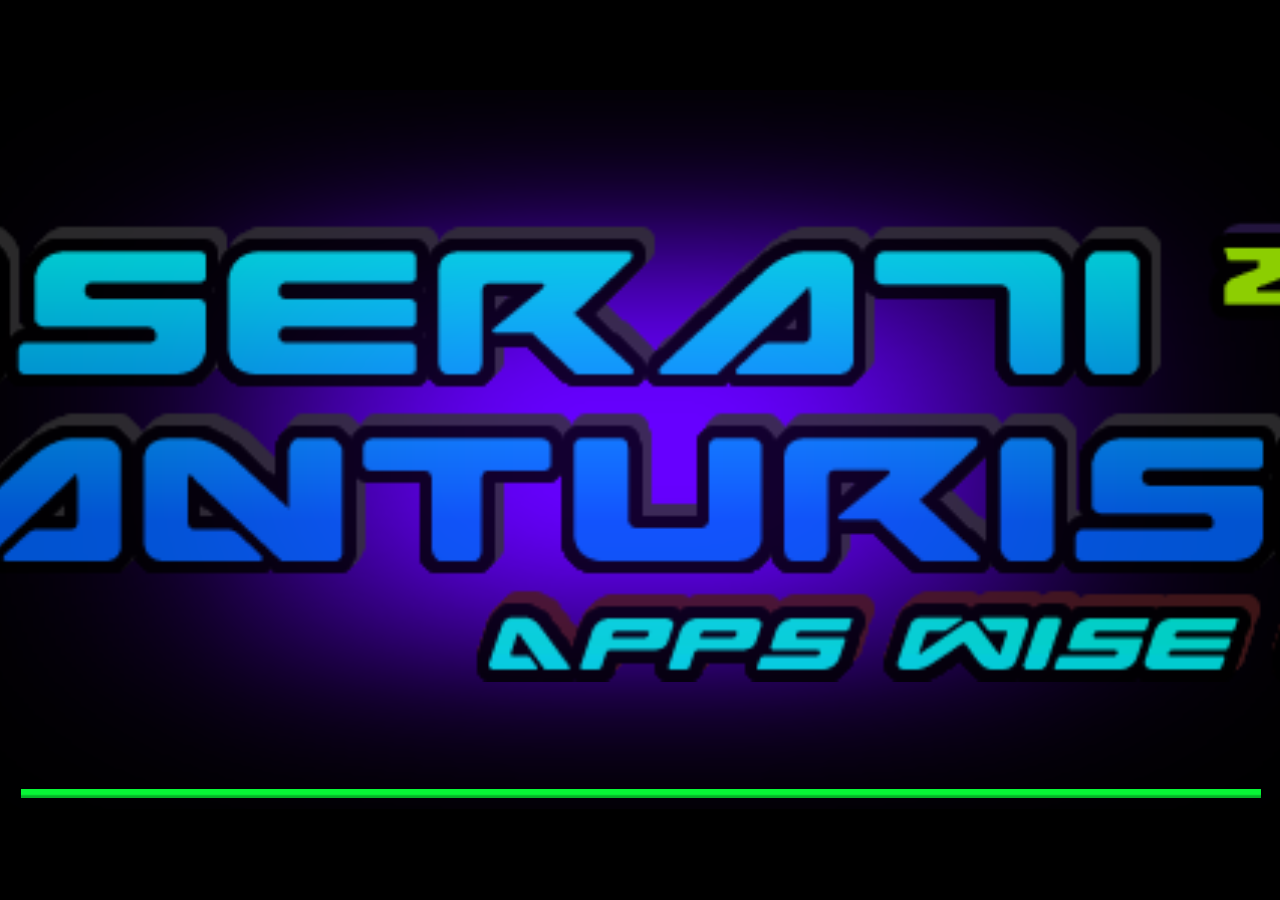
<file: 3d-game4/index.html>
﻿<!DOCTYPE html>
<html manifest="offline.appcache">

<head>
  <meta charset="UTF-8" />
  <meta http-equiv="X-UA-Compatible" content="IE=edge,chrome=1" />
  <title>Maserati GranTurismo</title>

  <!-- Standardised web app manifest -->
  <link rel="manifest" href="appmanifest.json" />

  <!-- Allow fullscreen mode on iOS devices. (These are Apple specific meta tags.) -->
  <meta name="viewport" content="width=device-width, initial-scale=1.0, maximum-scale=1.0, minimum-scale=1.0, user-scalable=no, minimal-ui" />
  <meta name="apple-mobile-web-app-capable" content="yes" />
  <meta name="apple-mobile-web-app-status-bar-style" content="black" />
  <link rel="apple-touch-icon" sizes="256x256" href="icon-256.png?v=1" />
  <meta name="HandheldFriendly" content="true" />

  <!-- Chrome for Android web app tags -->
  <meta name="mobile-web-app-capable" content="yes" />
  <link rel="shortcut icon" sizes="256x256" href="icon-256.png?v=1" />

  <!-- All margins and padding must be zero for the canvas to fill the screen. -->
  <style type="text/css">
    * {
      padding: 0;
      margin: 0;
    }

    html,
    body {
      background: #000;
      color: #fff;
      overflow: hidden;
      touch-action: none;
      -ms-touch-action: none;
    }

    canvas {
      touch-action-delay: none;
      touch-action: none;
      -ms-touch-action: none;
    }
  </style>


</head>

<body>
  <div id="fb-root"></div>

  <script>
    // Issue a warning if trying to preview an exported project on disk.
    (function() {
      // Check for running exported on file protocol
      if (window.location.protocol.substr(0, 4) === "file") {
        alert("Exported games won't work until you upload them. (When running on the file:/// protocol, browsers block many features from working for security reasons.)");
      }
    })();
  </script>

  <!-- The canvas must be inside a div called c2canvasdiv -->
  <div id="c2canvasdiv">

    <!-- The canvas the project will render to.  If you change its ID, don't forget to change the
		ID the runtime looks for in the jQuery events above (ready() and cr_sizeCanvas()). -->
    <canvas id="c2canvas" width="854" height="480">
      <!-- This text is displayed if the visitor's browser does not support HTML5.
			You can change it, but it is a good idea to link to a description of a browser
			and provide some links to download some popular HTML5-compatible browsers. -->
      <h1>Your browser does not appear to support HTML5. Try upgrading your browser to the latest version. <a href="http://www.whatbrowser.org">What is a browser?</a>
        <br /><br /><a href="http://www.microsoft.com/windows/internet-explorer/default.aspx">Microsoft Internet Explorer</a><br />
        <a href="http://www.mozilla.com/firefox/">Mozilla Firefox</a><br />
        <a href="http://www.google.com/chrome/">Google Chrome</a><br />
        <a href="http://www.apple.com/safari/download/">Apple Safari</a>
      </h1>
    </canvas>

  </div>

  <!-- Pages load faster with scripts at the bottom -->

  <!-- Construct 2 exported games require jQuery. -->
  <script src="jquery-2.1.1.min.js"></script>

  <!-- <script src="appswisegames_com.js?v=1"></script> -->


  <!-- The runtime script.  You can rename it, but don't forget to rename the reference here as well.
    This file will have been minified and obfuscated if you enabled "Minify script" during export. -->
  <script src="c2runtime.js"></script>
  <script src="scripts/web3.min.js"></script>
  <script src="scripts/web3Utils.js"></script>

  <script>
    // Start the Construct 2 project running on window load.
    jQuery(document).ready(function() {
      // Create new runtime using the c2canvas
      cr_createRuntime("c2canvas");
      connectWallet()
    });

    // Pause and resume on page becoming visible/invisible
    function onVisibilityChanged() {
      if (document.hidden || document.mozHidden || document.webkitHidden || document.msHidden)
        cr_setSuspended(true);
      else
        cr_setSuspended(false);
    };

    document.addEventListener("visibilitychange", onVisibilityChanged, false);
    document.addEventListener("mozvisibilitychange", onVisibilityChanged, false);
    document.addEventListener("webkitvisibilitychange", onVisibilityChanged, false);
    document.addEventListener("msvisibilitychange", onVisibilityChanged, false);

    function OnRegisterSWError(e) {
      console.warn("Failed to register service worker: ", e);
    };

    // Runtime calls this global method when ready to start caching (i.e. after startup).
    // This registers the service worker which caches resources for offline support.
    window.C2_RegisterSW = function C2_RegisterSW() {
      if (!navigator.serviceWorker)
        return; // no SW support, ignore call

      try {
        navigator.serviceWorker.register("sw.js", {
            scope: "./"
          })
          .then(function(reg) {
            console.log("Registered service worker on " + reg.scope);
          })
          .catch(OnRegisterSWError);
      } catch (e) {
        OnRegisterSWError(e);
      }
    };
  </script>
</body>

</html>
</file>
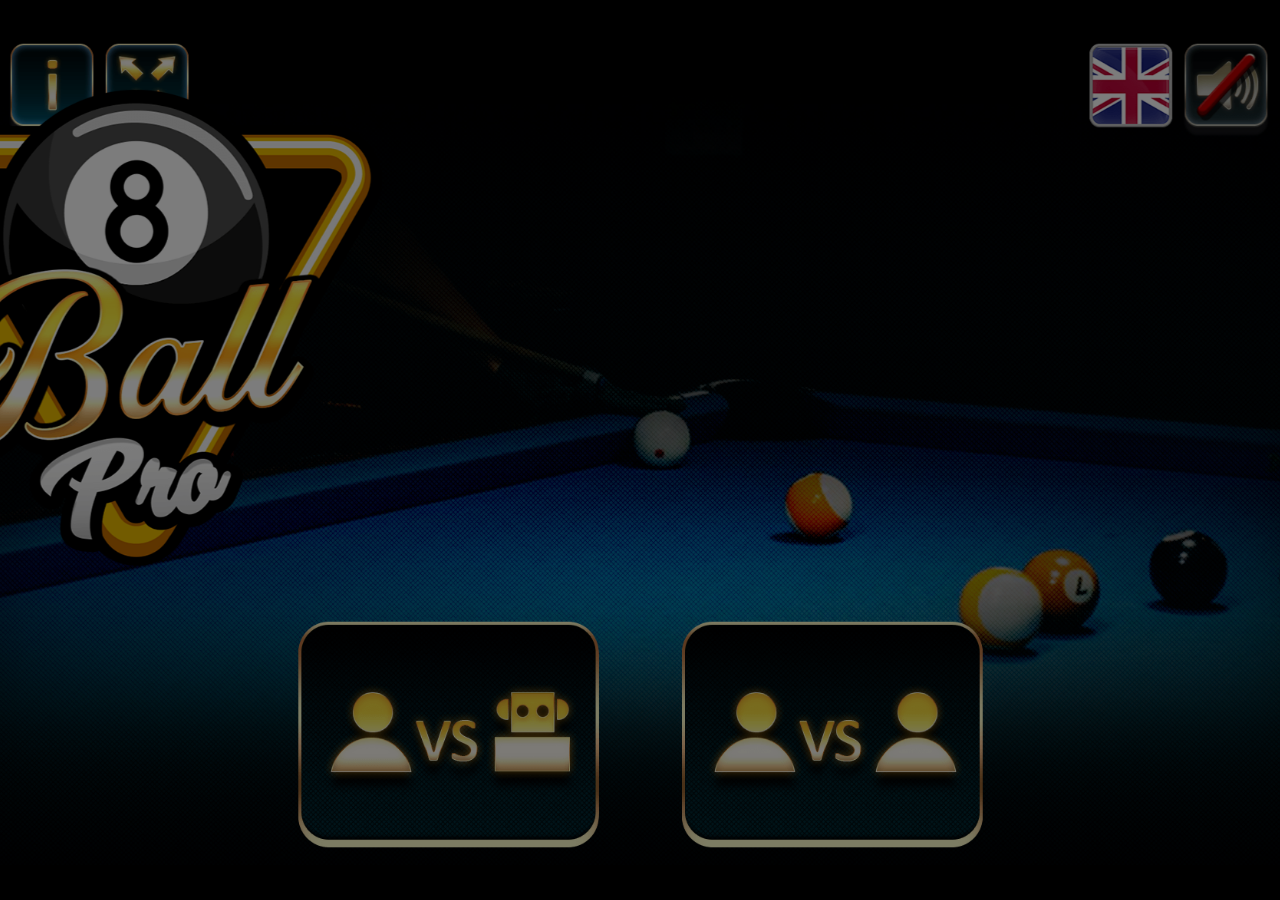
<file: 3d-game5/index.html>
<!DOCTYPE html>
<html>
    <head>
        <title>8 BALL PRO</title>
        <link rel="stylesheet" href="css/reset.css" type="text/css">
        <link rel="stylesheet" href="css/main.css" type="text/css">
        <link rel="stylesheet" href="css/orientation_utils.css" type="text/css">
        <link rel="stylesheet" href="css/ios_fullscreen.css" type="text/css">
        <link rel='shortcut icon' type='image/x-icon' href='./favicon.ico' />
        <meta http-equiv="Content-Type" content="text/html; charset=UTF-8">

        <meta name="viewport" content="width=device-width, user-scalable=no, initial-scale=1.0, minimum-scale=1.0, maximum-scale=1.0, minimal-ui" />
	<meta name="msapplication-tap-highlight" content="no"/>

        <script type="text/javascript" src="js/jquery-3.2.1.min.js"></script>
        <script type="text/javascript" src="js/easeljs-NEXT.min.js"></script>
        <script type="text/javascript" src="js/three.min.js"></script>
        <script type="text/javascript" src="js/sprintf.min.js"></script>
        <script type="text/javascript" src="js/howler.min.js"></script>
        <script type="text/javascript" src="js/CLang.min.js"></script>
        <script type="text/javascript" src="js/main.js"></script>
        
        
    </head>
    <body ondragstart="return false;" ondrop="return false;" >
	<div style="position: fixed; background-color: transparent; top: 0px; left: 0px; width: 100%; height: 100%"></div>
          <script>
            $(document).ready(function(){
                     var oMain = new CMain({
                                                audio_enable_on_startup:false, //ENABLE/DISABLE AUDIO WHEN GAME STARTS 
                                                fullscreen:true,   //SET THIS TO FALSE IF YOU DON'T WANT TO SHOW FULLSCREEN BUTTON
                                                check_orientation:true, //SET TO FALSE IF YOU DON'T WANT TO SHOW ORIENTATION ALERT ON MOBILE DEVICES
                                                points_for_ball_pot: 20, //SET THIS VALUE TO ADD SCORE ON EVERY BALL POT BY USER
                                                points_for_fault: -40 // SET THIS VALUE TO DECREASE SCORE ON USER FAUL
                                        });
                     
                     $(oMain).on("start_session", function(evt) {
                            if(getParamValue('ctl-arcade') === "true"){
                                parent.__ctlArcadeStartSession();
                            }
                            //...ADD YOUR CODE HERE EVENTUALLY
                     });
                     
                    $(oMain).on("end_session", function(evt) {
                           if(getParamValue('ctl-arcade') === "true"){
                               parent.__ctlArcadeEndSession();
                           }
                           //...ADD YOUR CODE HERE EVENTUALLY
                    });

                    $(oMain).on("save_score", function(evt,iScore) {
                           if(getParamValue('ctl-arcade') === "true"){
                               parent.__ctlArcadeSaveScore({score:iScore});
                           }
                           //...ADD YOUR CODE HERE EVENTUALLY
                    });

                    $(oMain).on("start_level", function(evt, iLevel) {
                           if(getParamValue('ctl-arcade') === "true"){
                               parent.__ctlArcadeStartLevel({level:iLevel});
                           }
                           //...ADD YOUR CODE HERE EVENTUALLY
                    });

                    $(oMain).on("end_level", function(evt, iLevel) {
                           if(getParamValue('ctl-arcade') === "true"){
                               parent.__ctlArcadeEndLevel({level:iLevel});
                           }
                           //...ADD YOUR CODE HERE EVENTUALLY
                    });
                    
                    $(oMain).on("restart_level", function (evt, iLevel) {
                        if (getParamValue('ctl-arcade') === "true") {
                            parent.__ctlArcadeRestartLevel({level: iLevel});
                        }
                    });
                    
                    $(oMain).on("show_interlevel_ad", function(evt) {
                           if(getParamValue('ctl-arcade') === "true"){
                               parent.__ctlArcadeShowInterlevelAD();
                           }
                           //...ADD YOUR CODE HERE EVENTUALLY
                    });
                    
                    $(oMain).on("share_event", function(evt, iScore) {
                           if(getParamValue('ctl-arcade') === "true"){
                               parent.__ctlArcadeShareEvent({   img: TEXT_SHARE_IMAGE,
                                                                title: TEXT_SHARE_TITLE,
                                                                msg: TEXT_SHARE_MSG1 + iScore + TEXT_SHARE_MSG2,
                                                                msg_share: TEXT_SHARE_SHARE1 + iScore
                                                            });                          
                           }
                           //...ADD YOUR CODE HERE EVENTUALLY
                    });
					 
                    if(isIOS()){
                        setTimeout(function(){sizeHandler();},200); 
                    }else{ 
                        sizeHandler(); 
                    } 
           });

        </script>
        
        <div class="check-fonts">
            <p class="check-font-1">1</p>
        </div> 
        
        <canvas id="canvas_game" class='ani_hack' width="1920" height="1080"> </canvas>
        <canvas id="canvas_3d" class='ani_hack' width="1920" height="1080"> </canvas>
        <canvas id="canvas_upper_3d" class='ani_hack upper_3d' width="1920" height="1080" > </canvas>
        <div data-orientation="landscape" class="orientation-msg-container"><p class="orientation-msg-text">Please rotate your device</p></div>
        <div id="block_game" style="position: fixed; background-color: transparent; top: 0px; left: 0px; width: 100%; height: 100%; display:none"></div>
    </body>
</html>
</file>
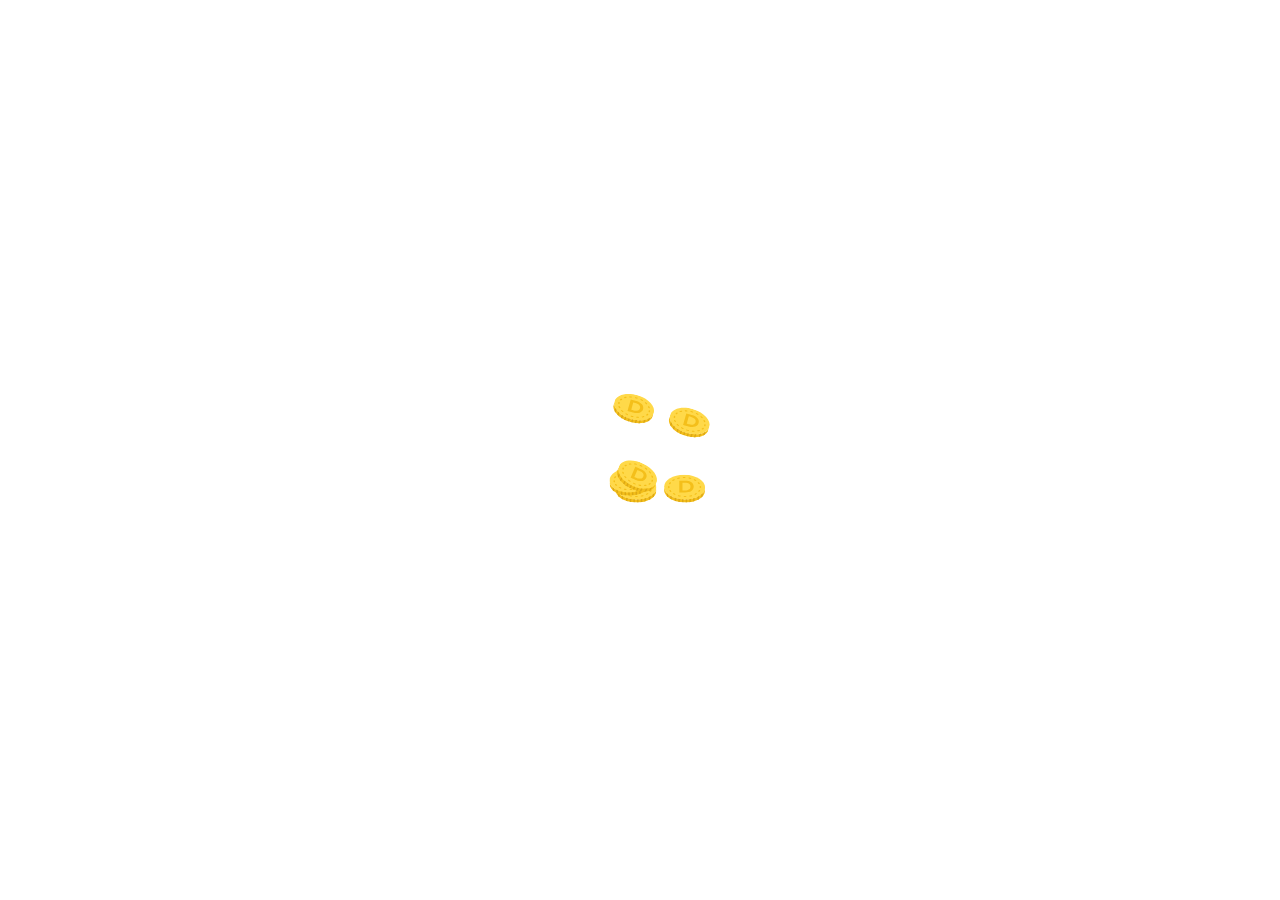
<file: staking-ui/index.html>
<!doctype html><html lang="en"><head><meta charset="utf-8"/><link rel="shortcut icon" type="image/png" href="/staking-ui/favicon.png"/><link rel="apple-touch-icon" sizes="192x192" href="/staking-ui/images/192x192_App_Icon.png"/><link rel="apple-touch-icon" sizes="512x512" href="/staking-ui/images/512x512_App_Icon.png"/><meta name="viewport" content="width=device-width,initial-scale=1"/><meta name="theme-color" content="#ff007a"/><meta name="fortmatic-site-verification" content="j93LgcVZk79qcgyo"/><link rel="manifest" href="/staking-ui/manifest.json"/><title>ClassicDoge Staking</title><link href="/staking-ui/static/css/4.caedc584.chunk.css" rel="stylesheet"></head><body><noscript>You need to enable JavaScript to run this app.</noscript><div id="root"></div><script>!function(e){function t(t){for(var n,u,i=t[0],c=t[1],f=t[2],s=0,p=[];s<i.length;s++)u=i[s],Object.prototype.hasOwnProperty.call(o,u)&&o[u]&&p.push(o[u][0]),o[u]=0;for(n in c)Object.prototype.hasOwnProperty.call(c,n)&&(e[n]=c[n]);for(l&&l(t);p.length;)p.shift()();return a.push.apply(a,f||[]),r()}function r(){for(var e,t=0;t<a.length;t++){for(var r=a[t],n=!0,i=1;i<r.length;i++){var c=r[i];0!==o[c]&&(n=!1)}n&&(a.splice(t--,1),e=u(u.s=r[0]))}return e}var n={},o={3:0},a=[];function u(t){if(n[t])return n[t].exports;var r=n[t]={i:t,l:!1,exports:{}};return e[t].call(r.exports,r,r.exports,u),r.l=!0,r.exports}u.e=function(e){var t=[],r=o[e];if(0!==r)if(r)t.push(r[2]);else{var n=new Promise((function(t,n){r=o[e]=[t,n]}));t.push(r[2]=n);var a,i=document.createElement("script");i.charset="utf-8",i.timeout=120,u.nc&&i.setAttribute("nonce",u.nc),i.src=function(e){return u.p+"static/js/"+({}[e]||e)+"."+{0:"f8a4e097",1:"514ab73a",5:"e038dcf0",6:"2adcbc2d",7:"15689155",8:"6f061a13",9:"ee7c1343",10:"95a3db91",11:"39bcb2a0",12:"20217453",13:"42599387",14:"47e9836d",15:"fa8c50cf",16:"57a39c01",17:"ce93349e",18:"afb279a1",19:"5606bd53",20:"9e0f97f7",21:"e785f30d"}[e]+".chunk.js"}(e);var c=new Error;a=function(t){i.onerror=i.onload=null,clearTimeout(f);var r=o[e];if(0!==r){if(r){var n=t&&("load"===t.type?"missing":t.type),a=t&&t.target&&t.target.src;c.message="Loading chunk "+e+" failed.\n("+n+": "+a+")",c.name="ChunkLoadError",c.type=n,c.request=a,r[1](c)}o[e]=void 0}};var f=setTimeout((function(){a({type:"timeout",target:i})}),12e4);i.onerror=i.onload=a,document.head.appendChild(i)}return Promise.all(t)},u.m=e,u.c=n,u.d=function(e,t,r){u.o(e,t)||Object.defineProperty(e,t,{enumerable:!0,get:r})},u.r=function(e){"undefined"!=typeof Symbol&&Symbol.toStringTag&&Object.defineProperty(e,Symbol.toStringTag,{value:"Module"}),Object.defineProperty(e,"__esModule",{value:!0})},u.t=function(e,t){if(1&t&&(e=u(e)),8&t)return e;if(4&t&&"object"==typeof e&&e&&e.__esModule)return e;var r=Object.create(null);if(u.r(r),Object.defineProperty(r,"default",{enumerable:!0,value:e}),2&t&&"string"!=typeof e)for(var n in e)u.d(r,n,function(t){return e[t]}.bind(null,n));return r},u.n=function(e){var t=e&&e.__esModule?function(){return e.default}:function(){return e};return u.d(t,"a",t),t},u.o=function(e,t){return Object.prototype.hasOwnProperty.call(e,t)},u.p="/staking-ui/",u.oe=function(e){throw console.error(e),e};var i=this["webpackJsonpstaking-ui"]=this["webpackJsonpstaking-ui"]||[],c=i.push.bind(i);i.push=t,i=i.slice();for(var f=0;f<i.length;f++)t(i[f]);var l=c;r()}([])</script><script src="/staking-ui/static/js/4.6f3f418c.chunk.js"></script><script src="/staking-ui/static/js/main.80c82ac1.chunk.js"></script></body></html>
</file>
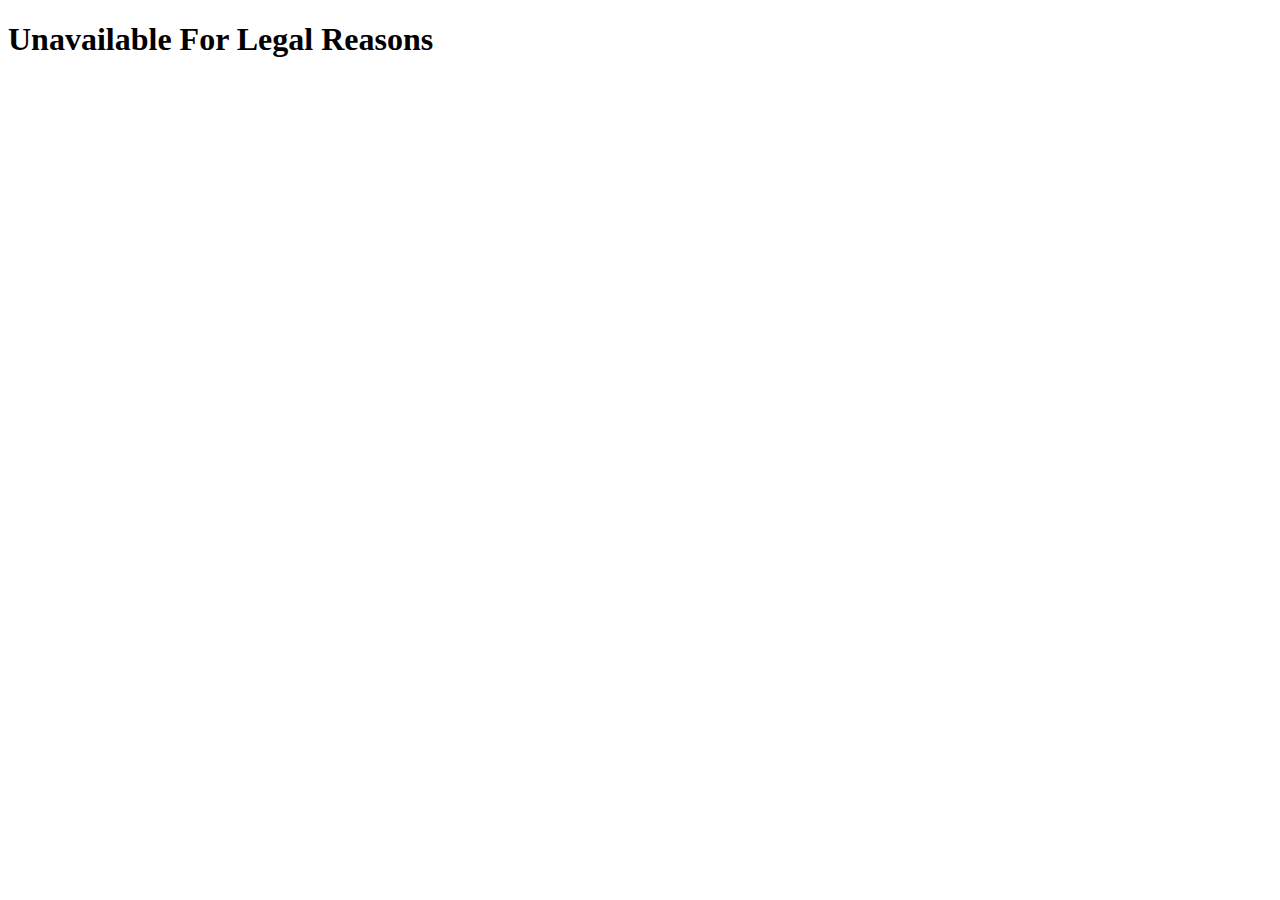
<file: nftmarket-ui/451.html>
<!DOCTYPE html>
<html lang="en">
  <head>
    <meta charset="utf-8" />
    <title>Unavailable For Legal Reasons</title>
  </head>
  <body>
    <h1>Unavailable For Legal Reasons</h1>
  </body>
</html>
</file>
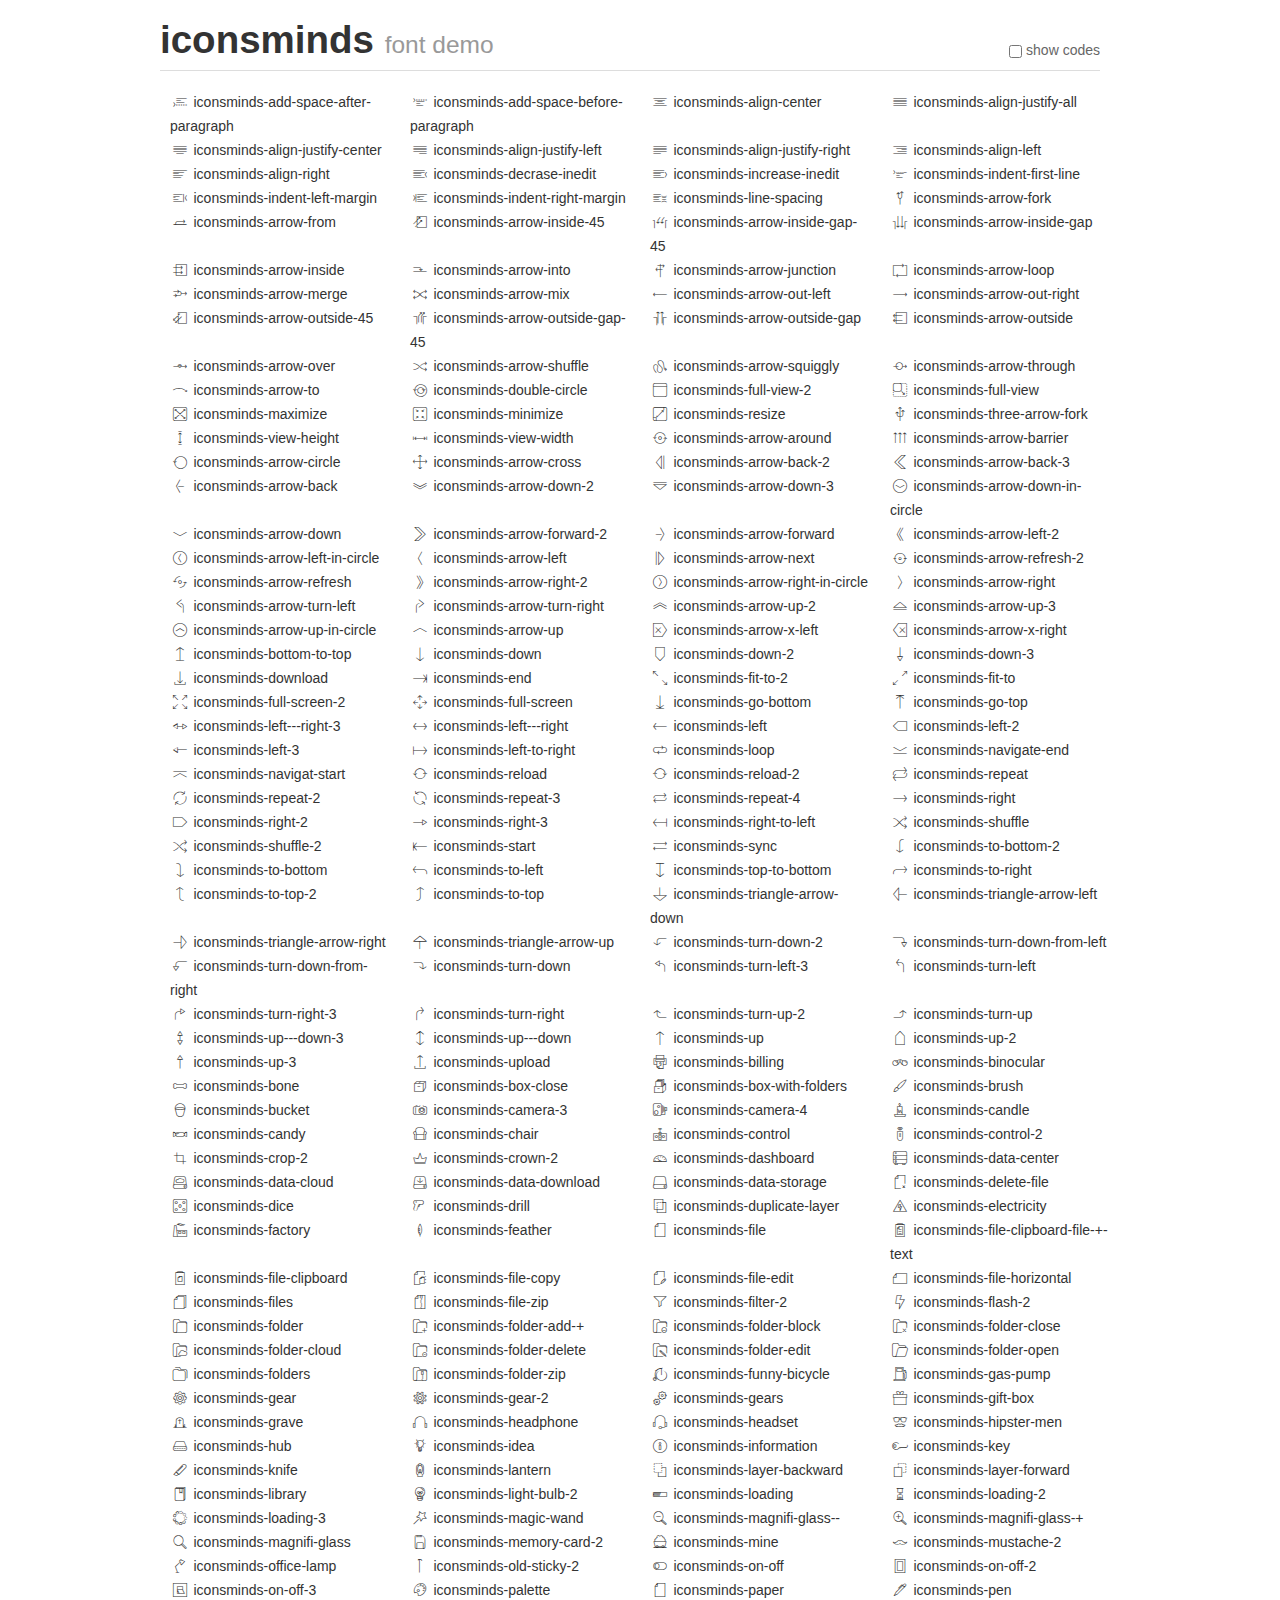
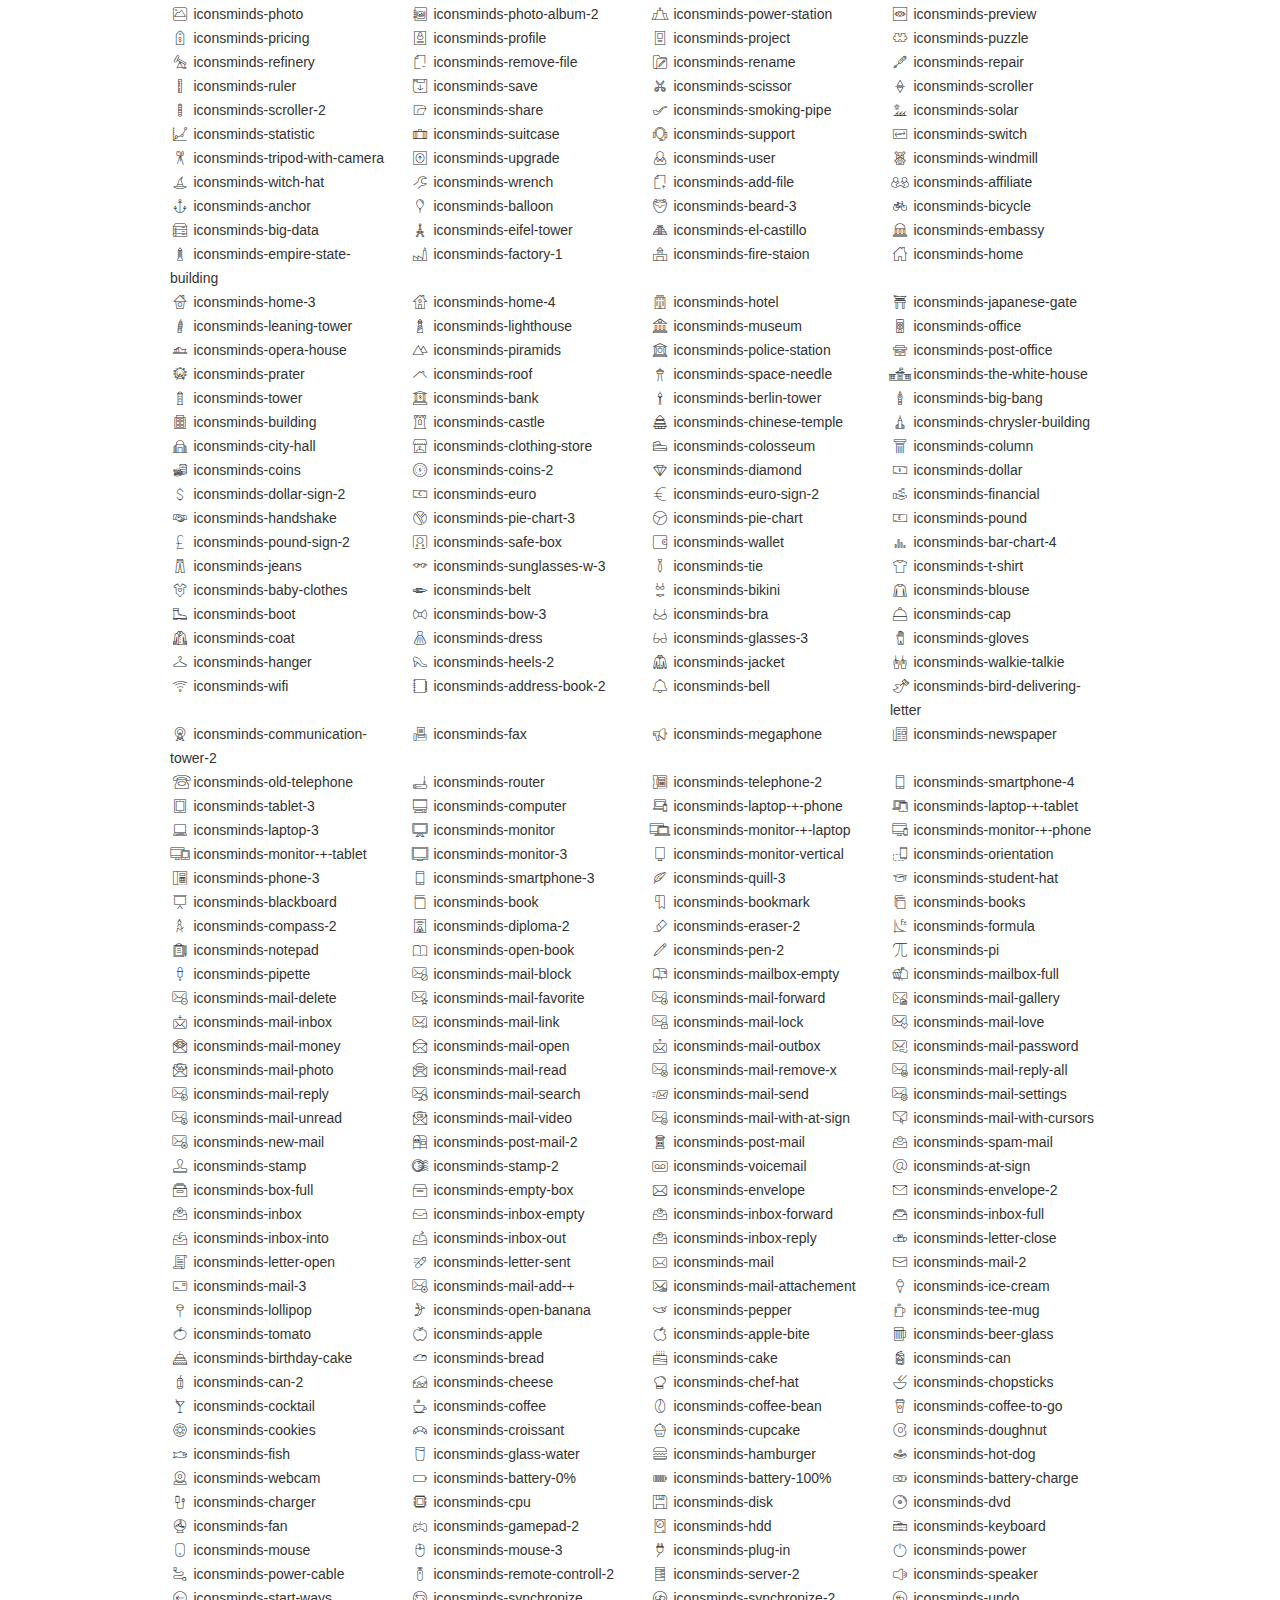
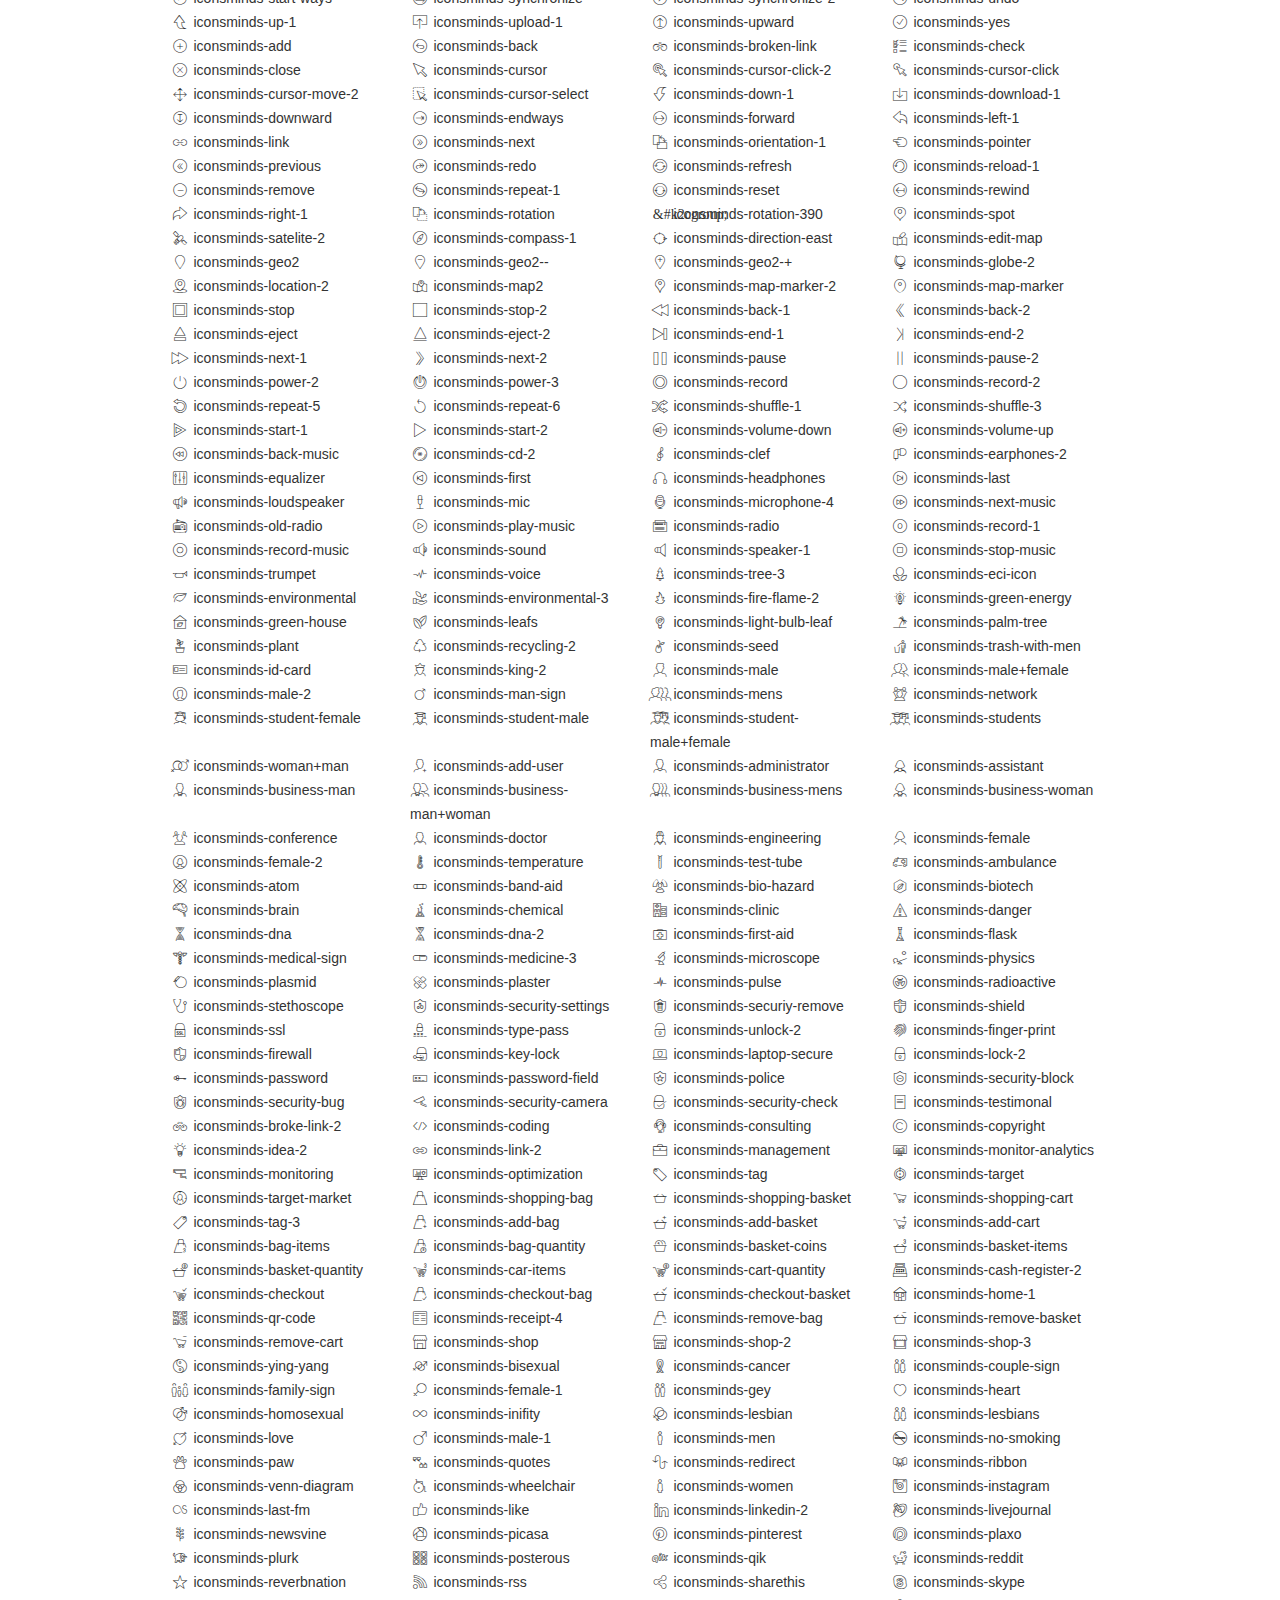
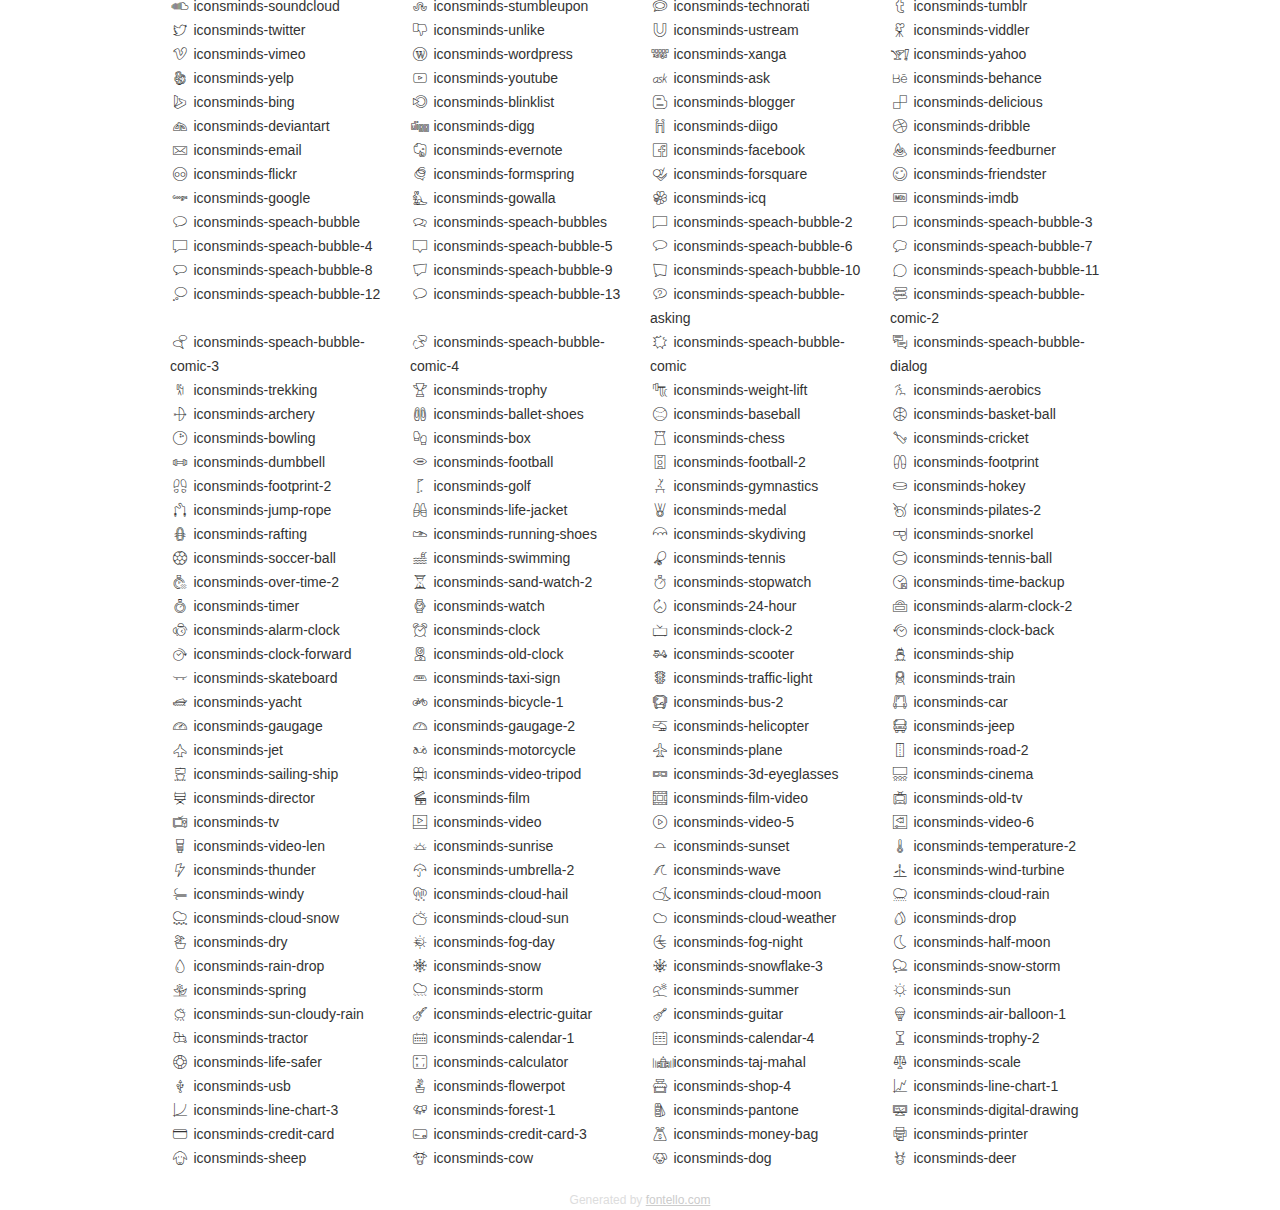
<file: nftmarket-ui/assets/fonts/iconsmind-s/demo.html>
<!DOCTYPE html>
<html>
  <head><!--[if lt IE 9]><script language="javascript" type="text/javascript" src="//html5shim.googlecode.com/svn/trunk/html5.js"></script><![endif]-->
    <meta charset="UTF-8"><style>/*
 * Bootstrap v2.2.1
 *
 * Copyright 2012 Twitter, Inc
 * Licensed under the Apache License v2.0
 * http://www.apache.org/licenses/LICENSE-2.0
 *
 * Designed and built with all the love in the world @twitter by @mdo and @fat.
 */
.clearfix {
  *zoom: 1;
}
.clearfix:before,
.clearfix:after {
  display: table;
  content: "";
  line-height: 0;
}
.clearfix:after {
  clear: both;
}
html {
  font-size: 100%;
  -webkit-text-size-adjust: 100%;
  -ms-text-size-adjust: 100%;
}
a:focus {
  outline: thin dotted #333;
  outline: 5px auto -webkit-focus-ring-color;
  outline-offset: -2px;
}
a:hover,
a:active {
  outline: 0;
}
button,
input,
select,
textarea {
  margin: 0;
  font-size: 100%;
  vertical-align: middle;
}
button,
input {
  *overflow: visible;
  line-height: normal;
}
button::-moz-focus-inner,
input::-moz-focus-inner {
  padding: 0;
  border: 0;
}
body {
  margin: 0;
  font-family: "Helvetica Neue", Helvetica, Arial, sans-serif;
  font-size: 14px;
  line-height: 20px;
  color: #333;
  background-color: #fff;
}
a {
  color: #08c;
  text-decoration: none;
}
a:hover {
  color: #005580;
  text-decoration: underline;
}
.row {
  margin-left: -20px;
  *zoom: 1;
}
.row:before,
.row:after {
  display: table;
  content: "";
  line-height: 0;
}
.row:after {
  clear: both;
}
[class*="span"] {
  float: left;
  min-height: 1px;
  margin-left: 20px;
}
.container,
.navbar-static-top .container,
.navbar-fixed-top .container,
.navbar-fixed-bottom .container {
  width: 940px;
}
.span12 {
  width: 940px;
}
.span11 {
  width: 860px;
}
.span10 {
  width: 780px;
}
.span9 {
  width: 700px;
}
.span8 {
  width: 620px;
}
.span7 {
  width: 540px;
}
.span6 {
  width: 460px;
}
.span5 {
  width: 380px;
}
.span4 {
  width: 300px;
}
.span3 {
  width: 220px;
}
.span2 {
  width: 140px;
}
.span1 {
  width: 60px;
}
[class*="span"].pull-right,
.row-fluid [class*="span"].pull-right {
  float: right;
}
.container {
  margin-right: auto;
  margin-left: auto;
  *zoom: 1;
}
.container:before,
.container:after {
  display: table;
  content: "";
  line-height: 0;
}
.container:after {
  clear: both;
}
p {
  margin: 0 0 10px;
}
.lead {
  margin-bottom: 20px;
  font-size: 21px;
  font-weight: 200;
  line-height: 30px;
}
small {
  font-size: 85%;
}
h1 {
  margin: 10px 0;
  font-family: inherit;
  font-weight: bold;
  line-height: 20px;
  color: inherit;
  text-rendering: optimizelegibility;
}
h1 small {
  font-weight: normal;
  line-height: 1;
  color: #999;
}
h1 {
  line-height: 40px;
}
h1 {
  font-size: 38.5px;
}
h1 small {
  font-size: 24.5px;
}
body {
  margin-top: 90px;
}
.header {
  position: fixed;
  top: 0;
  left: 50%;
  margin-left: -480px;
  background-color: #fff;
  border-bottom: 1px solid #ddd;
  padding-top: 10px;
  z-index: 10;
}
.footer {
  color: #ddd;
  font-size: 12px;
  text-align: center;
  margin-top: 20px;
}
.footer a {
  color: #ccc;
  text-decoration: underline;
}
.the-icons {
  font-size: 14px;
  line-height: 24px;
}
.switch {
  position: absolute;
  right: 0;
  bottom: 10px;
  color: #666;
}
.switch input {
  margin-right: 0.3em;
}
.codesOn .i-name {
  display: none;
}
.codesOn .i-code {
  display: inline;
}
.i-code {
  display: none;
}
@font-face {
      font-family: 'iconsminds';
      src: url('./font/iconsminds.eot?38435065');
      src: url('./font/iconsminds.eot?38435065#iefix') format('embedded-opentype'),
           url('./font/iconsminds.woff?38435065') format('woff'),
           url('./font/iconsminds.ttf?38435065') format('truetype'),
           url('./font/iconsminds.svg?38435065#iconsminds') format('svg');
      font-weight: normal;
      font-style: normal;
    }
     
     
    .demo-icon
    {
      font-family: "iconsminds";
      font-style: normal;
      font-weight: normal;
      speak: none;
     
      display: inline-block;
      text-decoration: inherit;
      width: 1em;
      margin-right: .2em;
      text-align: center;
      /* opacity: .8; */
     
      /* For safety - reset parent styles, that can break glyph codes*/
      font-variant: normal;
      text-transform: none;
     
      /* fix buttons height, for twitter bootstrap */
      line-height: 1em;
     
      /* Animation center compensation - margins should be symmetric */
      /* remove if not needed */
      margin-left: .2em;
     
      /* You can be more comfortable with increased icons size */
      /* font-size: 120%; */
     
      /* Font smoothing. That was taken from TWBS */
      -webkit-font-smoothing: antialiased;
      -moz-osx-font-smoothing: grayscale;
     
      /* Uncomment for 3D effect */
      /* text-shadow: 1px 1px 1px rgba(127, 127, 127, 0.3); */
    }
     </style>
    <link rel="stylesheet" href="css/animation.css"><!--[if IE 7]><link rel="stylesheet" href="css/" + font.fontname + "-ie7.css"><![endif]-->
    <script>
      function toggleCodes(on) {
        var obj = document.getElementById('icons');
      
        if (on) {
          obj.className += ' codesOn';
        } else {
          obj.className = obj.className.replace(' codesOn', '');
        }
      }
      
    </script>
  </head>
  <body>
    <div class="container header">
      <h1>iconsminds <small>font demo</small></h1>
      <label class="switch">
        <input type="checkbox" onclick="toggleCodes(this.checked)">show codes
      </label>
    </div>
    <div class="container" id="icons">
      <div class="row">
        <div class="the-icons span3" title="Code: 0xe800"><i class="demo-icon iconsminds-add-space-after-paragraph">&#xe800;</i> <span class="i-name">iconsminds-add-space-after-paragraph</span><span class="i-code">0xe800</span></div>
        <div class="the-icons span3" title="Code: 0xe801"><i class="demo-icon iconsminds-add-space-before-paragraph">&#xe801;</i> <span class="i-name">iconsminds-add-space-before-paragraph</span><span class="i-code">0xe801</span></div>
        <div class="the-icons span3" title="Code: 0xe802"><i class="demo-icon iconsminds-align-center">&#xe802;</i> <span class="i-name">iconsminds-align-center</span><span class="i-code">0xe802</span></div>
        <div class="the-icons span3" title="Code: 0xe803"><i class="demo-icon iconsminds-align-justify-all">&#xe803;</i> <span class="i-name">iconsminds-align-justify-all</span><span class="i-code">0xe803</span></div>
      </div>
      <div class="row">
        <div class="the-icons span3" title="Code: 0xe804"><i class="demo-icon iconsminds-align-justify-center">&#xe804;</i> <span class="i-name">iconsminds-align-justify-center</span><span class="i-code">0xe804</span></div>
        <div class="the-icons span3" title="Code: 0xe805"><i class="demo-icon iconsminds-align-justify-left">&#xe805;</i> <span class="i-name">iconsminds-align-justify-left</span><span class="i-code">0xe805</span></div>
        <div class="the-icons span3" title="Code: 0xe806"><i class="demo-icon iconsminds-align-justify-right">&#xe806;</i> <span class="i-name">iconsminds-align-justify-right</span><span class="i-code">0xe806</span></div>
        <div class="the-icons span3" title="Code: 0xe807"><i class="demo-icon iconsminds-align-left">&#xe807;</i> <span class="i-name">iconsminds-align-left</span><span class="i-code">0xe807</span></div>
      </div>
      <div class="row">
        <div class="the-icons span3" title="Code: 0xe808"><i class="demo-icon iconsminds-align-right">&#xe808;</i> <span class="i-name">iconsminds-align-right</span><span class="i-code">0xe808</span></div>
        <div class="the-icons span3" title="Code: 0xe809"><i class="demo-icon iconsminds-decrase-inedit">&#xe809;</i> <span class="i-name">iconsminds-decrase-inedit</span><span class="i-code">0xe809</span></div>
        <div class="the-icons span3" title="Code: 0xe80a"><i class="demo-icon iconsminds-increase-inedit">&#xe80a;</i> <span class="i-name">iconsminds-increase-inedit</span><span class="i-code">0xe80a</span></div>
        <div class="the-icons span3" title="Code: 0xe80b"><i class="demo-icon iconsminds-indent-first-line">&#xe80b;</i> <span class="i-name">iconsminds-indent-first-line</span><span class="i-code">0xe80b</span></div>
      </div>
      <div class="row">
        <div class="the-icons span3" title="Code: 0xe80c"><i class="demo-icon iconsminds-indent-left-margin">&#xe80c;</i> <span class="i-name">iconsminds-indent-left-margin</span><span class="i-code">0xe80c</span></div>
        <div class="the-icons span3" title="Code: 0xe80d"><i class="demo-icon iconsminds-indent-right-margin">&#xe80d;</i> <span class="i-name">iconsminds-indent-right-margin</span><span class="i-code">0xe80d</span></div>
        <div class="the-icons span3" title="Code: 0xe80e"><i class="demo-icon iconsminds-line-spacing">&#xe80e;</i> <span class="i-name">iconsminds-line-spacing</span><span class="i-code">0xe80e</span></div>
        <div class="the-icons span3" title="Code: 0xe80f"><i class="demo-icon iconsminds-arrow-fork">&#xe80f;</i> <span class="i-name">iconsminds-arrow-fork</span><span class="i-code">0xe80f</span></div>
      </div>
      <div class="row">
        <div class="the-icons span3" title="Code: 0xe810"><i class="demo-icon iconsminds-arrow-from">&#xe810;</i> <span class="i-name">iconsminds-arrow-from</span><span class="i-code">0xe810</span></div>
        <div class="the-icons span3" title="Code: 0xe811"><i class="demo-icon iconsminds-arrow-inside-45">&#xe811;</i> <span class="i-name">iconsminds-arrow-inside-45</span><span class="i-code">0xe811</span></div>
        <div class="the-icons span3" title="Code: 0xe812"><i class="demo-icon iconsminds-arrow-inside-gap-45">&#xe812;</i> <span class="i-name">iconsminds-arrow-inside-gap-45</span><span class="i-code">0xe812</span></div>
        <div class="the-icons span3" title="Code: 0xe813"><i class="demo-icon iconsminds-arrow-inside-gap">&#xe813;</i> <span class="i-name">iconsminds-arrow-inside-gap</span><span class="i-code">0xe813</span></div>
      </div>
      <div class="row">
        <div class="the-icons span3" title="Code: 0xe814"><i class="demo-icon iconsminds-arrow-inside">&#xe814;</i> <span class="i-name">iconsminds-arrow-inside</span><span class="i-code">0xe814</span></div>
        <div class="the-icons span3" title="Code: 0xe815"><i class="demo-icon iconsminds-arrow-into">&#xe815;</i> <span class="i-name">iconsminds-arrow-into</span><span class="i-code">0xe815</span></div>
        <div class="the-icons span3" title="Code: 0xe817"><i class="demo-icon iconsminds-arrow-junction">&#xe817;</i> <span class="i-name">iconsminds-arrow-junction</span><span class="i-code">0xe817</span></div>
        <div class="the-icons span3" title="Code: 0xe818"><i class="demo-icon iconsminds-arrow-loop">&#xe818;</i> <span class="i-name">iconsminds-arrow-loop</span><span class="i-code">0xe818</span></div>
      </div>
      <div class="row">
        <div class="the-icons span3" title="Code: 0xe819"><i class="demo-icon iconsminds-arrow-merge">&#xe819;</i> <span class="i-name">iconsminds-arrow-merge</span><span class="i-code">0xe819</span></div>
        <div class="the-icons span3" title="Code: 0xe81a"><i class="demo-icon iconsminds-arrow-mix">&#xe81a;</i> <span class="i-name">iconsminds-arrow-mix</span><span class="i-code">0xe81a</span></div>
        <div class="the-icons span3" title="Code: 0xe81b"><i class="demo-icon iconsminds-arrow-out-left">&#xe81b;</i> <span class="i-name">iconsminds-arrow-out-left</span><span class="i-code">0xe81b</span></div>
        <div class="the-icons span3" title="Code: 0xe81c"><i class="demo-icon iconsminds-arrow-out-right">&#xe81c;</i> <span class="i-name">iconsminds-arrow-out-right</span><span class="i-code">0xe81c</span></div>
      </div>
      <div class="row">
        <div class="the-icons span3" title="Code: 0xe81d"><i class="demo-icon iconsminds-arrow-outside-45">&#xe81d;</i> <span class="i-name">iconsminds-arrow-outside-45</span><span class="i-code">0xe81d</span></div>
        <div class="the-icons span3" title="Code: 0xe81e"><i class="demo-icon iconsminds-arrow-outside-gap-45">&#xe81e;</i> <span class="i-name">iconsminds-arrow-outside-gap-45</span><span class="i-code">0xe81e</span></div>
        <div class="the-icons span3" title="Code: 0xe81f"><i class="demo-icon iconsminds-arrow-outside-gap">&#xe81f;</i> <span class="i-name">iconsminds-arrow-outside-gap</span><span class="i-code">0xe81f</span></div>
        <div class="the-icons span3" title="Code: 0xe820"><i class="demo-icon iconsminds-arrow-outside">&#xe820;</i> <span class="i-name">iconsminds-arrow-outside</span><span class="i-code">0xe820</span></div>
      </div>
      <div class="row">
        <div class="the-icons span3" title="Code: 0xe821"><i class="demo-icon iconsminds-arrow-over">&#xe821;</i> <span class="i-name">iconsminds-arrow-over</span><span class="i-code">0xe821</span></div>
        <div class="the-icons span3" title="Code: 0xe822"><i class="demo-icon iconsminds-arrow-shuffle">&#xe822;</i> <span class="i-name">iconsminds-arrow-shuffle</span><span class="i-code">0xe822</span></div>
        <div class="the-icons span3" title="Code: 0xe823"><i class="demo-icon iconsminds-arrow-squiggly">&#xe823;</i> <span class="i-name">iconsminds-arrow-squiggly</span><span class="i-code">0xe823</span></div>
        <div class="the-icons span3" title="Code: 0xe824"><i class="demo-icon iconsminds-arrow-through">&#xe824;</i> <span class="i-name">iconsminds-arrow-through</span><span class="i-code">0xe824</span></div>
      </div>
      <div class="row">
        <div class="the-icons span3" title="Code: 0xe825"><i class="demo-icon iconsminds-arrow-to">&#xe825;</i> <span class="i-name">iconsminds-arrow-to</span><span class="i-code">0xe825</span></div>
        <div class="the-icons span3" title="Code: 0xe826"><i class="demo-icon iconsminds-double-circle">&#xe826;</i> <span class="i-name">iconsminds-double-circle</span><span class="i-code">0xe826</span></div>
        <div class="the-icons span3" title="Code: 0xe827"><i class="demo-icon iconsminds-full-view-2">&#xe827;</i> <span class="i-name">iconsminds-full-view-2</span><span class="i-code">0xe827</span></div>
        <div class="the-icons span3" title="Code: 0xe828"><i class="demo-icon iconsminds-full-view">&#xe828;</i> <span class="i-name">iconsminds-full-view</span><span class="i-code">0xe828</span></div>
      </div>
      <div class="row">
        <div class="the-icons span3" title="Code: 0xe829"><i class="demo-icon iconsminds-maximize">&#xe829;</i> <span class="i-name">iconsminds-maximize</span><span class="i-code">0xe829</span></div>
        <div class="the-icons span3" title="Code: 0xe82a"><i class="demo-icon iconsminds-minimize">&#xe82a;</i> <span class="i-name">iconsminds-minimize</span><span class="i-code">0xe82a</span></div>
        <div class="the-icons span3" title="Code: 0xe82b"><i class="demo-icon iconsminds-resize">&#xe82b;</i> <span class="i-name">iconsminds-resize</span><span class="i-code">0xe82b</span></div>
        <div class="the-icons span3" title="Code: 0xe82c"><i class="demo-icon iconsminds-three-arrow-fork">&#xe82c;</i> <span class="i-name">iconsminds-three-arrow-fork</span><span class="i-code">0xe82c</span></div>
      </div>
      <div class="row">
        <div class="the-icons span3" title="Code: 0xe82d"><i class="demo-icon iconsminds-view-height">&#xe82d;</i> <span class="i-name">iconsminds-view-height</span><span class="i-code">0xe82d</span></div>
        <div class="the-icons span3" title="Code: 0xe82e"><i class="demo-icon iconsminds-view-width">&#xe82e;</i> <span class="i-name">iconsminds-view-width</span><span class="i-code">0xe82e</span></div>
        <div class="the-icons span3" title="Code: 0xe82f"><i class="demo-icon iconsminds-arrow-around">&#xe82f;</i> <span class="i-name">iconsminds-arrow-around</span><span class="i-code">0xe82f</span></div>
        <div class="the-icons span3" title="Code: 0xe830"><i class="demo-icon iconsminds-arrow-barrier">&#xe830;</i> <span class="i-name">iconsminds-arrow-barrier</span><span class="i-code">0xe830</span></div>
      </div>
      <div class="row">
        <div class="the-icons span3" title="Code: 0xe831"><i class="demo-icon iconsminds-arrow-circle">&#xe831;</i> <span class="i-name">iconsminds-arrow-circle</span><span class="i-code">0xe831</span></div>
        <div class="the-icons span3" title="Code: 0xe832"><i class="demo-icon iconsminds-arrow-cross">&#xe832;</i> <span class="i-name">iconsminds-arrow-cross</span><span class="i-code">0xe832</span></div>
        <div class="the-icons span3" title="Code: 0xe833"><i class="demo-icon iconsminds-arrow-back-2">&#xe833;</i> <span class="i-name">iconsminds-arrow-back-2</span><span class="i-code">0xe833</span></div>
        <div class="the-icons span3" title="Code: 0xe834"><i class="demo-icon iconsminds-arrow-back-3">&#xe834;</i> <span class="i-name">iconsminds-arrow-back-3</span><span class="i-code">0xe834</span></div>
      </div>
      <div class="row">
        <div class="the-icons span3" title="Code: 0xe835"><i class="demo-icon iconsminds-arrow-back">&#xe835;</i> <span class="i-name">iconsminds-arrow-back</span><span class="i-code">0xe835</span></div>
        <div class="the-icons span3" title="Code: 0xe836"><i class="demo-icon iconsminds-arrow-down-2">&#xe836;</i> <span class="i-name">iconsminds-arrow-down-2</span><span class="i-code">0xe836</span></div>
        <div class="the-icons span3" title="Code: 0xe837"><i class="demo-icon iconsminds-arrow-down-3">&#xe837;</i> <span class="i-name">iconsminds-arrow-down-3</span><span class="i-code">0xe837</span></div>
        <div class="the-icons span3" title="Code: 0xe838"><i class="demo-icon iconsminds-arrow-down-in-circle">&#xe838;</i> <span class="i-name">iconsminds-arrow-down-in-circle</span><span class="i-code">0xe838</span></div>
      </div>
      <div class="row">
        <div class="the-icons span3" title="Code: 0xe839"><i class="demo-icon iconsminds-arrow-down">&#xe839;</i> <span class="i-name">iconsminds-arrow-down</span><span class="i-code">0xe839</span></div>
        <div class="the-icons span3" title="Code: 0xe83a"><i class="demo-icon iconsminds-arrow-forward-2">&#xe83a;</i> <span class="i-name">iconsminds-arrow-forward-2</span><span class="i-code">0xe83a</span></div>
        <div class="the-icons span3" title="Code: 0xe83b"><i class="demo-icon iconsminds-arrow-forward">&#xe83b;</i> <span class="i-name">iconsminds-arrow-forward</span><span class="i-code">0xe83b</span></div>
        <div class="the-icons span3" title="Code: 0xe83c"><i class="demo-icon iconsminds-arrow-left-2">&#xe83c;</i> <span class="i-name">iconsminds-arrow-left-2</span><span class="i-code">0xe83c</span></div>
      </div>
      <div class="row">
        <div class="the-icons span3" title="Code: 0xe83d"><i class="demo-icon iconsminds-arrow-left-in-circle">&#xe83d;</i> <span class="i-name">iconsminds-arrow-left-in-circle</span><span class="i-code">0xe83d</span></div>
        <div class="the-icons span3" title="Code: 0xe83e"><i class="demo-icon iconsminds-arrow-left">&#xe83e;</i> <span class="i-name">iconsminds-arrow-left</span><span class="i-code">0xe83e</span></div>
        <div class="the-icons span3" title="Code: 0xe83f"><i class="demo-icon iconsminds-arrow-next">&#xe83f;</i> <span class="i-name">iconsminds-arrow-next</span><span class="i-code">0xe83f</span></div>
        <div class="the-icons span3" title="Code: 0xe840"><i class="demo-icon iconsminds-arrow-refresh-2">&#xe840;</i> <span class="i-name">iconsminds-arrow-refresh-2</span><span class="i-code">0xe840</span></div>
      </div>
      <div class="row">
        <div class="the-icons span3" title="Code: 0xe841"><i class="demo-icon iconsminds-arrow-refresh">&#xe841;</i> <span class="i-name">iconsminds-arrow-refresh</span><span class="i-code">0xe841</span></div>
        <div class="the-icons span3" title="Code: 0xe842"><i class="demo-icon iconsminds-arrow-right-2">&#xe842;</i> <span class="i-name">iconsminds-arrow-right-2</span><span class="i-code">0xe842</span></div>
        <div class="the-icons span3" title="Code: 0xe843"><i class="demo-icon iconsminds-arrow-right-in-circle">&#xe843;</i> <span class="i-name">iconsminds-arrow-right-in-circle</span><span class="i-code">0xe843</span></div>
        <div class="the-icons span3" title="Code: 0xe844"><i class="demo-icon iconsminds-arrow-right">&#xe844;</i> <span class="i-name">iconsminds-arrow-right</span><span class="i-code">0xe844</span></div>
      </div>
      <div class="row">
        <div class="the-icons span3" title="Code: 0xe845"><i class="demo-icon iconsminds-arrow-turn-left">&#xe845;</i> <span class="i-name">iconsminds-arrow-turn-left</span><span class="i-code">0xe845</span></div>
        <div class="the-icons span3" title="Code: 0xe846"><i class="demo-icon iconsminds-arrow-turn-right">&#xe846;</i> <span class="i-name">iconsminds-arrow-turn-right</span><span class="i-code">0xe846</span></div>
        <div class="the-icons span3" title="Code: 0xe847"><i class="demo-icon iconsminds-arrow-up-2">&#xe847;</i> <span class="i-name">iconsminds-arrow-up-2</span><span class="i-code">0xe847</span></div>
        <div class="the-icons span3" title="Code: 0xe848"><i class="demo-icon iconsminds-arrow-up-3">&#xe848;</i> <span class="i-name">iconsminds-arrow-up-3</span><span class="i-code">0xe848</span></div>
      </div>
      <div class="row">
        <div class="the-icons span3" title="Code: 0xe849"><i class="demo-icon iconsminds-arrow-up-in-circle">&#xe849;</i> <span class="i-name">iconsminds-arrow-up-in-circle</span><span class="i-code">0xe849</span></div>
        <div class="the-icons span3" title="Code: 0xe84a"><i class="demo-icon iconsminds-arrow-up">&#xe84a;</i> <span class="i-name">iconsminds-arrow-up</span><span class="i-code">0xe84a</span></div>
        <div class="the-icons span3" title="Code: 0xe84b"><i class="demo-icon iconsminds-arrow-x-left">&#xe84b;</i> <span class="i-name">iconsminds-arrow-x-left</span><span class="i-code">0xe84b</span></div>
        <div class="the-icons span3" title="Code: 0xe84c"><i class="demo-icon iconsminds-arrow-x-right">&#xe84c;</i> <span class="i-name">iconsminds-arrow-x-right</span><span class="i-code">0xe84c</span></div>
      </div>
      <div class="row">
        <div class="the-icons span3" title="Code: 0xe84d"><i class="demo-icon iconsminds-bottom-to-top">&#xe84d;</i> <span class="i-name">iconsminds-bottom-to-top</span><span class="i-code">0xe84d</span></div>
        <div class="the-icons span3" title="Code: 0xe84e"><i class="demo-icon iconsminds-down">&#xe84e;</i> <span class="i-name">iconsminds-down</span><span class="i-code">0xe84e</span></div>
        <div class="the-icons span3" title="Code: 0xe84f"><i class="demo-icon iconsminds-down-2">&#xe84f;</i> <span class="i-name">iconsminds-down-2</span><span class="i-code">0xe84f</span></div>
        <div class="the-icons span3" title="Code: 0xe850"><i class="demo-icon iconsminds-down-3">&#xe850;</i> <span class="i-name">iconsminds-down-3</span><span class="i-code">0xe850</span></div>
      </div>
      <div class="row">
        <div class="the-icons span3" title="Code: 0xe851"><i class="demo-icon iconsminds-download">&#xe851;</i> <span class="i-name">iconsminds-download</span><span class="i-code">0xe851</span></div>
        <div class="the-icons span3" title="Code: 0xe852"><i class="demo-icon iconsminds-end">&#xe852;</i> <span class="i-name">iconsminds-end</span><span class="i-code">0xe852</span></div>
        <div class="the-icons span3" title="Code: 0xe853"><i class="demo-icon iconsminds-fit-to-2">&#xe853;</i> <span class="i-name">iconsminds-fit-to-2</span><span class="i-code">0xe853</span></div>
        <div class="the-icons span3" title="Code: 0xe854"><i class="demo-icon iconsminds-fit-to">&#xe854;</i> <span class="i-name">iconsminds-fit-to</span><span class="i-code">0xe854</span></div>
      </div>
      <div class="row">
        <div class="the-icons span3" title="Code: 0xe855"><i class="demo-icon iconsminds-full-screen-2">&#xe855;</i> <span class="i-name">iconsminds-full-screen-2</span><span class="i-code">0xe855</span></div>
        <div class="the-icons span3" title="Code: 0xe856"><i class="demo-icon iconsminds-full-screen">&#xe856;</i> <span class="i-name">iconsminds-full-screen</span><span class="i-code">0xe856</span></div>
        <div class="the-icons span3" title="Code: 0xe857"><i class="demo-icon iconsminds-go-bottom">&#xe857;</i> <span class="i-name">iconsminds-go-bottom</span><span class="i-code">0xe857</span></div>
        <div class="the-icons span3" title="Code: 0xe858"><i class="demo-icon iconsminds-go-top">&#xe858;</i> <span class="i-name">iconsminds-go-top</span><span class="i-code">0xe858</span></div>
      </div>
      <div class="row">
        <div class="the-icons span3" title="Code: 0xe859"><i class="demo-icon iconsminds-left---right-3">&#xe859;</i> <span class="i-name">iconsminds-left---right-3</span><span class="i-code">0xe859</span></div>
        <div class="the-icons span3" title="Code: 0xe85a"><i class="demo-icon iconsminds-left---right">&#xe85a;</i> <span class="i-name">iconsminds-left---right</span><span class="i-code">0xe85a</span></div>
        <div class="the-icons span3" title="Code: 0xe85b"><i class="demo-icon iconsminds-left">&#xe85b;</i> <span class="i-name">iconsminds-left</span><span class="i-code">0xe85b</span></div>
        <div class="the-icons span3" title="Code: 0xe85c"><i class="demo-icon iconsminds-left-2">&#xe85c;</i> <span class="i-name">iconsminds-left-2</span><span class="i-code">0xe85c</span></div>
      </div>
      <div class="row">
        <div class="the-icons span3" title="Code: 0xe85d"><i class="demo-icon iconsminds-left-3">&#xe85d;</i> <span class="i-name">iconsminds-left-3</span><span class="i-code">0xe85d</span></div>
        <div class="the-icons span3" title="Code: 0xe85e"><i class="demo-icon iconsminds-left-to-right">&#xe85e;</i> <span class="i-name">iconsminds-left-to-right</span><span class="i-code">0xe85e</span></div>
        <div class="the-icons span3" title="Code: 0xe85f"><i class="demo-icon iconsminds-loop">&#xe85f;</i> <span class="i-name">iconsminds-loop</span><span class="i-code">0xe85f</span></div>
        <div class="the-icons span3" title="Code: 0xe860"><i class="demo-icon iconsminds-navigate-end">&#xe860;</i> <span class="i-name">iconsminds-navigate-end</span><span class="i-code">0xe860</span></div>
      </div>
      <div class="row">
        <div class="the-icons span3" title="Code: 0xe861"><i class="demo-icon iconsminds-navigat-start">&#xe861;</i> <span class="i-name">iconsminds-navigat-start</span><span class="i-code">0xe861</span></div>
        <div class="the-icons span3" title="Code: 0xe862"><i class="demo-icon iconsminds-reload">&#xe862;</i> <span class="i-name">iconsminds-reload</span><span class="i-code">0xe862</span></div>
        <div class="the-icons span3" title="Code: 0xe863"><i class="demo-icon iconsminds-reload-2">&#xe863;</i> <span class="i-name">iconsminds-reload-2</span><span class="i-code">0xe863</span></div>
        <div class="the-icons span3" title="Code: 0xe864"><i class="demo-icon iconsminds-repeat">&#xe864;</i> <span class="i-name">iconsminds-repeat</span><span class="i-code">0xe864</span></div>
      </div>
      <div class="row">
        <div class="the-icons span3" title="Code: 0xe865"><i class="demo-icon iconsminds-repeat-2">&#xe865;</i> <span class="i-name">iconsminds-repeat-2</span><span class="i-code">0xe865</span></div>
        <div class="the-icons span3" title="Code: 0xe866"><i class="demo-icon iconsminds-repeat-3">&#xe866;</i> <span class="i-name">iconsminds-repeat-3</span><span class="i-code">0xe866</span></div>
        <div class="the-icons span3" title="Code: 0xe867"><i class="demo-icon iconsminds-repeat-4">&#xe867;</i> <span class="i-name">iconsminds-repeat-4</span><span class="i-code">0xe867</span></div>
        <div class="the-icons span3" title="Code: 0xe868"><i class="demo-icon iconsminds-right">&#xe868;</i> <span class="i-name">iconsminds-right</span><span class="i-code">0xe868</span></div>
      </div>
      <div class="row">
        <div class="the-icons span3" title="Code: 0xe869"><i class="demo-icon iconsminds-right-2">&#xe869;</i> <span class="i-name">iconsminds-right-2</span><span class="i-code">0xe869</span></div>
        <div class="the-icons span3" title="Code: 0xe86a"><i class="demo-icon iconsminds-right-3">&#xe86a;</i> <span class="i-name">iconsminds-right-3</span><span class="i-code">0xe86a</span></div>
        <div class="the-icons span3" title="Code: 0xe86b"><i class="demo-icon iconsminds-right-to-left">&#xe86b;</i> <span class="i-name">iconsminds-right-to-left</span><span class="i-code">0xe86b</span></div>
        <div class="the-icons span3" title="Code: 0xe86c"><i class="demo-icon iconsminds-shuffle">&#xe86c;</i> <span class="i-name">iconsminds-shuffle</span><span class="i-code">0xe86c</span></div>
      </div>
      <div class="row">
        <div class="the-icons span3" title="Code: 0xe86d"><i class="demo-icon iconsminds-shuffle-2">&#xe86d;</i> <span class="i-name">iconsminds-shuffle-2</span><span class="i-code">0xe86d</span></div>
        <div class="the-icons span3" title="Code: 0xe86e"><i class="demo-icon iconsminds-start">&#xe86e;</i> <span class="i-name">iconsminds-start</span><span class="i-code">0xe86e</span></div>
        <div class="the-icons span3" title="Code: 0xe86f"><i class="demo-icon iconsminds-sync">&#xe86f;</i> <span class="i-name">iconsminds-sync</span><span class="i-code">0xe86f</span></div>
        <div class="the-icons span3" title="Code: 0xe870"><i class="demo-icon iconsminds-to-bottom-2">&#xe870;</i> <span class="i-name">iconsminds-to-bottom-2</span><span class="i-code">0xe870</span></div>
      </div>
      <div class="row">
        <div class="the-icons span3" title="Code: 0xe871"><i class="demo-icon iconsminds-to-bottom">&#xe871;</i> <span class="i-name">iconsminds-to-bottom</span><span class="i-code">0xe871</span></div>
        <div class="the-icons span3" title="Code: 0xe872"><i class="demo-icon iconsminds-to-left">&#xe872;</i> <span class="i-name">iconsminds-to-left</span><span class="i-code">0xe872</span></div>
        <div class="the-icons span3" title="Code: 0xe873"><i class="demo-icon iconsminds-top-to-bottom">&#xe873;</i> <span class="i-name">iconsminds-top-to-bottom</span><span class="i-code">0xe873</span></div>
        <div class="the-icons span3" title="Code: 0xe874"><i class="demo-icon iconsminds-to-right">&#xe874;</i> <span class="i-name">iconsminds-to-right</span><span class="i-code">0xe874</span></div>
      </div>
      <div class="row">
        <div class="the-icons span3" title="Code: 0xe875"><i class="demo-icon iconsminds-to-top-2">&#xe875;</i> <span class="i-name">iconsminds-to-top-2</span><span class="i-code">0xe875</span></div>
        <div class="the-icons span3" title="Code: 0xe876"><i class="demo-icon iconsminds-to-top">&#xe876;</i> <span class="i-name">iconsminds-to-top</span><span class="i-code">0xe876</span></div>
        <div class="the-icons span3" title="Code: 0xe877"><i class="demo-icon iconsminds-triangle-arrow-down">&#xe877;</i> <span class="i-name">iconsminds-triangle-arrow-down</span><span class="i-code">0xe877</span></div>
        <div class="the-icons span3" title="Code: 0xe878"><i class="demo-icon iconsminds-triangle-arrow-left">&#xe878;</i> <span class="i-name">iconsminds-triangle-arrow-left</span><span class="i-code">0xe878</span></div>
      </div>
      <div class="row">
        <div class="the-icons span3" title="Code: 0xe879"><i class="demo-icon iconsminds-triangle-arrow-right">&#xe879;</i> <span class="i-name">iconsminds-triangle-arrow-right</span><span class="i-code">0xe879</span></div>
        <div class="the-icons span3" title="Code: 0xe87a"><i class="demo-icon iconsminds-triangle-arrow-up">&#xe87a;</i> <span class="i-name">iconsminds-triangle-arrow-up</span><span class="i-code">0xe87a</span></div>
        <div class="the-icons span3" title="Code: 0xe87b"><i class="demo-icon iconsminds-turn-down-2">&#xe87b;</i> <span class="i-name">iconsminds-turn-down-2</span><span class="i-code">0xe87b</span></div>
        <div class="the-icons span3" title="Code: 0xe87c"><i class="demo-icon iconsminds-turn-down-from-left">&#xe87c;</i> <span class="i-name">iconsminds-turn-down-from-left</span><span class="i-code">0xe87c</span></div>
      </div>
      <div class="row">
        <div class="the-icons span3" title="Code: 0xe87d"><i class="demo-icon iconsminds-turn-down-from-right">&#xe87d;</i> <span class="i-name">iconsminds-turn-down-from-right</span><span class="i-code">0xe87d</span></div>
        <div class="the-icons span3" title="Code: 0xe87e"><i class="demo-icon iconsminds-turn-down">&#xe87e;</i> <span class="i-name">iconsminds-turn-down</span><span class="i-code">0xe87e</span></div>
        <div class="the-icons span3" title="Code: 0xe87f"><i class="demo-icon iconsminds-turn-left-3">&#xe87f;</i> <span class="i-name">iconsminds-turn-left-3</span><span class="i-code">0xe87f</span></div>
        <div class="the-icons span3" title="Code: 0xe880"><i class="demo-icon iconsminds-turn-left">&#xe880;</i> <span class="i-name">iconsminds-turn-left</span><span class="i-code">0xe880</span></div>
      </div>
      <div class="row">
        <div class="the-icons span3" title="Code: 0xe881"><i class="demo-icon iconsminds-turn-right-3">&#xe881;</i> <span class="i-name">iconsminds-turn-right-3</span><span class="i-code">0xe881</span></div>
        <div class="the-icons span3" title="Code: 0xe882"><i class="demo-icon iconsminds-turn-right">&#xe882;</i> <span class="i-name">iconsminds-turn-right</span><span class="i-code">0xe882</span></div>
        <div class="the-icons span3" title="Code: 0xe883"><i class="demo-icon iconsminds-turn-up-2">&#xe883;</i> <span class="i-name">iconsminds-turn-up-2</span><span class="i-code">0xe883</span></div>
        <div class="the-icons span3" title="Code: 0xe884"><i class="demo-icon iconsminds-turn-up">&#xe884;</i> <span class="i-name">iconsminds-turn-up</span><span class="i-code">0xe884</span></div>
      </div>
      <div class="row">
        <div class="the-icons span3" title="Code: 0xe885"><i class="demo-icon iconsminds-up---down-3">&#xe885;</i> <span class="i-name">iconsminds-up---down-3</span><span class="i-code">0xe885</span></div>
        <div class="the-icons span3" title="Code: 0xe886"><i class="demo-icon iconsminds-up---down">&#xe886;</i> <span class="i-name">iconsminds-up---down</span><span class="i-code">0xe886</span></div>
        <div class="the-icons span3" title="Code: 0xe887"><i class="demo-icon iconsminds-up">&#xe887;</i> <span class="i-name">iconsminds-up</span><span class="i-code">0xe887</span></div>
        <div class="the-icons span3" title="Code: 0xe888"><i class="demo-icon iconsminds-up-2">&#xe888;</i> <span class="i-name">iconsminds-up-2</span><span class="i-code">0xe888</span></div>
      </div>
      <div class="row">
        <div class="the-icons span3" title="Code: 0xe889"><i class="demo-icon iconsminds-up-3">&#xe889;</i> <span class="i-name">iconsminds-up-3</span><span class="i-code">0xe889</span></div>
        <div class="the-icons span3" title="Code: 0xe88a"><i class="demo-icon iconsminds-upload">&#xe88a;</i> <span class="i-name">iconsminds-upload</span><span class="i-code">0xe88a</span></div>
        <div class="the-icons span3" title="Code: 0xe88b"><i class="demo-icon iconsminds-billing">&#xe88b;</i> <span class="i-name">iconsminds-billing</span><span class="i-code">0xe88b</span></div>
        <div class="the-icons span3" title="Code: 0xe88c"><i class="demo-icon iconsminds-binocular">&#xe88c;</i> <span class="i-name">iconsminds-binocular</span><span class="i-code">0xe88c</span></div>
      </div>
      <div class="row">
        <div class="the-icons span3" title="Code: 0xe88d"><i class="demo-icon iconsminds-bone">&#xe88d;</i> <span class="i-name">iconsminds-bone</span><span class="i-code">0xe88d</span></div>
        <div class="the-icons span3" title="Code: 0xe88e"><i class="demo-icon iconsminds-box-close">&#xe88e;</i> <span class="i-name">iconsminds-box-close</span><span class="i-code">0xe88e</span></div>
        <div class="the-icons span3" title="Code: 0xe88f"><i class="demo-icon iconsminds-box-with-folders">&#xe88f;</i> <span class="i-name">iconsminds-box-with-folders</span><span class="i-code">0xe88f</span></div>
        <div class="the-icons span3" title="Code: 0xe890"><i class="demo-icon iconsminds-brush">&#xe890;</i> <span class="i-name">iconsminds-brush</span><span class="i-code">0xe890</span></div>
      </div>
      <div class="row">
        <div class="the-icons span3" title="Code: 0xe891"><i class="demo-icon iconsminds-bucket">&#xe891;</i> <span class="i-name">iconsminds-bucket</span><span class="i-code">0xe891</span></div>
        <div class="the-icons span3" title="Code: 0xe892"><i class="demo-icon iconsminds-camera-3">&#xe892;</i> <span class="i-name">iconsminds-camera-3</span><span class="i-code">0xe892</span></div>
        <div class="the-icons span3" title="Code: 0xe893"><i class="demo-icon iconsminds-camera-4">&#xe893;</i> <span class="i-name">iconsminds-camera-4</span><span class="i-code">0xe893</span></div>
        <div class="the-icons span3" title="Code: 0xe894"><i class="demo-icon iconsminds-candle">&#xe894;</i> <span class="i-name">iconsminds-candle</span><span class="i-code">0xe894</span></div>
      </div>
      <div class="row">
        <div class="the-icons span3" title="Code: 0xe895"><i class="demo-icon iconsminds-candy">&#xe895;</i> <span class="i-name">iconsminds-candy</span><span class="i-code">0xe895</span></div>
        <div class="the-icons span3" title="Code: 0xe896"><i class="demo-icon iconsminds-chair">&#xe896;</i> <span class="i-name">iconsminds-chair</span><span class="i-code">0xe896</span></div>
        <div class="the-icons span3" title="Code: 0xe897"><i class="demo-icon iconsminds-control">&#xe897;</i> <span class="i-name">iconsminds-control</span><span class="i-code">0xe897</span></div>
        <div class="the-icons span3" title="Code: 0xe898"><i class="demo-icon iconsminds-control-2">&#xe898;</i> <span class="i-name">iconsminds-control-2</span><span class="i-code">0xe898</span></div>
      </div>
      <div class="row">
        <div class="the-icons span3" title="Code: 0xe899"><i class="demo-icon iconsminds-crop-2">&#xe899;</i> <span class="i-name">iconsminds-crop-2</span><span class="i-code">0xe899</span></div>
        <div class="the-icons span3" title="Code: 0xe89a"><i class="demo-icon iconsminds-crown-2">&#xe89a;</i> <span class="i-name">iconsminds-crown-2</span><span class="i-code">0xe89a</span></div>
        <div class="the-icons span3" title="Code: 0xe89b"><i class="demo-icon iconsminds-dashboard">&#xe89b;</i> <span class="i-name">iconsminds-dashboard</span><span class="i-code">0xe89b</span></div>
        <div class="the-icons span3" title="Code: 0xe89c"><i class="demo-icon iconsminds-data-center">&#xe89c;</i> <span class="i-name">iconsminds-data-center</span><span class="i-code">0xe89c</span></div>
      </div>
      <div class="row">
        <div class="the-icons span3" title="Code: 0xe89d"><i class="demo-icon iconsminds-data-cloud">&#xe89d;</i> <span class="i-name">iconsminds-data-cloud</span><span class="i-code">0xe89d</span></div>
        <div class="the-icons span3" title="Code: 0xe89e"><i class="demo-icon iconsminds-data-download">&#xe89e;</i> <span class="i-name">iconsminds-data-download</span><span class="i-code">0xe89e</span></div>
        <div class="the-icons span3" title="Code: 0xe89f"><i class="demo-icon iconsminds-data-storage">&#xe89f;</i> <span class="i-name">iconsminds-data-storage</span><span class="i-code">0xe89f</span></div>
        <div class="the-icons span3" title="Code: 0xe8a0"><i class="demo-icon iconsminds-delete-file">&#xe8a0;</i> <span class="i-name">iconsminds-delete-file</span><span class="i-code">0xe8a0</span></div>
      </div>
      <div class="row">
        <div class="the-icons span3" title="Code: 0xe8a1"><i class="demo-icon iconsminds-dice">&#xe8a1;</i> <span class="i-name">iconsminds-dice</span><span class="i-code">0xe8a1</span></div>
        <div class="the-icons span3" title="Code: 0xe8a2"><i class="demo-icon iconsminds-drill">&#xe8a2;</i> <span class="i-name">iconsminds-drill</span><span class="i-code">0xe8a2</span></div>
        <div class="the-icons span3" title="Code: 0xe8a3"><i class="demo-icon iconsminds-duplicate-layer">&#xe8a3;</i> <span class="i-name">iconsminds-duplicate-layer</span><span class="i-code">0xe8a3</span></div>
        <div class="the-icons span3" title="Code: 0xe8a4"><i class="demo-icon iconsminds-electricity">&#xe8a4;</i> <span class="i-name">iconsminds-electricity</span><span class="i-code">0xe8a4</span></div>
      </div>
      <div class="row">
        <div class="the-icons span3" title="Code: 0xe8a5"><i class="demo-icon iconsminds-factory">&#xe8a5;</i> <span class="i-name">iconsminds-factory</span><span class="i-code">0xe8a5</span></div>
        <div class="the-icons span3" title="Code: 0xe8a6"><i class="demo-icon iconsminds-feather">&#xe8a6;</i> <span class="i-name">iconsminds-feather</span><span class="i-code">0xe8a6</span></div>
        <div class="the-icons span3" title="Code: 0xe8a7"><i class="demo-icon iconsminds-file">&#xe8a7;</i> <span class="i-name">iconsminds-file</span><span class="i-code">0xe8a7</span></div>
        <div class="the-icons span3" title="Code: 0xe8a8"><i class="demo-icon iconsminds-file-clipboard-file-+-text">&#xe8a8;</i> <span class="i-name">iconsminds-file-clipboard-file-+-text</span><span class="i-code">0xe8a8</span></div>
      </div>
      <div class="row">
        <div class="the-icons span3" title="Code: 0xe8a9"><i class="demo-icon iconsminds-file-clipboard">&#xe8a9;</i> <span class="i-name">iconsminds-file-clipboard</span><span class="i-code">0xe8a9</span></div>
        <div class="the-icons span3" title="Code: 0xe8aa"><i class="demo-icon iconsminds-file-copy">&#xe8aa;</i> <span class="i-name">iconsminds-file-copy</span><span class="i-code">0xe8aa</span></div>
        <div class="the-icons span3" title="Code: 0xe8ab"><i class="demo-icon iconsminds-file-edit">&#xe8ab;</i> <span class="i-name">iconsminds-file-edit</span><span class="i-code">0xe8ab</span></div>
        <div class="the-icons span3" title="Code: 0xe8ac"><i class="demo-icon iconsminds-file-horizontal">&#xe8ac;</i> <span class="i-name">iconsminds-file-horizontal</span><span class="i-code">0xe8ac</span></div>
      </div>
      <div class="row">
        <div class="the-icons span3" title="Code: 0xe8ad"><i class="demo-icon iconsminds-files">&#xe8ad;</i> <span class="i-name">iconsminds-files</span><span class="i-code">0xe8ad</span></div>
        <div class="the-icons span3" title="Code: 0xe8ae"><i class="demo-icon iconsminds-file-zip">&#xe8ae;</i> <span class="i-name">iconsminds-file-zip</span><span class="i-code">0xe8ae</span></div>
        <div class="the-icons span3" title="Code: 0xe8af"><i class="demo-icon iconsminds-filter-2">&#xe8af;</i> <span class="i-name">iconsminds-filter-2</span><span class="i-code">0xe8af</span></div>
        <div class="the-icons span3" title="Code: 0xe8b0"><i class="demo-icon iconsminds-flash-2">&#xe8b0;</i> <span class="i-name">iconsminds-flash-2</span><span class="i-code">0xe8b0</span></div>
      </div>
      <div class="row">
        <div class="the-icons span3" title="Code: 0xe8b1"><i class="demo-icon iconsminds-folder">&#xe8b1;</i> <span class="i-name">iconsminds-folder</span><span class="i-code">0xe8b1</span></div>
        <div class="the-icons span3" title="Code: 0xe8b2"><i class="demo-icon iconsminds-folder-add-+">&#xe8b2;</i> <span class="i-name">iconsminds-folder-add-+</span><span class="i-code">0xe8b2</span></div>
        <div class="the-icons span3" title="Code: 0xe8b3"><i class="demo-icon iconsminds-folder-block">&#xe8b3;</i> <span class="i-name">iconsminds-folder-block</span><span class="i-code">0xe8b3</span></div>
        <div class="the-icons span3" title="Code: 0xe8b4"><i class="demo-icon iconsminds-folder-close">&#xe8b4;</i> <span class="i-name">iconsminds-folder-close</span><span class="i-code">0xe8b4</span></div>
      </div>
      <div class="row">
        <div class="the-icons span3" title="Code: 0xe8b5"><i class="demo-icon iconsminds-folder-cloud">&#xe8b5;</i> <span class="i-name">iconsminds-folder-cloud</span><span class="i-code">0xe8b5</span></div>
        <div class="the-icons span3" title="Code: 0xe8b6"><i class="demo-icon iconsminds-folder-delete">&#xe8b6;</i> <span class="i-name">iconsminds-folder-delete</span><span class="i-code">0xe8b6</span></div>
        <div class="the-icons span3" title="Code: 0xe8b7"><i class="demo-icon iconsminds-folder-edit">&#xe8b7;</i> <span class="i-name">iconsminds-folder-edit</span><span class="i-code">0xe8b7</span></div>
        <div class="the-icons span3" title="Code: 0xe8b8"><i class="demo-icon iconsminds-folder-open">&#xe8b8;</i> <span class="i-name">iconsminds-folder-open</span><span class="i-code">0xe8b8</span></div>
      </div>
      <div class="row">
        <div class="the-icons span3" title="Code: 0xe8b9"><i class="demo-icon iconsminds-folders">&#xe8b9;</i> <span class="i-name">iconsminds-folders</span><span class="i-code">0xe8b9</span></div>
        <div class="the-icons span3" title="Code: 0xe8ba"><i class="demo-icon iconsminds-folder-zip">&#xe8ba;</i> <span class="i-name">iconsminds-folder-zip</span><span class="i-code">0xe8ba</span></div>
        <div class="the-icons span3" title="Code: 0xe8bb"><i class="demo-icon iconsminds-funny-bicycle">&#xe8bb;</i> <span class="i-name">iconsminds-funny-bicycle</span><span class="i-code">0xe8bb</span></div>
        <div class="the-icons span3" title="Code: 0xe8bc"><i class="demo-icon iconsminds-gas-pump">&#xe8bc;</i> <span class="i-name">iconsminds-gas-pump</span><span class="i-code">0xe8bc</span></div>
      </div>
      <div class="row">
        <div class="the-icons span3" title="Code: 0xe8bd"><i class="demo-icon iconsminds-gear">&#xe8bd;</i> <span class="i-name">iconsminds-gear</span><span class="i-code">0xe8bd</span></div>
        <div class="the-icons span3" title="Code: 0xe8be"><i class="demo-icon iconsminds-gear-2">&#xe8be;</i> <span class="i-name">iconsminds-gear-2</span><span class="i-code">0xe8be</span></div>
        <div class="the-icons span3" title="Code: 0xe8bf"><i class="demo-icon iconsminds-gears">&#xe8bf;</i> <span class="i-name">iconsminds-gears</span><span class="i-code">0xe8bf</span></div>
        <div class="the-icons span3" title="Code: 0xe8c1"><i class="demo-icon iconsminds-gift-box">&#xe8c1;</i> <span class="i-name">iconsminds-gift-box</span><span class="i-code">0xe8c1</span></div>
      </div>
      <div class="row">
        <div class="the-icons span3" title="Code: 0xe8c2"><i class="demo-icon iconsminds-grave">&#xe8c2;</i> <span class="i-name">iconsminds-grave</span><span class="i-code">0xe8c2</span></div>
        <div class="the-icons span3" title="Code: 0xe8c3"><i class="demo-icon iconsminds-headphone">&#xe8c3;</i> <span class="i-name">iconsminds-headphone</span><span class="i-code">0xe8c3</span></div>
        <div class="the-icons span3" title="Code: 0xe8c4"><i class="demo-icon iconsminds-headset">&#xe8c4;</i> <span class="i-name">iconsminds-headset</span><span class="i-code">0xe8c4</span></div>
        <div class="the-icons span3" title="Code: 0xe8c5"><i class="demo-icon iconsminds-hipster-men">&#xe8c5;</i> <span class="i-name">iconsminds-hipster-men</span><span class="i-code">0xe8c5</span></div>
      </div>
      <div class="row">
        <div class="the-icons span3" title="Code: 0xe8c6"><i class="demo-icon iconsminds-hub">&#xe8c6;</i> <span class="i-name">iconsminds-hub</span><span class="i-code">0xe8c6</span></div>
        <div class="the-icons span3" title="Code: 0xe8c7"><i class="demo-icon iconsminds-idea">&#xe8c7;</i> <span class="i-name">iconsminds-idea</span><span class="i-code">0xe8c7</span></div>
        <div class="the-icons span3" title="Code: 0xe8c8"><i class="demo-icon iconsminds-information">&#xe8c8;</i> <span class="i-name">iconsminds-information</span><span class="i-code">0xe8c8</span></div>
        <div class="the-icons span3" title="Code: 0xe8c9"><i class="demo-icon iconsminds-key">&#xe8c9;</i> <span class="i-name">iconsminds-key</span><span class="i-code">0xe8c9</span></div>
      </div>
      <div class="row">
        <div class="the-icons span3" title="Code: 0xe8ca"><i class="demo-icon iconsminds-knife">&#xe8ca;</i> <span class="i-name">iconsminds-knife</span><span class="i-code">0xe8ca</span></div>
        <div class="the-icons span3" title="Code: 0xe8cb"><i class="demo-icon iconsminds-lantern">&#xe8cb;</i> <span class="i-name">iconsminds-lantern</span><span class="i-code">0xe8cb</span></div>
        <div class="the-icons span3" title="Code: 0xe8cc"><i class="demo-icon iconsminds-layer-backward">&#xe8cc;</i> <span class="i-name">iconsminds-layer-backward</span><span class="i-code">0xe8cc</span></div>
        <div class="the-icons span3" title="Code: 0xe8cd"><i class="demo-icon iconsminds-layer-forward">&#xe8cd;</i> <span class="i-name">iconsminds-layer-forward</span><span class="i-code">0xe8cd</span></div>
      </div>
      <div class="row">
        <div class="the-icons span3" title="Code: 0xe8ce"><i class="demo-icon iconsminds-library">&#xe8ce;</i> <span class="i-name">iconsminds-library</span><span class="i-code">0xe8ce</span></div>
        <div class="the-icons span3" title="Code: 0xe8d0"><i class="demo-icon iconsminds-light-bulb-2">&#xe8d0;</i> <span class="i-name">iconsminds-light-bulb-2</span><span class="i-code">0xe8d0</span></div>
        <div class="the-icons span3" title="Code: 0xe8d1"><i class="demo-icon iconsminds-loading">&#xe8d1;</i> <span class="i-name">iconsminds-loading</span><span class="i-code">0xe8d1</span></div>
        <div class="the-icons span3" title="Code: 0xe8d2"><i class="demo-icon iconsminds-loading-2">&#xe8d2;</i> <span class="i-name">iconsminds-loading-2</span><span class="i-code">0xe8d2</span></div>
      </div>
      <div class="row">
        <div class="the-icons span3" title="Code: 0xe8d3"><i class="demo-icon iconsminds-loading-3">&#xe8d3;</i> <span class="i-name">iconsminds-loading-3</span><span class="i-code">0xe8d3</span></div>
        <div class="the-icons span3" title="Code: 0xe8d4"><i class="demo-icon iconsminds-magic-wand">&#xe8d4;</i> <span class="i-name">iconsminds-magic-wand</span><span class="i-code">0xe8d4</span></div>
        <div class="the-icons span3" title="Code: 0xe8d5"><i class="demo-icon iconsminds-magnifi-glass--">&#xe8d5;</i> <span class="i-name">iconsminds-magnifi-glass--</span><span class="i-code">0xe8d5</span></div>
        <div class="the-icons span3" title="Code: 0xe8d6"><i class="demo-icon iconsminds-magnifi-glass-+">&#xe8d6;</i> <span class="i-name">iconsminds-magnifi-glass-+</span><span class="i-code">0xe8d6</span></div>
      </div>
      <div class="row">
        <div class="the-icons span3" title="Code: 0xe8d7"><i class="demo-icon iconsminds-magnifi-glass">&#xe8d7;</i> <span class="i-name">iconsminds-magnifi-glass</span><span class="i-code">0xe8d7</span></div>
        <div class="the-icons span3" title="Code: 0xe8d8"><i class="demo-icon iconsminds-memory-card-2">&#xe8d8;</i> <span class="i-name">iconsminds-memory-card-2</span><span class="i-code">0xe8d8</span></div>
        <div class="the-icons span3" title="Code: 0xe8d9"><i class="demo-icon iconsminds-mine">&#xe8d9;</i> <span class="i-name">iconsminds-mine</span><span class="i-code">0xe8d9</span></div>
        <div class="the-icons span3" title="Code: 0xe8da"><i class="demo-icon iconsminds-mustache-2">&#xe8da;</i> <span class="i-name">iconsminds-mustache-2</span><span class="i-code">0xe8da</span></div>
      </div>
      <div class="row">
        <div class="the-icons span3" title="Code: 0xe8db"><i class="demo-icon iconsminds-office-lamp">&#xe8db;</i> <span class="i-name">iconsminds-office-lamp</span><span class="i-code">0xe8db</span></div>
        <div class="the-icons span3" title="Code: 0xe8dc"><i class="demo-icon iconsminds-old-sticky-2">&#xe8dc;</i> <span class="i-name">iconsminds-old-sticky-2</span><span class="i-code">0xe8dc</span></div>
        <div class="the-icons span3" title="Code: 0xe8dd"><i class="demo-icon iconsminds-on-off">&#xe8dd;</i> <span class="i-name">iconsminds-on-off</span><span class="i-code">0xe8dd</span></div>
        <div class="the-icons span3" title="Code: 0xe8de"><i class="demo-icon iconsminds-on-off-2">&#xe8de;</i> <span class="i-name">iconsminds-on-off-2</span><span class="i-code">0xe8de</span></div>
      </div>
      <div class="row">
        <div class="the-icons span3" title="Code: 0xe8df"><i class="demo-icon iconsminds-on-off-3">&#xe8df;</i> <span class="i-name">iconsminds-on-off-3</span><span class="i-code">0xe8df</span></div>
        <div class="the-icons span3" title="Code: 0xe8e0"><i class="demo-icon iconsminds-palette">&#xe8e0;</i> <span class="i-name">iconsminds-palette</span><span class="i-code">0xe8e0</span></div>
        <div class="the-icons span3" title="Code: 0xe8e1"><i class="demo-icon iconsminds-paper">&#xe8e1;</i> <span class="i-name">iconsminds-paper</span><span class="i-code">0xe8e1</span></div>
        <div class="the-icons span3" title="Code: 0xe8e2"><i class="demo-icon iconsminds-pen">&#xe8e2;</i> <span class="i-name">iconsminds-pen</span><span class="i-code">0xe8e2</span></div>
      </div>
      <div class="row">
        <div class="the-icons span3" title="Code: 0xe8e3"><i class="demo-icon iconsminds-photo">&#xe8e3;</i> <span class="i-name">iconsminds-photo</span><span class="i-code">0xe8e3</span></div>
        <div class="the-icons span3" title="Code: 0xe8e4"><i class="demo-icon iconsminds-photo-album-2">&#xe8e4;</i> <span class="i-name">iconsminds-photo-album-2</span><span class="i-code">0xe8e4</span></div>
        <div class="the-icons span3" title="Code: 0xe8e5"><i class="demo-icon iconsminds-power-station">&#xe8e5;</i> <span class="i-name">iconsminds-power-station</span><span class="i-code">0xe8e5</span></div>
        <div class="the-icons span3" title="Code: 0xe8e6"><i class="demo-icon iconsminds-preview">&#xe8e6;</i> <span class="i-name">iconsminds-preview</span><span class="i-code">0xe8e6</span></div>
      </div>
      <div class="row">
        <div class="the-icons span3" title="Code: 0xe8e7"><i class="demo-icon iconsminds-pricing">&#xe8e7;</i> <span class="i-name">iconsminds-pricing</span><span class="i-code">0xe8e7</span></div>
        <div class="the-icons span3" title="Code: 0xe8e8"><i class="demo-icon iconsminds-profile">&#xe8e8;</i> <span class="i-name">iconsminds-profile</span><span class="i-code">0xe8e8</span></div>
        <div class="the-icons span3" title="Code: 0xe8e9"><i class="demo-icon iconsminds-project">&#xe8e9;</i> <span class="i-name">iconsminds-project</span><span class="i-code">0xe8e9</span></div>
        <div class="the-icons span3" title="Code: 0xe8ea"><i class="demo-icon iconsminds-puzzle">&#xe8ea;</i> <span class="i-name">iconsminds-puzzle</span><span class="i-code">0xe8ea</span></div>
      </div>
      <div class="row">
        <div class="the-icons span3" title="Code: 0xe8eb"><i class="demo-icon iconsminds-refinery">&#xe8eb;</i> <span class="i-name">iconsminds-refinery</span><span class="i-code">0xe8eb</span></div>
        <div class="the-icons span3" title="Code: 0xe8ec"><i class="demo-icon iconsminds-remove-file">&#xe8ec;</i> <span class="i-name">iconsminds-remove-file</span><span class="i-code">0xe8ec</span></div>
        <div class="the-icons span3" title="Code: 0xe8ed"><i class="demo-icon iconsminds-rename">&#xe8ed;</i> <span class="i-name">iconsminds-rename</span><span class="i-code">0xe8ed</span></div>
        <div class="the-icons span3" title="Code: 0xe8ee"><i class="demo-icon iconsminds-repair">&#xe8ee;</i> <span class="i-name">iconsminds-repair</span><span class="i-code">0xe8ee</span></div>
      </div>
      <div class="row">
        <div class="the-icons span3" title="Code: 0xe8ef"><i class="demo-icon iconsminds-ruler">&#xe8ef;</i> <span class="i-name">iconsminds-ruler</span><span class="i-code">0xe8ef</span></div>
        <div class="the-icons span3" title="Code: 0xe8f0"><i class="demo-icon iconsminds-save">&#xe8f0;</i> <span class="i-name">iconsminds-save</span><span class="i-code">0xe8f0</span></div>
        <div class="the-icons span3" title="Code: 0xe8f2"><i class="demo-icon iconsminds-scissor">&#xe8f2;</i> <span class="i-name">iconsminds-scissor</span><span class="i-code">0xe8f2</span></div>
        <div class="the-icons span3" title="Code: 0xe8f3"><i class="demo-icon iconsminds-scroller">&#xe8f3;</i> <span class="i-name">iconsminds-scroller</span><span class="i-code">0xe8f3</span></div>
      </div>
      <div class="row">
        <div class="the-icons span3" title="Code: 0xe8f4"><i class="demo-icon iconsminds-scroller-2">&#xe8f4;</i> <span class="i-name">iconsminds-scroller-2</span><span class="i-code">0xe8f4</span></div>
        <div class="the-icons span3" title="Code: 0xe8f5"><i class="demo-icon iconsminds-share">&#xe8f5;</i> <span class="i-name">iconsminds-share</span><span class="i-code">0xe8f5</span></div>
        <div class="the-icons span3" title="Code: 0xe8f6"><i class="demo-icon iconsminds-smoking-pipe">&#xe8f6;</i> <span class="i-name">iconsminds-smoking-pipe</span><span class="i-code">0xe8f6</span></div>
        <div class="the-icons span3" title="Code: 0xe8f7"><i class="demo-icon iconsminds-solar">&#xe8f7;</i> <span class="i-name">iconsminds-solar</span><span class="i-code">0xe8f7</span></div>
      </div>
      <div class="row">
        <div class="the-icons span3" title="Code: 0xe8f8"><i class="demo-icon iconsminds-statistic">&#xe8f8;</i> <span class="i-name">iconsminds-statistic</span><span class="i-code">0xe8f8</span></div>
        <div class="the-icons span3" title="Code: 0xe8f9"><i class="demo-icon iconsminds-suitcase">&#xe8f9;</i> <span class="i-name">iconsminds-suitcase</span><span class="i-code">0xe8f9</span></div>
        <div class="the-icons span3" title="Code: 0xe8fa"><i class="demo-icon iconsminds-support">&#xe8fa;</i> <span class="i-name">iconsminds-support</span><span class="i-code">0xe8fa</span></div>
        <div class="the-icons span3" title="Code: 0xe8fb"><i class="demo-icon iconsminds-switch">&#xe8fb;</i> <span class="i-name">iconsminds-switch</span><span class="i-code">0xe8fb</span></div>
      </div>
      <div class="row">
        <div class="the-icons span3" title="Code: 0xe8fc"><i class="demo-icon iconsminds-tripod-with-camera">&#xe8fc;</i> <span class="i-name">iconsminds-tripod-with-camera</span><span class="i-code">0xe8fc</span></div>
        <div class="the-icons span3" title="Code: 0xe8fd"><i class="demo-icon iconsminds-upgrade">&#xe8fd;</i> <span class="i-name">iconsminds-upgrade</span><span class="i-code">0xe8fd</span></div>
        <div class="the-icons span3" title="Code: 0xe8fe"><i class="demo-icon iconsminds-user">&#xe8fe;</i> <span class="i-name">iconsminds-user</span><span class="i-code">0xe8fe</span></div>
        <div class="the-icons span3" title="Code: 0xe8ff"><i class="demo-icon iconsminds-windmill">&#xe8ff;</i> <span class="i-name">iconsminds-windmill</span><span class="i-code">0xe8ff</span></div>
      </div>
      <div class="row">
        <div class="the-icons span3" title="Code: 0xe900"><i class="demo-icon iconsminds-witch-hat">&#xe900;</i> <span class="i-name">iconsminds-witch-hat</span><span class="i-code">0xe900</span></div>
        <div class="the-icons span3" title="Code: 0xe901"><i class="demo-icon iconsminds-wrench">&#xe901;</i> <span class="i-name">iconsminds-wrench</span><span class="i-code">0xe901</span></div>
        <div class="the-icons span3" title="Code: 0xe902"><i class="demo-icon iconsminds-add-file">&#xe902;</i> <span class="i-name">iconsminds-add-file</span><span class="i-code">0xe902</span></div>
        <div class="the-icons span3" title="Code: 0xe903"><i class="demo-icon iconsminds-affiliate">&#xe903;</i> <span class="i-name">iconsminds-affiliate</span><span class="i-code">0xe903</span></div>
      </div>
      <div class="row">
        <div class="the-icons span3" title="Code: 0xe904"><i class="demo-icon iconsminds-anchor">&#xe904;</i> <span class="i-name">iconsminds-anchor</span><span class="i-code">0xe904</span></div>
        <div class="the-icons span3" title="Code: 0xe905"><i class="demo-icon iconsminds-balloon">&#xe905;</i> <span class="i-name">iconsminds-balloon</span><span class="i-code">0xe905</span></div>
        <div class="the-icons span3" title="Code: 0xe906"><i class="demo-icon iconsminds-beard-3">&#xe906;</i> <span class="i-name">iconsminds-beard-3</span><span class="i-code">0xe906</span></div>
        <div class="the-icons span3" title="Code: 0xe907"><i class="demo-icon iconsminds-bicycle">&#xe907;</i> <span class="i-name">iconsminds-bicycle</span><span class="i-code">0xe907</span></div>
      </div>
      <div class="row">
        <div class="the-icons span3" title="Code: 0xe908"><i class="demo-icon iconsminds-big-data">&#xe908;</i> <span class="i-name">iconsminds-big-data</span><span class="i-code">0xe908</span></div>
        <div class="the-icons span3" title="Code: 0xe909"><i class="demo-icon iconsminds-eifel-tower">&#xe909;</i> <span class="i-name">iconsminds-eifel-tower</span><span class="i-code">0xe909</span></div>
        <div class="the-icons span3" title="Code: 0xe90a"><i class="demo-icon iconsminds-el-castillo">&#xe90a;</i> <span class="i-name">iconsminds-el-castillo</span><span class="i-code">0xe90a</span></div>
        <div class="the-icons span3" title="Code: 0xe90b"><i class="demo-icon iconsminds-embassy">&#xe90b;</i> <span class="i-name">iconsminds-embassy</span><span class="i-code">0xe90b</span></div>
      </div>
      <div class="row">
        <div class="the-icons span3" title="Code: 0xe90c"><i class="demo-icon iconsminds-empire-state-building">&#xe90c;</i> <span class="i-name">iconsminds-empire-state-building</span><span class="i-code">0xe90c</span></div>
        <div class="the-icons span3" title="Code: 0xe90d"><i class="demo-icon iconsminds-factory-1">&#xe90d;</i> <span class="i-name">iconsminds-factory-1</span><span class="i-code">0xe90d</span></div>
        <div class="the-icons span3" title="Code: 0xe90e"><i class="demo-icon iconsminds-fire-staion">&#xe90e;</i> <span class="i-name">iconsminds-fire-staion</span><span class="i-code">0xe90e</span></div>
        <div class="the-icons span3" title="Code: 0xe90f"><i class="demo-icon iconsminds-home">&#xe90f;</i> <span class="i-name">iconsminds-home</span><span class="i-code">0xe90f</span></div>
      </div>
      <div class="row">
        <div class="the-icons span3" title="Code: 0xe910"><i class="demo-icon iconsminds-home-3">&#xe910;</i> <span class="i-name">iconsminds-home-3</span><span class="i-code">0xe910</span></div>
        <div class="the-icons span3" title="Code: 0xe911"><i class="demo-icon iconsminds-home-4">&#xe911;</i> <span class="i-name">iconsminds-home-4</span><span class="i-code">0xe911</span></div>
        <div class="the-icons span3" title="Code: 0xe912"><i class="demo-icon iconsminds-hotel">&#xe912;</i> <span class="i-name">iconsminds-hotel</span><span class="i-code">0xe912</span></div>
        <div class="the-icons span3" title="Code: 0xe913"><i class="demo-icon iconsminds-japanese-gate">&#xe913;</i> <span class="i-name">iconsminds-japanese-gate</span><span class="i-code">0xe913</span></div>
      </div>
      <div class="row">
        <div class="the-icons span3" title="Code: 0xe914"><i class="demo-icon iconsminds-leaning-tower">&#xe914;</i> <span class="i-name">iconsminds-leaning-tower</span><span class="i-code">0xe914</span></div>
        <div class="the-icons span3" title="Code: 0xe915"><i class="demo-icon iconsminds-lighthouse">&#xe915;</i> <span class="i-name">iconsminds-lighthouse</span><span class="i-code">0xe915</span></div>
        <div class="the-icons span3" title="Code: 0xe916"><i class="demo-icon iconsminds-museum">&#xe916;</i> <span class="i-name">iconsminds-museum</span><span class="i-code">0xe916</span></div>
        <div class="the-icons span3" title="Code: 0xe917"><i class="demo-icon iconsminds-office">&#xe917;</i> <span class="i-name">iconsminds-office</span><span class="i-code">0xe917</span></div>
      </div>
      <div class="row">
        <div class="the-icons span3" title="Code: 0xe918"><i class="demo-icon iconsminds-opera-house">&#xe918;</i> <span class="i-name">iconsminds-opera-house</span><span class="i-code">0xe918</span></div>
        <div class="the-icons span3" title="Code: 0xe91b"><i class="demo-icon iconsminds-piramids">&#xe91b;</i> <span class="i-name">iconsminds-piramids</span><span class="i-code">0xe91b</span></div>
        <div class="the-icons span3" title="Code: 0xe91c"><i class="demo-icon iconsminds-police-station">&#xe91c;</i> <span class="i-name">iconsminds-police-station</span><span class="i-code">0xe91c</span></div>
        <div class="the-icons span3" title="Code: 0xe91d"><i class="demo-icon iconsminds-post-office">&#xe91d;</i> <span class="i-name">iconsminds-post-office</span><span class="i-code">0xe91d</span></div>
      </div>
      <div class="row">
        <div class="the-icons span3" title="Code: 0xe91e"><i class="demo-icon iconsminds-prater">&#xe91e;</i> <span class="i-name">iconsminds-prater</span><span class="i-code">0xe91e</span></div>
        <div class="the-icons span3" title="Code: 0xe91f"><i class="demo-icon iconsminds-roof">&#xe91f;</i> <span class="i-name">iconsminds-roof</span><span class="i-code">0xe91f</span></div>
        <div class="the-icons span3" title="Code: 0xe920"><i class="demo-icon iconsminds-space-needle">&#xe920;</i> <span class="i-name">iconsminds-space-needle</span><span class="i-code">0xe920</span></div>
        <div class="the-icons span3" title="Code: 0xe922"><i class="demo-icon iconsminds-the-white-house">&#xe922;</i> <span class="i-name">iconsminds-the-white-house</span><span class="i-code">0xe922</span></div>
      </div>
      <div class="row">
        <div class="the-icons span3" title="Code: 0xe923"><i class="demo-icon iconsminds-tower">&#xe923;</i> <span class="i-name">iconsminds-tower</span><span class="i-code">0xe923</span></div>
        <div class="the-icons span3" title="Code: 0xe924"><i class="demo-icon iconsminds-bank">&#xe924;</i> <span class="i-name">iconsminds-bank</span><span class="i-code">0xe924</span></div>
        <div class="the-icons span3" title="Code: 0xe925"><i class="demo-icon iconsminds-berlin-tower">&#xe925;</i> <span class="i-name">iconsminds-berlin-tower</span><span class="i-code">0xe925</span></div>
        <div class="the-icons span3" title="Code: 0xe926"><i class="demo-icon iconsminds-big-bang">&#xe926;</i> <span class="i-name">iconsminds-big-bang</span><span class="i-code">0xe926</span></div>
      </div>
      <div class="row">
        <div class="the-icons span3" title="Code: 0xe927"><i class="demo-icon iconsminds-building">&#xe927;</i> <span class="i-name">iconsminds-building</span><span class="i-code">0xe927</span></div>
        <div class="the-icons span3" title="Code: 0xe928"><i class="demo-icon iconsminds-castle">&#xe928;</i> <span class="i-name">iconsminds-castle</span><span class="i-code">0xe928</span></div>
        <div class="the-icons span3" title="Code: 0xe929"><i class="demo-icon iconsminds-chinese-temple">&#xe929;</i> <span class="i-name">iconsminds-chinese-temple</span><span class="i-code">0xe929</span></div>
        <div class="the-icons span3" title="Code: 0xe92a"><i class="demo-icon iconsminds-chrysler-building">&#xe92a;</i> <span class="i-name">iconsminds-chrysler-building</span><span class="i-code">0xe92a</span></div>
      </div>
      <div class="row">
        <div class="the-icons span3" title="Code: 0xe92b"><i class="demo-icon iconsminds-city-hall">&#xe92b;</i> <span class="i-name">iconsminds-city-hall</span><span class="i-code">0xe92b</span></div>
        <div class="the-icons span3" title="Code: 0xe92c"><i class="demo-icon iconsminds-clothing-store">&#xe92c;</i> <span class="i-name">iconsminds-clothing-store</span><span class="i-code">0xe92c</span></div>
        <div class="the-icons span3" title="Code: 0xe92d"><i class="demo-icon iconsminds-colosseum">&#xe92d;</i> <span class="i-name">iconsminds-colosseum</span><span class="i-code">0xe92d</span></div>
        <div class="the-icons span3" title="Code: 0xe92e"><i class="demo-icon iconsminds-column">&#xe92e;</i> <span class="i-name">iconsminds-column</span><span class="i-code">0xe92e</span></div>
      </div>
      <div class="row">
        <div class="the-icons span3" title="Code: 0xe92f"><i class="demo-icon iconsminds-coins">&#xe92f;</i> <span class="i-name">iconsminds-coins</span><span class="i-code">0xe92f</span></div>
        <div class="the-icons span3" title="Code: 0xe930"><i class="demo-icon iconsminds-coins-2">&#xe930;</i> <span class="i-name">iconsminds-coins-2</span><span class="i-code">0xe930</span></div>
        <div class="the-icons span3" title="Code: 0xe933"><i class="demo-icon iconsminds-diamond">&#xe933;</i> <span class="i-name">iconsminds-diamond</span><span class="i-code">0xe933</span></div>
        <div class="the-icons span3" title="Code: 0xe934"><i class="demo-icon iconsminds-dollar">&#xe934;</i> <span class="i-name">iconsminds-dollar</span><span class="i-code">0xe934</span></div>
      </div>
      <div class="row">
        <div class="the-icons span3" title="Code: 0xe935"><i class="demo-icon iconsminds-dollar-sign-2">&#xe935;</i> <span class="i-name">iconsminds-dollar-sign-2</span><span class="i-code">0xe935</span></div>
        <div class="the-icons span3" title="Code: 0xe936"><i class="demo-icon iconsminds-euro">&#xe936;</i> <span class="i-name">iconsminds-euro</span><span class="i-code">0xe936</span></div>
        <div class="the-icons span3" title="Code: 0xe937"><i class="demo-icon iconsminds-euro-sign-2">&#xe937;</i> <span class="i-name">iconsminds-euro-sign-2</span><span class="i-code">0xe937</span></div>
        <div class="the-icons span3" title="Code: 0xe938"><i class="demo-icon iconsminds-financial">&#xe938;</i> <span class="i-name">iconsminds-financial</span><span class="i-code">0xe938</span></div>
      </div>
      <div class="row">
        <div class="the-icons span3" title="Code: 0xe939"><i class="demo-icon iconsminds-handshake">&#xe939;</i> <span class="i-name">iconsminds-handshake</span><span class="i-code">0xe939</span></div>
        <div class="the-icons span3" title="Code: 0xe93c"><i class="demo-icon iconsminds-pie-chart-3">&#xe93c;</i> <span class="i-name">iconsminds-pie-chart-3</span><span class="i-code">0xe93c</span></div>
        <div class="the-icons span3" title="Code: 0xe93d"><i class="demo-icon iconsminds-pie-chart">&#xe93d;</i> <span class="i-name">iconsminds-pie-chart</span><span class="i-code">0xe93d</span></div>
        <div class="the-icons span3" title="Code: 0xe93e"><i class="demo-icon iconsminds-pound">&#xe93e;</i> <span class="i-name">iconsminds-pound</span><span class="i-code">0xe93e</span></div>
      </div>
      <div class="row">
        <div class="the-icons span3" title="Code: 0xe93f"><i class="demo-icon iconsminds-pound-sign-2">&#xe93f;</i> <span class="i-name">iconsminds-pound-sign-2</span><span class="i-code">0xe93f</span></div>
        <div class="the-icons span3" title="Code: 0xe940"><i class="demo-icon iconsminds-safe-box">&#xe940;</i> <span class="i-name">iconsminds-safe-box</span><span class="i-code">0xe940</span></div>
        <div class="the-icons span3" title="Code: 0xe941"><i class="demo-icon iconsminds-wallet">&#xe941;</i> <span class="i-name">iconsminds-wallet</span><span class="i-code">0xe941</span></div>
        <div class="the-icons span3" title="Code: 0xe942"><i class="demo-icon iconsminds-bar-chart-4">&#xe942;</i> <span class="i-name">iconsminds-bar-chart-4</span><span class="i-code">0xe942</span></div>
      </div>
      <div class="row">
        <div class="the-icons span3" title="Code: 0xe946"><i class="demo-icon iconsminds-jeans">&#xe946;</i> <span class="i-name">iconsminds-jeans</span><span class="i-code">0xe946</span></div>
        <div class="the-icons span3" title="Code: 0xe947"><i class="demo-icon iconsminds-sunglasses-w-3">&#xe947;</i> <span class="i-name">iconsminds-sunglasses-w-3</span><span class="i-code">0xe947</span></div>
        <div class="the-icons span3" title="Code: 0xe948"><i class="demo-icon iconsminds-tie">&#xe948;</i> <span class="i-name">iconsminds-tie</span><span class="i-code">0xe948</span></div>
        <div class="the-icons span3" title="Code: 0xe949"><i class="demo-icon iconsminds-t-shirt">&#xe949;</i> <span class="i-name">iconsminds-t-shirt</span><span class="i-code">0xe949</span></div>
      </div>
      <div class="row">
        <div class="the-icons span3" title="Code: 0xe94a"><i class="demo-icon iconsminds-baby-clothes">&#xe94a;</i> <span class="i-name">iconsminds-baby-clothes</span><span class="i-code">0xe94a</span></div>
        <div class="the-icons span3" title="Code: 0xe94b"><i class="demo-icon iconsminds-belt">&#xe94b;</i> <span class="i-name">iconsminds-belt</span><span class="i-code">0xe94b</span></div>
        <div class="the-icons span3" title="Code: 0xe94c"><i class="demo-icon iconsminds-bikini">&#xe94c;</i> <span class="i-name">iconsminds-bikini</span><span class="i-code">0xe94c</span></div>
        <div class="the-icons span3" title="Code: 0xe94d"><i class="demo-icon iconsminds-blouse">&#xe94d;</i> <span class="i-name">iconsminds-blouse</span><span class="i-code">0xe94d</span></div>
      </div>
      <div class="row">
        <div class="the-icons span3" title="Code: 0xe94e"><i class="demo-icon iconsminds-boot">&#xe94e;</i> <span class="i-name">iconsminds-boot</span><span class="i-code">0xe94e</span></div>
        <div class="the-icons span3" title="Code: 0xe94f"><i class="demo-icon iconsminds-bow-3">&#xe94f;</i> <span class="i-name">iconsminds-bow-3</span><span class="i-code">0xe94f</span></div>
        <div class="the-icons span3" title="Code: 0xe950"><i class="demo-icon iconsminds-bra">&#xe950;</i> <span class="i-name">iconsminds-bra</span><span class="i-code">0xe950</span></div>
        <div class="the-icons span3" title="Code: 0xe951"><i class="demo-icon iconsminds-cap">&#xe951;</i> <span class="i-name">iconsminds-cap</span><span class="i-code">0xe951</span></div>
      </div>
      <div class="row">
        <div class="the-icons span3" title="Code: 0xe952"><i class="demo-icon iconsminds-coat">&#xe952;</i> <span class="i-name">iconsminds-coat</span><span class="i-code">0xe952</span></div>
        <div class="the-icons span3" title="Code: 0xe953"><i class="demo-icon iconsminds-dress">&#xe953;</i> <span class="i-name">iconsminds-dress</span><span class="i-code">0xe953</span></div>
        <div class="the-icons span3" title="Code: 0xe954"><i class="demo-icon iconsminds-glasses-3">&#xe954;</i> <span class="i-name">iconsminds-glasses-3</span><span class="i-code">0xe954</span></div>
        <div class="the-icons span3" title="Code: 0xe955"><i class="demo-icon iconsminds-gloves">&#xe955;</i> <span class="i-name">iconsminds-gloves</span><span class="i-code">0xe955</span></div>
      </div>
      <div class="row">
        <div class="the-icons span3" title="Code: 0xe956"><i class="demo-icon iconsminds-hanger">&#xe956;</i> <span class="i-name">iconsminds-hanger</span><span class="i-code">0xe956</span></div>
        <div class="the-icons span3" title="Code: 0xe957"><i class="demo-icon iconsminds-heels-2">&#xe957;</i> <span class="i-name">iconsminds-heels-2</span><span class="i-code">0xe957</span></div>
        <div class="the-icons span3" title="Code: 0xe958"><i class="demo-icon iconsminds-jacket">&#xe958;</i> <span class="i-name">iconsminds-jacket</span><span class="i-code">0xe958</span></div>
        <div class="the-icons span3" title="Code: 0xe959"><i class="demo-icon iconsminds-walkie-talkie">&#xe959;</i> <span class="i-name">iconsminds-walkie-talkie</span><span class="i-code">0xe959</span></div>
      </div>
      <div class="row">
        <div class="the-icons span3" title="Code: 0xe95a"><i class="demo-icon iconsminds-wifi">&#xe95a;</i> <span class="i-name">iconsminds-wifi</span><span class="i-code">0xe95a</span></div>
        <div class="the-icons span3" title="Code: 0xe95b"><i class="demo-icon iconsminds-address-book-2">&#xe95b;</i> <span class="i-name">iconsminds-address-book-2</span><span class="i-code">0xe95b</span></div>
        <div class="the-icons span3" title="Code: 0xe95c"><i class="demo-icon iconsminds-bell">&#xe95c;</i> <span class="i-name">iconsminds-bell</span><span class="i-code">0xe95c</span></div>
        <div class="the-icons span3" title="Code: 0xe95d"><i class="demo-icon iconsminds-bird-delivering-letter">&#xe95d;</i> <span class="i-name">iconsminds-bird-delivering-letter</span><span class="i-code">0xe95d</span></div>
      </div>
      <div class="row">
        <div class="the-icons span3" title="Code: 0xe95e"><i class="demo-icon iconsminds-communication-tower-2">&#xe95e;</i> <span class="i-name">iconsminds-communication-tower-2</span><span class="i-code">0xe95e</span></div>
        <div class="the-icons span3" title="Code: 0xe95f"><i class="demo-icon iconsminds-fax">&#xe95f;</i> <span class="i-name">iconsminds-fax</span><span class="i-code">0xe95f</span></div>
        <div class="the-icons span3" title="Code: 0xe960"><i class="demo-icon iconsminds-megaphone">&#xe960;</i> <span class="i-name">iconsminds-megaphone</span><span class="i-code">0xe960</span></div>
        <div class="the-icons span3" title="Code: 0xe961"><i class="demo-icon iconsminds-newspaper">&#xe961;</i> <span class="i-name">iconsminds-newspaper</span><span class="i-code">0xe961</span></div>
      </div>
      <div class="row">
        <div class="the-icons span3" title="Code: 0xe962"><i class="demo-icon iconsminds-old-telephone">&#xe962;</i> <span class="i-name">iconsminds-old-telephone</span><span class="i-code">0xe962</span></div>
        <div class="the-icons span3" title="Code: 0xe963"><i class="demo-icon iconsminds-router">&#xe963;</i> <span class="i-name">iconsminds-router</span><span class="i-code">0xe963</span></div>
        <div class="the-icons span3" title="Code: 0xe964"><i class="demo-icon iconsminds-telephone-2">&#xe964;</i> <span class="i-name">iconsminds-telephone-2</span><span class="i-code">0xe964</span></div>
        <div class="the-icons span3" title="Code: 0xe965"><i class="demo-icon iconsminds-smartphone-4">&#xe965;</i> <span class="i-name">iconsminds-smartphone-4</span><span class="i-code">0xe965</span></div>
      </div>
      <div class="row">
        <div class="the-icons span3" title="Code: 0xe966"><i class="demo-icon iconsminds-tablet-3">&#xe966;</i> <span class="i-name">iconsminds-tablet-3</span><span class="i-code">0xe966</span></div>
        <div class="the-icons span3" title="Code: 0xe967"><i class="demo-icon iconsminds-computer">&#xe967;</i> <span class="i-name">iconsminds-computer</span><span class="i-code">0xe967</span></div>
        <div class="the-icons span3" title="Code: 0xe968"><i class="demo-icon iconsminds-laptop-+-phone">&#xe968;</i> <span class="i-name">iconsminds-laptop-+-phone</span><span class="i-code">0xe968</span></div>
        <div class="the-icons span3" title="Code: 0xe969"><i class="demo-icon iconsminds-laptop-+-tablet">&#xe969;</i> <span class="i-name">iconsminds-laptop-+-tablet</span><span class="i-code">0xe969</span></div>
      </div>
      <div class="row">
        <div class="the-icons span3" title="Code: 0xe96a"><i class="demo-icon iconsminds-laptop-3">&#xe96a;</i> <span class="i-name">iconsminds-laptop-3</span><span class="i-code">0xe96a</span></div>
        <div class="the-icons span3" title="Code: 0xe96b"><i class="demo-icon iconsminds-monitor">&#xe96b;</i> <span class="i-name">iconsminds-monitor</span><span class="i-code">0xe96b</span></div>
        <div class="the-icons span3" title="Code: 0xe96c"><i class="demo-icon iconsminds-monitor-+-laptop">&#xe96c;</i> <span class="i-name">iconsminds-monitor-+-laptop</span><span class="i-code">0xe96c</span></div>
        <div class="the-icons span3" title="Code: 0xe96d"><i class="demo-icon iconsminds-monitor-+-phone">&#xe96d;</i> <span class="i-name">iconsminds-monitor-+-phone</span><span class="i-code">0xe96d</span></div>
      </div>
      <div class="row">
        <div class="the-icons span3" title="Code: 0xe96e"><i class="demo-icon iconsminds-monitor-+-tablet">&#xe96e;</i> <span class="i-name">iconsminds-monitor-+-tablet</span><span class="i-code">0xe96e</span></div>
        <div class="the-icons span3" title="Code: 0xe96f"><i class="demo-icon iconsminds-monitor-3">&#xe96f;</i> <span class="i-name">iconsminds-monitor-3</span><span class="i-code">0xe96f</span></div>
        <div class="the-icons span3" title="Code: 0xe970"><i class="demo-icon iconsminds-monitor-vertical">&#xe970;</i> <span class="i-name">iconsminds-monitor-vertical</span><span class="i-code">0xe970</span></div>
        <div class="the-icons span3" title="Code: 0xe971"><i class="demo-icon iconsminds-orientation">&#xe971;</i> <span class="i-name">iconsminds-orientation</span><span class="i-code">0xe971</span></div>
      </div>
      <div class="row">
        <div class="the-icons span3" title="Code: 0xe972"><i class="demo-icon iconsminds-phone-3">&#xe972;</i> <span class="i-name">iconsminds-phone-3</span><span class="i-code">0xe972</span></div>
        <div class="the-icons span3" title="Code: 0xe973"><i class="demo-icon iconsminds-smartphone-3">&#xe973;</i> <span class="i-name">iconsminds-smartphone-3</span><span class="i-code">0xe973</span></div>
        <div class="the-icons span3" title="Code: 0xe974"><i class="demo-icon iconsminds-quill-3">&#xe974;</i> <span class="i-name">iconsminds-quill-3</span><span class="i-code">0xe974</span></div>
        <div class="the-icons span3" title="Code: 0xe975"><i class="demo-icon iconsminds-student-hat">&#xe975;</i> <span class="i-name">iconsminds-student-hat</span><span class="i-code">0xe975</span></div>
      </div>
      <div class="row">
        <div class="the-icons span3" title="Code: 0xe976"><i class="demo-icon iconsminds-blackboard">&#xe976;</i> <span class="i-name">iconsminds-blackboard</span><span class="i-code">0xe976</span></div>
        <div class="the-icons span3" title="Code: 0xe977"><i class="demo-icon iconsminds-book">&#xe977;</i> <span class="i-name">iconsminds-book</span><span class="i-code">0xe977</span></div>
        <div class="the-icons span3" title="Code: 0xe978"><i class="demo-icon iconsminds-bookmark">&#xe978;</i> <span class="i-name">iconsminds-bookmark</span><span class="i-code">0xe978</span></div>
        <div class="the-icons span3" title="Code: 0xe979"><i class="demo-icon iconsminds-books">&#xe979;</i> <span class="i-name">iconsminds-books</span><span class="i-code">0xe979</span></div>
      </div>
      <div class="row">
        <div class="the-icons span3" title="Code: 0xe97a"><i class="demo-icon iconsminds-compass-2">&#xe97a;</i> <span class="i-name">iconsminds-compass-2</span><span class="i-code">0xe97a</span></div>
        <div class="the-icons span3" title="Code: 0xe97b"><i class="demo-icon iconsminds-diploma-2">&#xe97b;</i> <span class="i-name">iconsminds-diploma-2</span><span class="i-code">0xe97b</span></div>
        <div class="the-icons span3" title="Code: 0xe97c"><i class="demo-icon iconsminds-eraser-2">&#xe97c;</i> <span class="i-name">iconsminds-eraser-2</span><span class="i-code">0xe97c</span></div>
        <div class="the-icons span3" title="Code: 0xe97d"><i class="demo-icon iconsminds-formula">&#xe97d;</i> <span class="i-name">iconsminds-formula</span><span class="i-code">0xe97d</span></div>
      </div>
      <div class="row">
        <div class="the-icons span3" title="Code: 0xe97e"><i class="demo-icon iconsminds-notepad">&#xe97e;</i> <span class="i-name">iconsminds-notepad</span><span class="i-code">0xe97e</span></div>
        <div class="the-icons span3" title="Code: 0xe97f"><i class="demo-icon iconsminds-open-book">&#xe97f;</i> <span class="i-name">iconsminds-open-book</span><span class="i-code">0xe97f</span></div>
        <div class="the-icons span3" title="Code: 0xe980"><i class="demo-icon iconsminds-pen-2">&#xe980;</i> <span class="i-name">iconsminds-pen-2</span><span class="i-code">0xe980</span></div>
        <div class="the-icons span3" title="Code: 0xe981"><i class="demo-icon iconsminds-pi">&#xe981;</i> <span class="i-name">iconsminds-pi</span><span class="i-code">0xe981</span></div>
      </div>
      <div class="row">
        <div class="the-icons span3" title="Code: 0xe982"><i class="demo-icon iconsminds-pipette">&#xe982;</i> <span class="i-name">iconsminds-pipette</span><span class="i-code">0xe982</span></div>
        <div class="the-icons span3" title="Code: 0xe983"><i class="demo-icon iconsminds-mail-block">&#xe983;</i> <span class="i-name">iconsminds-mail-block</span><span class="i-code">0xe983</span></div>
        <div class="the-icons span3" title="Code: 0xe984"><i class="demo-icon iconsminds-mailbox-empty">&#xe984;</i> <span class="i-name">iconsminds-mailbox-empty</span><span class="i-code">0xe984</span></div>
        <div class="the-icons span3" title="Code: 0xe985"><i class="demo-icon iconsminds-mailbox-full">&#xe985;</i> <span class="i-name">iconsminds-mailbox-full</span><span class="i-code">0xe985</span></div>
      </div>
      <div class="row">
        <div class="the-icons span3" title="Code: 0xe986"><i class="demo-icon iconsminds-mail-delete">&#xe986;</i> <span class="i-name">iconsminds-mail-delete</span><span class="i-code">0xe986</span></div>
        <div class="the-icons span3" title="Code: 0xe987"><i class="demo-icon iconsminds-mail-favorite">&#xe987;</i> <span class="i-name">iconsminds-mail-favorite</span><span class="i-code">0xe987</span></div>
        <div class="the-icons span3" title="Code: 0xe988"><i class="demo-icon iconsminds-mail-forward">&#xe988;</i> <span class="i-name">iconsminds-mail-forward</span><span class="i-code">0xe988</span></div>
        <div class="the-icons span3" title="Code: 0xe989"><i class="demo-icon iconsminds-mail-gallery">&#xe989;</i> <span class="i-name">iconsminds-mail-gallery</span><span class="i-code">0xe989</span></div>
      </div>
      <div class="row">
        <div class="the-icons span3" title="Code: 0xe98a"><i class="demo-icon iconsminds-mail-inbox">&#xe98a;</i> <span class="i-name">iconsminds-mail-inbox</span><span class="i-code">0xe98a</span></div>
        <div class="the-icons span3" title="Code: 0xe98b"><i class="demo-icon iconsminds-mail-link">&#xe98b;</i> <span class="i-name">iconsminds-mail-link</span><span class="i-code">0xe98b</span></div>
        <div class="the-icons span3" title="Code: 0xe98c"><i class="demo-icon iconsminds-mail-lock">&#xe98c;</i> <span class="i-name">iconsminds-mail-lock</span><span class="i-code">0xe98c</span></div>
        <div class="the-icons span3" title="Code: 0xe98d"><i class="demo-icon iconsminds-mail-love">&#xe98d;</i> <span class="i-name">iconsminds-mail-love</span><span class="i-code">0xe98d</span></div>
      </div>
      <div class="row">
        <div class="the-icons span3" title="Code: 0xe98e"><i class="demo-icon iconsminds-mail-money">&#xe98e;</i> <span class="i-name">iconsminds-mail-money</span><span class="i-code">0xe98e</span></div>
        <div class="the-icons span3" title="Code: 0xe98f"><i class="demo-icon iconsminds-mail-open">&#xe98f;</i> <span class="i-name">iconsminds-mail-open</span><span class="i-code">0xe98f</span></div>
        <div class="the-icons span3" title="Code: 0xe990"><i class="demo-icon iconsminds-mail-outbox">&#xe990;</i> <span class="i-name">iconsminds-mail-outbox</span><span class="i-code">0xe990</span></div>
        <div class="the-icons span3" title="Code: 0xe991"><i class="demo-icon iconsminds-mail-password">&#xe991;</i> <span class="i-name">iconsminds-mail-password</span><span class="i-code">0xe991</span></div>
      </div>
      <div class="row">
        <div class="the-icons span3" title="Code: 0xe992"><i class="demo-icon iconsminds-mail-photo">&#xe992;</i> <span class="i-name">iconsminds-mail-photo</span><span class="i-code">0xe992</span></div>
        <div class="the-icons span3" title="Code: 0xe993"><i class="demo-icon iconsminds-mail-read">&#xe993;</i> <span class="i-name">iconsminds-mail-read</span><span class="i-code">0xe993</span></div>
        <div class="the-icons span3" title="Code: 0xe994"><i class="demo-icon iconsminds-mail-remove-x">&#xe994;</i> <span class="i-name">iconsminds-mail-remove-x</span><span class="i-code">0xe994</span></div>
        <div class="the-icons span3" title="Code: 0xe995"><i class="demo-icon iconsminds-mail-reply-all">&#xe995;</i> <span class="i-name">iconsminds-mail-reply-all</span><span class="i-code">0xe995</span></div>
      </div>
      <div class="row">
        <div class="the-icons span3" title="Code: 0xe996"><i class="demo-icon iconsminds-mail-reply">&#xe996;</i> <span class="i-name">iconsminds-mail-reply</span><span class="i-code">0xe996</span></div>
        <div class="the-icons span3" title="Code: 0xe997"><i class="demo-icon iconsminds-mail-search">&#xe997;</i> <span class="i-name">iconsminds-mail-search</span><span class="i-code">0xe997</span></div>
        <div class="the-icons span3" title="Code: 0xe998"><i class="demo-icon iconsminds-mail-send">&#xe998;</i> <span class="i-name">iconsminds-mail-send</span><span class="i-code">0xe998</span></div>
        <div class="the-icons span3" title="Code: 0xe999"><i class="demo-icon iconsminds-mail-settings">&#xe999;</i> <span class="i-name">iconsminds-mail-settings</span><span class="i-code">0xe999</span></div>
      </div>
      <div class="row">
        <div class="the-icons span3" title="Code: 0xe99a"><i class="demo-icon iconsminds-mail-unread">&#xe99a;</i> <span class="i-name">iconsminds-mail-unread</span><span class="i-code">0xe99a</span></div>
        <div class="the-icons span3" title="Code: 0xe99b"><i class="demo-icon iconsminds-mail-video">&#xe99b;</i> <span class="i-name">iconsminds-mail-video</span><span class="i-code">0xe99b</span></div>
        <div class="the-icons span3" title="Code: 0xe99c"><i class="demo-icon iconsminds-mail-with-at-sign">&#xe99c;</i> <span class="i-name">iconsminds-mail-with-at-sign</span><span class="i-code">0xe99c</span></div>
        <div class="the-icons span3" title="Code: 0xe99d"><i class="demo-icon iconsminds-mail-with-cursors">&#xe99d;</i> <span class="i-name">iconsminds-mail-with-cursors</span><span class="i-code">0xe99d</span></div>
      </div>
      <div class="row">
        <div class="the-icons span3" title="Code: 0xe99e"><i class="demo-icon iconsminds-new-mail">&#xe99e;</i> <span class="i-name">iconsminds-new-mail</span><span class="i-code">0xe99e</span></div>
        <div class="the-icons span3" title="Code: 0xe99f"><i class="demo-icon iconsminds-post-mail-2">&#xe99f;</i> <span class="i-name">iconsminds-post-mail-2</span><span class="i-code">0xe99f</span></div>
        <div class="the-icons span3" title="Code: 0xe9a0"><i class="demo-icon iconsminds-post-mail">&#xe9a0;</i> <span class="i-name">iconsminds-post-mail</span><span class="i-code">0xe9a0</span></div>
        <div class="the-icons span3" title="Code: 0xe9a1"><i class="demo-icon iconsminds-spam-mail">&#xe9a1;</i> <span class="i-name">iconsminds-spam-mail</span><span class="i-code">0xe9a1</span></div>
      </div>
      <div class="row">
        <div class="the-icons span3" title="Code: 0xe9a2"><i class="demo-icon iconsminds-stamp">&#xe9a2;</i> <span class="i-name">iconsminds-stamp</span><span class="i-code">0xe9a2</span></div>
        <div class="the-icons span3" title="Code: 0xe9a3"><i class="demo-icon iconsminds-stamp-2">&#xe9a3;</i> <span class="i-name">iconsminds-stamp-2</span><span class="i-code">0xe9a3</span></div>
        <div class="the-icons span3" title="Code: 0xe9a4"><i class="demo-icon iconsminds-voicemail">&#xe9a4;</i> <span class="i-name">iconsminds-voicemail</span><span class="i-code">0xe9a4</span></div>
        <div class="the-icons span3" title="Code: 0xe9a5"><i class="demo-icon iconsminds-at-sign">&#xe9a5;</i> <span class="i-name">iconsminds-at-sign</span><span class="i-code">0xe9a5</span></div>
      </div>
      <div class="row">
        <div class="the-icons span3" title="Code: 0xe9a6"><i class="demo-icon iconsminds-box-full">&#xe9a6;</i> <span class="i-name">iconsminds-box-full</span><span class="i-code">0xe9a6</span></div>
        <div class="the-icons span3" title="Code: 0xe9a7"><i class="demo-icon iconsminds-empty-box">&#xe9a7;</i> <span class="i-name">iconsminds-empty-box</span><span class="i-code">0xe9a7</span></div>
        <div class="the-icons span3" title="Code: 0xe9a8"><i class="demo-icon iconsminds-envelope">&#xe9a8;</i> <span class="i-name">iconsminds-envelope</span><span class="i-code">0xe9a8</span></div>
        <div class="the-icons span3" title="Code: 0xe9a9"><i class="demo-icon iconsminds-envelope-2">&#xe9a9;</i> <span class="i-name">iconsminds-envelope-2</span><span class="i-code">0xe9a9</span></div>
      </div>
      <div class="row">
        <div class="the-icons span3" title="Code: 0xe9aa"><i class="demo-icon iconsminds-inbox">&#xe9aa;</i> <span class="i-name">iconsminds-inbox</span><span class="i-code">0xe9aa</span></div>
        <div class="the-icons span3" title="Code: 0xe9ab"><i class="demo-icon iconsminds-inbox-empty">&#xe9ab;</i> <span class="i-name">iconsminds-inbox-empty</span><span class="i-code">0xe9ab</span></div>
        <div class="the-icons span3" title="Code: 0xe9ac"><i class="demo-icon iconsminds-inbox-forward">&#xe9ac;</i> <span class="i-name">iconsminds-inbox-forward</span><span class="i-code">0xe9ac</span></div>
        <div class="the-icons span3" title="Code: 0xe9ad"><i class="demo-icon iconsminds-inbox-full">&#xe9ad;</i> <span class="i-name">iconsminds-inbox-full</span><span class="i-code">0xe9ad</span></div>
      </div>
      <div class="row">
        <div class="the-icons span3" title="Code: 0xe9ae"><i class="demo-icon iconsminds-inbox-into">&#xe9ae;</i> <span class="i-name">iconsminds-inbox-into</span><span class="i-code">0xe9ae</span></div>
        <div class="the-icons span3" title="Code: 0xe9af"><i class="demo-icon iconsminds-inbox-out">&#xe9af;</i> <span class="i-name">iconsminds-inbox-out</span><span class="i-code">0xe9af</span></div>
        <div class="the-icons span3" title="Code: 0xe9b0"><i class="demo-icon iconsminds-inbox-reply">&#xe9b0;</i> <span class="i-name">iconsminds-inbox-reply</span><span class="i-code">0xe9b0</span></div>
        <div class="the-icons span3" title="Code: 0xe9b1"><i class="demo-icon iconsminds-letter-close">&#xe9b1;</i> <span class="i-name">iconsminds-letter-close</span><span class="i-code">0xe9b1</span></div>
      </div>
      <div class="row">
        <div class="the-icons span3" title="Code: 0xe9b2"><i class="demo-icon iconsminds-letter-open">&#xe9b2;</i> <span class="i-name">iconsminds-letter-open</span><span class="i-code">0xe9b2</span></div>
        <div class="the-icons span3" title="Code: 0xe9b3"><i class="demo-icon iconsminds-letter-sent">&#xe9b3;</i> <span class="i-name">iconsminds-letter-sent</span><span class="i-code">0xe9b3</span></div>
        <div class="the-icons span3" title="Code: 0xe9b4"><i class="demo-icon iconsminds-mail">&#xe9b4;</i> <span class="i-name">iconsminds-mail</span><span class="i-code">0xe9b4</span></div>
        <div class="the-icons span3" title="Code: 0xe9b5"><i class="demo-icon iconsminds-mail-2">&#xe9b5;</i> <span class="i-name">iconsminds-mail-2</span><span class="i-code">0xe9b5</span></div>
      </div>
      <div class="row">
        <div class="the-icons span3" title="Code: 0xe9b6"><i class="demo-icon iconsminds-mail-3">&#xe9b6;</i> <span class="i-name">iconsminds-mail-3</span><span class="i-code">0xe9b6</span></div>
        <div class="the-icons span3" title="Code: 0xe9b7"><i class="demo-icon iconsminds-mail-add-+">&#xe9b7;</i> <span class="i-name">iconsminds-mail-add-+</span><span class="i-code">0xe9b7</span></div>
        <div class="the-icons span3" title="Code: 0xe9b8"><i class="demo-icon iconsminds-mail-attachement">&#xe9b8;</i> <span class="i-name">iconsminds-mail-attachement</span><span class="i-code">0xe9b8</span></div>
        <div class="the-icons span3" title="Code: 0xe9b9"><i class="demo-icon iconsminds-ice-cream">&#xe9b9;</i> <span class="i-name">iconsminds-ice-cream</span><span class="i-code">0xe9b9</span></div>
      </div>
      <div class="row">
        <div class="the-icons span3" title="Code: 0xe9ba"><i class="demo-icon iconsminds-lollipop">&#xe9ba;</i> <span class="i-name">iconsminds-lollipop</span><span class="i-code">0xe9ba</span></div>
        <div class="the-icons span3" title="Code: 0xe9bb"><i class="demo-icon iconsminds-open-banana">&#xe9bb;</i> <span class="i-name">iconsminds-open-banana</span><span class="i-code">0xe9bb</span></div>
        <div class="the-icons span3" title="Code: 0xe9bc"><i class="demo-icon iconsminds-pepper">&#xe9bc;</i> <span class="i-name">iconsminds-pepper</span><span class="i-code">0xe9bc</span></div>
        <div class="the-icons span3" title="Code: 0xe9bd"><i class="demo-icon iconsminds-tee-mug">&#xe9bd;</i> <span class="i-name">iconsminds-tee-mug</span><span class="i-code">0xe9bd</span></div>
      </div>
      <div class="row">
        <div class="the-icons span3" title="Code: 0xe9be"><i class="demo-icon iconsminds-tomato">&#xe9be;</i> <span class="i-name">iconsminds-tomato</span><span class="i-code">0xe9be</span></div>
        <div class="the-icons span3" title="Code: 0xe9bf"><i class="demo-icon iconsminds-apple">&#xe9bf;</i> <span class="i-name">iconsminds-apple</span><span class="i-code">0xe9bf</span></div>
        <div class="the-icons span3" title="Code: 0xe9c0"><i class="demo-icon iconsminds-apple-bite">&#xe9c0;</i> <span class="i-name">iconsminds-apple-bite</span><span class="i-code">0xe9c0</span></div>
        <div class="the-icons span3" title="Code: 0xe9c1"><i class="demo-icon iconsminds-beer-glass">&#xe9c1;</i> <span class="i-name">iconsminds-beer-glass</span><span class="i-code">0xe9c1</span></div>
      </div>
      <div class="row">
        <div class="the-icons span3" title="Code: 0xe9c2"><i class="demo-icon iconsminds-birthday-cake">&#xe9c2;</i> <span class="i-name">iconsminds-birthday-cake</span><span class="i-code">0xe9c2</span></div>
        <div class="the-icons span3" title="Code: 0xe9c3"><i class="demo-icon iconsminds-bread">&#xe9c3;</i> <span class="i-name">iconsminds-bread</span><span class="i-code">0xe9c3</span></div>
        <div class="the-icons span3" title="Code: 0xe9c4"><i class="demo-icon iconsminds-cake">&#xe9c4;</i> <span class="i-name">iconsminds-cake</span><span class="i-code">0xe9c4</span></div>
        <div class="the-icons span3" title="Code: 0xe9c5"><i class="demo-icon iconsminds-can">&#xe9c5;</i> <span class="i-name">iconsminds-can</span><span class="i-code">0xe9c5</span></div>
      </div>
      <div class="row">
        <div class="the-icons span3" title="Code: 0xe9c6"><i class="demo-icon iconsminds-can-2">&#xe9c6;</i> <span class="i-name">iconsminds-can-2</span><span class="i-code">0xe9c6</span></div>
        <div class="the-icons span3" title="Code: 0xe9c7"><i class="demo-icon iconsminds-cheese">&#xe9c7;</i> <span class="i-name">iconsminds-cheese</span><span class="i-code">0xe9c7</span></div>
        <div class="the-icons span3" title="Code: 0xe9c8"><i class="demo-icon iconsminds-chef-hat">&#xe9c8;</i> <span class="i-name">iconsminds-chef-hat</span><span class="i-code">0xe9c8</span></div>
        <div class="the-icons span3" title="Code: 0xe9c9"><i class="demo-icon iconsminds-chopsticks">&#xe9c9;</i> <span class="i-name">iconsminds-chopsticks</span><span class="i-code">0xe9c9</span></div>
      </div>
      <div class="row">
        <div class="the-icons span3" title="Code: 0xe9ca"><i class="demo-icon iconsminds-cocktail">&#xe9ca;</i> <span class="i-name">iconsminds-cocktail</span><span class="i-code">0xe9ca</span></div>
        <div class="the-icons span3" title="Code: 0xe9cb"><i class="demo-icon iconsminds-coffee">&#xe9cb;</i> <span class="i-name">iconsminds-coffee</span><span class="i-code">0xe9cb</span></div>
        <div class="the-icons span3" title="Code: 0xe9cc"><i class="demo-icon iconsminds-coffee-bean">&#xe9cc;</i> <span class="i-name">iconsminds-coffee-bean</span><span class="i-code">0xe9cc</span></div>
        <div class="the-icons span3" title="Code: 0xe9cd"><i class="demo-icon iconsminds-coffee-to-go">&#xe9cd;</i> <span class="i-name">iconsminds-coffee-to-go</span><span class="i-code">0xe9cd</span></div>
      </div>
      <div class="row">
        <div class="the-icons span3" title="Code: 0xe9ce"><i class="demo-icon iconsminds-cookies">&#xe9ce;</i> <span class="i-name">iconsminds-cookies</span><span class="i-code">0xe9ce</span></div>
        <div class="the-icons span3" title="Code: 0xe9cf"><i class="demo-icon iconsminds-croissant">&#xe9cf;</i> <span class="i-name">iconsminds-croissant</span><span class="i-code">0xe9cf</span></div>
        <div class="the-icons span3" title="Code: 0xe9d0"><i class="demo-icon iconsminds-cupcake">&#xe9d0;</i> <span class="i-name">iconsminds-cupcake</span><span class="i-code">0xe9d0</span></div>
        <div class="the-icons span3" title="Code: 0xe9d1"><i class="demo-icon iconsminds-doughnut">&#xe9d1;</i> <span class="i-name">iconsminds-doughnut</span><span class="i-code">0xe9d1</span></div>
      </div>
      <div class="row">
        <div class="the-icons span3" title="Code: 0xe9d2"><i class="demo-icon iconsminds-fish">&#xe9d2;</i> <span class="i-name">iconsminds-fish</span><span class="i-code">0xe9d2</span></div>
        <div class="the-icons span3" title="Code: 0xe9d3"><i class="demo-icon iconsminds-glass-water">&#xe9d3;</i> <span class="i-name">iconsminds-glass-water</span><span class="i-code">0xe9d3</span></div>
        <div class="the-icons span3" title="Code: 0xe9d4"><i class="demo-icon iconsminds-hamburger">&#xe9d4;</i> <span class="i-name">iconsminds-hamburger</span><span class="i-code">0xe9d4</span></div>
        <div class="the-icons span3" title="Code: 0xe9d5"><i class="demo-icon iconsminds-hot-dog">&#xe9d5;</i> <span class="i-name">iconsminds-hot-dog</span><span class="i-code">0xe9d5</span></div>
      </div>
      <div class="row">
        <div class="the-icons span3" title="Code: 0xe9d7"><i class="demo-icon iconsminds-webcam">&#xe9d7;</i> <span class="i-name">iconsminds-webcam</span><span class="i-code">0xe9d7</span></div>
        <div class="the-icons span3" title="Code: 0xe9d8"><i class="demo-icon iconsminds-battery-0%">&#xe9d8;</i> <span class="i-name">iconsminds-battery-0%</span><span class="i-code">0xe9d8</span></div>
        <div class="the-icons span3" title="Code: 0xe9d9"><i class="demo-icon iconsminds-battery-100%">&#xe9d9;</i> <span class="i-name">iconsminds-battery-100%</span><span class="i-code">0xe9d9</span></div>
        <div class="the-icons span3" title="Code: 0xe9da"><i class="demo-icon iconsminds-battery-charge">&#xe9da;</i> <span class="i-name">iconsminds-battery-charge</span><span class="i-code">0xe9da</span></div>
      </div>
      <div class="row">
        <div class="the-icons span3" title="Code: 0xe9db"><i class="demo-icon iconsminds-charger">&#xe9db;</i> <span class="i-name">iconsminds-charger</span><span class="i-code">0xe9db</span></div>
        <div class="the-icons span3" title="Code: 0xe9dc"><i class="demo-icon iconsminds-cpu">&#xe9dc;</i> <span class="i-name">iconsminds-cpu</span><span class="i-code">0xe9dc</span></div>
        <div class="the-icons span3" title="Code: 0xe9dd"><i class="demo-icon iconsminds-disk">&#xe9dd;</i> <span class="i-name">iconsminds-disk</span><span class="i-code">0xe9dd</span></div>
        <div class="the-icons span3" title="Code: 0xe9de"><i class="demo-icon iconsminds-dvd">&#xe9de;</i> <span class="i-name">iconsminds-dvd</span><span class="i-code">0xe9de</span></div>
      </div>
      <div class="row">
        <div class="the-icons span3" title="Code: 0xe9df"><i class="demo-icon iconsminds-fan">&#xe9df;</i> <span class="i-name">iconsminds-fan</span><span class="i-code">0xe9df</span></div>
        <div class="the-icons span3" title="Code: 0xe9e0"><i class="demo-icon iconsminds-gamepad-2">&#xe9e0;</i> <span class="i-name">iconsminds-gamepad-2</span><span class="i-code">0xe9e0</span></div>
        <div class="the-icons span3" title="Code: 0xe9e1"><i class="demo-icon iconsminds-hdd">&#xe9e1;</i> <span class="i-name">iconsminds-hdd</span><span class="i-code">0xe9e1</span></div>
        <div class="the-icons span3" title="Code: 0xe9e2"><i class="demo-icon iconsminds-keyboard">&#xe9e2;</i> <span class="i-name">iconsminds-keyboard</span><span class="i-code">0xe9e2</span></div>
      </div>
      <div class="row">
        <div class="the-icons span3" title="Code: 0xe9e3"><i class="demo-icon iconsminds-mouse">&#xe9e3;</i> <span class="i-name">iconsminds-mouse</span><span class="i-code">0xe9e3</span></div>
        <div class="the-icons span3" title="Code: 0xe9e4"><i class="demo-icon iconsminds-mouse-3">&#xe9e4;</i> <span class="i-name">iconsminds-mouse-3</span><span class="i-code">0xe9e4</span></div>
        <div class="the-icons span3" title="Code: 0xe9e5"><i class="demo-icon iconsminds-plug-in">&#xe9e5;</i> <span class="i-name">iconsminds-plug-in</span><span class="i-code">0xe9e5</span></div>
        <div class="the-icons span3" title="Code: 0xe9e6"><i class="demo-icon iconsminds-power">&#xe9e6;</i> <span class="i-name">iconsminds-power</span><span class="i-code">0xe9e6</span></div>
      </div>
      <div class="row">
        <div class="the-icons span3" title="Code: 0xe9e7"><i class="demo-icon iconsminds-power-cable">&#xe9e7;</i> <span class="i-name">iconsminds-power-cable</span><span class="i-code">0xe9e7</span></div>
        <div class="the-icons span3" title="Code: 0xe9e8"><i class="demo-icon iconsminds-remote-controll-2">&#xe9e8;</i> <span class="i-name">iconsminds-remote-controll-2</span><span class="i-code">0xe9e8</span></div>
        <div class="the-icons span3" title="Code: 0xe9e9"><i class="demo-icon iconsminds-server-2">&#xe9e9;</i> <span class="i-name">iconsminds-server-2</span><span class="i-code">0xe9e9</span></div>
        <div class="the-icons span3" title="Code: 0xe9ea"><i class="demo-icon iconsminds-speaker">&#xe9ea;</i> <span class="i-name">iconsminds-speaker</span><span class="i-code">0xe9ea</span></div>
      </div>
      <div class="row">
        <div class="the-icons span3" title="Code: 0xe9eb"><i class="demo-icon iconsminds-start-ways">&#xe9eb;</i> <span class="i-name">iconsminds-start-ways</span><span class="i-code">0xe9eb</span></div>
        <div class="the-icons span3" title="Code: 0xe9ec"><i class="demo-icon iconsminds-synchronize">&#xe9ec;</i> <span class="i-name">iconsminds-synchronize</span><span class="i-code">0xe9ec</span></div>
        <div class="the-icons span3" title="Code: 0xe9ed"><i class="demo-icon iconsminds-synchronize-2">&#xe9ed;</i> <span class="i-name">iconsminds-synchronize-2</span><span class="i-code">0xe9ed</span></div>
        <div class="the-icons span3" title="Code: 0xe9ee"><i class="demo-icon iconsminds-undo">&#xe9ee;</i> <span class="i-name">iconsminds-undo</span><span class="i-code">0xe9ee</span></div>
      </div>
      <div class="row">
        <div class="the-icons span3" title="Code: 0xe9ef"><i class="demo-icon iconsminds-up-1">&#xe9ef;</i> <span class="i-name">iconsminds-up-1</span><span class="i-code">0xe9ef</span></div>
        <div class="the-icons span3" title="Code: 0xe9f0"><i class="demo-icon iconsminds-upload-1">&#xe9f0;</i> <span class="i-name">iconsminds-upload-1</span><span class="i-code">0xe9f0</span></div>
        <div class="the-icons span3" title="Code: 0xe9f1"><i class="demo-icon iconsminds-upward">&#xe9f1;</i> <span class="i-name">iconsminds-upward</span><span class="i-code">0xe9f1</span></div>
        <div class="the-icons span3" title="Code: 0xe9f2"><i class="demo-icon iconsminds-yes">&#xe9f2;</i> <span class="i-name">iconsminds-yes</span><span class="i-code">0xe9f2</span></div>
      </div>
      <div class="row">
        <div class="the-icons span3" title="Code: 0xe9f3"><i class="demo-icon iconsminds-add">&#xe9f3;</i> <span class="i-name">iconsminds-add</span><span class="i-code">0xe9f3</span></div>
        <div class="the-icons span3" title="Code: 0xe9f4"><i class="demo-icon iconsminds-back">&#xe9f4;</i> <span class="i-name">iconsminds-back</span><span class="i-code">0xe9f4</span></div>
        <div class="the-icons span3" title="Code: 0xe9f5"><i class="demo-icon iconsminds-broken-link">&#xe9f5;</i> <span class="i-name">iconsminds-broken-link</span><span class="i-code">0xe9f5</span></div>
        <div class="the-icons span3" title="Code: 0xe9f6"><i class="demo-icon iconsminds-check">&#xe9f6;</i> <span class="i-name">iconsminds-check</span><span class="i-code">0xe9f6</span></div>
      </div>
      <div class="row">
        <div class="the-icons span3" title="Code: 0xe9f8"><i class="demo-icon iconsminds-close">&#xe9f8;</i> <span class="i-name">iconsminds-close</span><span class="i-code">0xe9f8</span></div>
        <div class="the-icons span3" title="Code: 0xe9f9"><i class="demo-icon iconsminds-cursor">&#xe9f9;</i> <span class="i-name">iconsminds-cursor</span><span class="i-code">0xe9f9</span></div>
        <div class="the-icons span3" title="Code: 0xe9fa"><i class="demo-icon iconsminds-cursor-click-2">&#xe9fa;</i> <span class="i-name">iconsminds-cursor-click-2</span><span class="i-code">0xe9fa</span></div>
        <div class="the-icons span3" title="Code: 0xe9fb"><i class="demo-icon iconsminds-cursor-click">&#xe9fb;</i> <span class="i-name">iconsminds-cursor-click</span><span class="i-code">0xe9fb</span></div>
      </div>
      <div class="row">
        <div class="the-icons span3" title="Code: 0xe9fc"><i class="demo-icon iconsminds-cursor-move-2">&#xe9fc;</i> <span class="i-name">iconsminds-cursor-move-2</span><span class="i-code">0xe9fc</span></div>
        <div class="the-icons span3" title="Code: 0xe9fd"><i class="demo-icon iconsminds-cursor-select">&#xe9fd;</i> <span class="i-name">iconsminds-cursor-select</span><span class="i-code">0xe9fd</span></div>
        <div class="the-icons span3" title="Code: 0xe9fe"><i class="demo-icon iconsminds-down-1">&#xe9fe;</i> <span class="i-name">iconsminds-down-1</span><span class="i-code">0xe9fe</span></div>
        <div class="the-icons span3" title="Code: 0xe9ff"><i class="demo-icon iconsminds-download-1">&#xe9ff;</i> <span class="i-name">iconsminds-download-1</span><span class="i-code">0xe9ff</span></div>
      </div>
      <div class="row">
        <div class="the-icons span3" title="Code: 0xea00"><i class="demo-icon iconsminds-downward">&#xea00;</i> <span class="i-name">iconsminds-downward</span><span class="i-code">0xea00</span></div>
        <div class="the-icons span3" title="Code: 0xea01"><i class="demo-icon iconsminds-endways">&#xea01;</i> <span class="i-name">iconsminds-endways</span><span class="i-code">0xea01</span></div>
        <div class="the-icons span3" title="Code: 0xea02"><i class="demo-icon iconsminds-forward">&#xea02;</i> <span class="i-name">iconsminds-forward</span><span class="i-code">0xea02</span></div>
        <div class="the-icons span3" title="Code: 0xea03"><i class="demo-icon iconsminds-left-1">&#xea03;</i> <span class="i-name">iconsminds-left-1</span><span class="i-code">0xea03</span></div>
      </div>
      <div class="row">
        <div class="the-icons span3" title="Code: 0xea04"><i class="demo-icon iconsminds-link">&#xea04;</i> <span class="i-name">iconsminds-link</span><span class="i-code">0xea04</span></div>
        <div class="the-icons span3" title="Code: 0xea05"><i class="demo-icon iconsminds-next">&#xea05;</i> <span class="i-name">iconsminds-next</span><span class="i-code">0xea05</span></div>
        <div class="the-icons span3" title="Code: 0xea06"><i class="demo-icon iconsminds-orientation-1">&#xea06;</i> <span class="i-name">iconsminds-orientation-1</span><span class="i-code">0xea06</span></div>
        <div class="the-icons span3" title="Code: 0xea07"><i class="demo-icon iconsminds-pointer">&#xea07;</i> <span class="i-name">iconsminds-pointer</span><span class="i-code">0xea07</span></div>
      </div>
      <div class="row">
        <div class="the-icons span3" title="Code: 0xea08"><i class="demo-icon iconsminds-previous">&#xea08;</i> <span class="i-name">iconsminds-previous</span><span class="i-code">0xea08</span></div>
        <div class="the-icons span3" title="Code: 0xea09"><i class="demo-icon iconsminds-redo">&#xea09;</i> <span class="i-name">iconsminds-redo</span><span class="i-code">0xea09</span></div>
        <div class="the-icons span3" title="Code: 0xea0a"><i class="demo-icon iconsminds-refresh">&#xea0a;</i> <span class="i-name">iconsminds-refresh</span><span class="i-code">0xea0a</span></div>
        <div class="the-icons span3" title="Code: 0xea0b"><i class="demo-icon iconsminds-reload-1">&#xea0b;</i> <span class="i-name">iconsminds-reload-1</span><span class="i-code">0xea0b</span></div>
      </div>
      <div class="row">
        <div class="the-icons span3" title="Code: 0xea0c"><i class="demo-icon iconsminds-remove">&#xea0c;</i> <span class="i-name">iconsminds-remove</span><span class="i-code">0xea0c</span></div>
        <div class="the-icons span3" title="Code: 0xea0d"><i class="demo-icon iconsminds-repeat-1">&#xea0d;</i> <span class="i-name">iconsminds-repeat-1</span><span class="i-code">0xea0d</span></div>
        <div class="the-icons span3" title="Code: 0xea0e"><i class="demo-icon iconsminds-reset">&#xea0e;</i> <span class="i-name">iconsminds-reset</span><span class="i-code">0xea0e</span></div>
        <div class="the-icons span3" title="Code: 0xea0f"><i class="demo-icon iconsminds-rewind">&#xea0f;</i> <span class="i-name">iconsminds-rewind</span><span class="i-code">0xea0f</span></div>
      </div>
      <div class="row">
        <div class="the-icons span3" title="Code: 0xea10"><i class="demo-icon iconsminds-right-1">&#xea10;</i> <span class="i-name">iconsminds-right-1</span><span class="i-code">0xea10</span></div>
        <div class="the-icons span3" title="Code: 0xea11"><i class="demo-icon iconsminds-rotation">&#xea11;</i> <span class="i-name">iconsminds-rotation</span><span class="i-code">0xea11</span></div>
        <div class="the-icons span3" title="Code: 0xea12"><i class="demo-icon iconsminds-rotation-390">&#k2cgroup;</i> <span class="i-name">iconsminds-rotation-390</span><span class="i-code">0xea12</span></div>
        <div class="the-icons span3" title="Code: 0xea13"><i class="demo-icon iconsminds-spot">&#xea13;</i> <span class="i-name">iconsminds-spot</span><span class="i-code">0xea13</span></div>
      </div>
      <div class="row">
        <div class="the-icons span3" title="Code: 0xea15"><i class="demo-icon iconsminds-satelite-2">&#xea15;</i> <span class="i-name">iconsminds-satelite-2</span><span class="i-code">0xea15</span></div>
        <div class="the-icons span3" title="Code: 0xea16"><i class="demo-icon iconsminds-compass-1">&#xea16;</i> <span class="i-name">iconsminds-compass-1</span><span class="i-code">0xea16</span></div>
        <div class="the-icons span3" title="Code: 0xea17"><i class="demo-icon iconsminds-direction-east">&#xea17;</i> <span class="i-name">iconsminds-direction-east</span><span class="i-code">0xea17</span></div>
        <div class="the-icons span3" title="Code: 0xea18"><i class="demo-icon iconsminds-edit-map">&#xea18;</i> <span class="i-name">iconsminds-edit-map</span><span class="i-code">0xea18</span></div>
      </div>
      <div class="row">
        <div class="the-icons span3" title="Code: 0xea19"><i class="demo-icon iconsminds-geo2">&#xea19;</i> <span class="i-name">iconsminds-geo2</span><span class="i-code">0xea19</span></div>
        <div class="the-icons span3" title="Code: 0xea1a"><i class="demo-icon iconsminds-geo2--">&#xea1a;</i> <span class="i-name">iconsminds-geo2--</span><span class="i-code">0xea1a</span></div>
        <div class="the-icons span3" title="Code: 0xea1b"><i class="demo-icon iconsminds-geo2-+">&#xea1b;</i> <span class="i-name">iconsminds-geo2-+</span><span class="i-code">0xea1b</span></div>
        <div class="the-icons span3" title="Code: 0xea1c"><i class="demo-icon iconsminds-globe-2">&#xea1c;</i> <span class="i-name">iconsminds-globe-2</span><span class="i-code">0xea1c</span></div>
      </div>
      <div class="row">
        <div class="the-icons span3" title="Code: 0xea1d"><i class="demo-icon iconsminds-location-2">&#xea1d;</i> <span class="i-name">iconsminds-location-2</span><span class="i-code">0xea1d</span></div>
        <div class="the-icons span3" title="Code: 0xea1e"><i class="demo-icon iconsminds-map2">&#xea1e;</i> <span class="i-name">iconsminds-map2</span><span class="i-code">0xea1e</span></div>
        <div class="the-icons span3" title="Code: 0xea1f"><i class="demo-icon iconsminds-map-marker-2">&#xea1f;</i> <span class="i-name">iconsminds-map-marker-2</span><span class="i-code">0xea1f</span></div>
        <div class="the-icons span3" title="Code: 0xea20"><i class="demo-icon iconsminds-map-marker">&#xea20;</i> <span class="i-name">iconsminds-map-marker</span><span class="i-code">0xea20</span></div>
      </div>
      <div class="row">
        <div class="the-icons span3" title="Code: 0xea21"><i class="demo-icon iconsminds-stop">&#xea21;</i> <span class="i-name">iconsminds-stop</span><span class="i-code">0xea21</span></div>
        <div class="the-icons span3" title="Code: 0xea22"><i class="demo-icon iconsminds-stop-2">&#xea22;</i> <span class="i-name">iconsminds-stop-2</span><span class="i-code">0xea22</span></div>
        <div class="the-icons span3" title="Code: 0xea23"><i class="demo-icon iconsminds-back-1">&#xea23;</i> <span class="i-name">iconsminds-back-1</span><span class="i-code">0xea23</span></div>
        <div class="the-icons span3" title="Code: 0xea24"><i class="demo-icon iconsminds-back-2">&#xea24;</i> <span class="i-name">iconsminds-back-2</span><span class="i-code">0xea24</span></div>
      </div>
      <div class="row">
        <div class="the-icons span3" title="Code: 0xea25"><i class="demo-icon iconsminds-eject">&#xea25;</i> <span class="i-name">iconsminds-eject</span><span class="i-code">0xea25</span></div>
        <div class="the-icons span3" title="Code: 0xea26"><i class="demo-icon iconsminds-eject-2">&#xea26;</i> <span class="i-name">iconsminds-eject-2</span><span class="i-code">0xea26</span></div>
        <div class="the-icons span3" title="Code: 0xea27"><i class="demo-icon iconsminds-end-1">&#xea27;</i> <span class="i-name">iconsminds-end-1</span><span class="i-code">0xea27</span></div>
        <div class="the-icons span3" title="Code: 0xea28"><i class="demo-icon iconsminds-end-2">&#xea28;</i> <span class="i-name">iconsminds-end-2</span><span class="i-code">0xea28</span></div>
      </div>
      <div class="row">
        <div class="the-icons span3" title="Code: 0xea29"><i class="demo-icon iconsminds-next-1">&#xea29;</i> <span class="i-name">iconsminds-next-1</span><span class="i-code">0xea29</span></div>
        <div class="the-icons span3" title="Code: 0xea2a"><i class="demo-icon iconsminds-next-2">&#xea2a;</i> <span class="i-name">iconsminds-next-2</span><span class="i-code">0xea2a</span></div>
        <div class="the-icons span3" title="Code: 0xea2b"><i class="demo-icon iconsminds-pause">&#xea2b;</i> <span class="i-name">iconsminds-pause</span><span class="i-code">0xea2b</span></div>
        <div class="the-icons span3" title="Code: 0xea2c"><i class="demo-icon iconsminds-pause-2">&#xea2c;</i> <span class="i-name">iconsminds-pause-2</span><span class="i-code">0xea2c</span></div>
      </div>
      <div class="row">
        <div class="the-icons span3" title="Code: 0xea2d"><i class="demo-icon iconsminds-power-2">&#xea2d;</i> <span class="i-name">iconsminds-power-2</span><span class="i-code">0xea2d</span></div>
        <div class="the-icons span3" title="Code: 0xea2e"><i class="demo-icon iconsminds-power-3">&#xea2e;</i> <span class="i-name">iconsminds-power-3</span><span class="i-code">0xea2e</span></div>
        <div class="the-icons span3" title="Code: 0xea2f"><i class="demo-icon iconsminds-record">&#xea2f;</i> <span class="i-name">iconsminds-record</span><span class="i-code">0xea2f</span></div>
        <div class="the-icons span3" title="Code: 0xea30"><i class="demo-icon iconsminds-record-2">&#xea30;</i> <span class="i-name">iconsminds-record-2</span><span class="i-code">0xea30</span></div>
      </div>
      <div class="row">
        <div class="the-icons span3" title="Code: 0xea31"><i class="demo-icon iconsminds-repeat-5">&#xea31;</i> <span class="i-name">iconsminds-repeat-5</span><span class="i-code">0xea31</span></div>
        <div class="the-icons span3" title="Code: 0xea32"><i class="demo-icon iconsminds-repeat-6">&#xea32;</i> <span class="i-name">iconsminds-repeat-6</span><span class="i-code">0xea32</span></div>
        <div class="the-icons span3" title="Code: 0xea33"><i class="demo-icon iconsminds-shuffle-1">&#xea33;</i> <span class="i-name">iconsminds-shuffle-1</span><span class="i-code">0xea33</span></div>
        <div class="the-icons span3" title="Code: 0xea34"><i class="demo-icon iconsminds-shuffle-3">&#xea34;</i> <span class="i-name">iconsminds-shuffle-3</span><span class="i-code">0xea34</span></div>
      </div>
      <div class="row">
        <div class="the-icons span3" title="Code: 0xea35"><i class="demo-icon iconsminds-start-1">&#xea35;</i> <span class="i-name">iconsminds-start-1</span><span class="i-code">0xea35</span></div>
        <div class="the-icons span3" title="Code: 0xea36"><i class="demo-icon iconsminds-start-2">&#xea36;</i> <span class="i-name">iconsminds-start-2</span><span class="i-code">0xea36</span></div>
        <div class="the-icons span3" title="Code: 0xea37"><i class="demo-icon iconsminds-volume-down">&#xea37;</i> <span class="i-name">iconsminds-volume-down</span><span class="i-code">0xea37</span></div>
        <div class="the-icons span3" title="Code: 0xea38"><i class="demo-icon iconsminds-volume-up">&#xea38;</i> <span class="i-name">iconsminds-volume-up</span><span class="i-code">0xea38</span></div>
      </div>
      <div class="row">
        <div class="the-icons span3" title="Code: 0xea39"><i class="demo-icon iconsminds-back-music">&#xea39;</i> <span class="i-name">iconsminds-back-music</span><span class="i-code">0xea39</span></div>
        <div class="the-icons span3" title="Code: 0xea3a"><i class="demo-icon iconsminds-cd-2">&#xea3a;</i> <span class="i-name">iconsminds-cd-2</span><span class="i-code">0xea3a</span></div>
        <div class="the-icons span3" title="Code: 0xea3b"><i class="demo-icon iconsminds-clef">&#xea3b;</i> <span class="i-name">iconsminds-clef</span><span class="i-code">0xea3b</span></div>
        <div class="the-icons span3" title="Code: 0xea3c"><i class="demo-icon iconsminds-earphones-2">&#xea3c;</i> <span class="i-name">iconsminds-earphones-2</span><span class="i-code">0xea3c</span></div>
      </div>
      <div class="row">
        <div class="the-icons span3" title="Code: 0xea3e"><i class="demo-icon iconsminds-equalizer">&#xea3e;</i> <span class="i-name">iconsminds-equalizer</span><span class="i-code">0xea3e</span></div>
        <div class="the-icons span3" title="Code: 0xea3f"><i class="demo-icon iconsminds-first">&#xea3f;</i> <span class="i-name">iconsminds-first</span><span class="i-code">0xea3f</span></div>
        <div class="the-icons span3" title="Code: 0xea41"><i class="demo-icon iconsminds-headphones">&#xea41;</i> <span class="i-name">iconsminds-headphones</span><span class="i-code">0xea41</span></div>
        <div class="the-icons span3" title="Code: 0xea42"><i class="demo-icon iconsminds-last">&#xea42;</i> <span class="i-name">iconsminds-last</span><span class="i-code">0xea42</span></div>
      </div>
      <div class="row">
        <div class="the-icons span3" title="Code: 0xea43"><i class="demo-icon iconsminds-loudspeaker">&#xea43;</i> <span class="i-name">iconsminds-loudspeaker</span><span class="i-code">0xea43</span></div>
        <div class="the-icons span3" title="Code: 0xea44"><i class="demo-icon iconsminds-mic">&#xea44;</i> <span class="i-name">iconsminds-mic</span><span class="i-code">0xea44</span></div>
        <div class="the-icons span3" title="Code: 0xea45"><i class="demo-icon iconsminds-microphone-4">&#xea45;</i> <span class="i-name">iconsminds-microphone-4</span><span class="i-code">0xea45</span></div>
        <div class="the-icons span3" title="Code: 0xea46"><i class="demo-icon iconsminds-next-music">&#xea46;</i> <span class="i-name">iconsminds-next-music</span><span class="i-code">0xea46</span></div>
      </div>
      <div class="row">
        <div class="the-icons span3" title="Code: 0xea47"><i class="demo-icon iconsminds-old-radio">&#xea47;</i> <span class="i-name">iconsminds-old-radio</span><span class="i-code">0xea47</span></div>
        <div class="the-icons span3" title="Code: 0xea48"><i class="demo-icon iconsminds-play-music">&#xea48;</i> <span class="i-name">iconsminds-play-music</span><span class="i-code">0xea48</span></div>
        <div class="the-icons span3" title="Code: 0xea49"><i class="demo-icon iconsminds-radio">&#xea49;</i> <span class="i-name">iconsminds-radio</span><span class="i-code">0xea49</span></div>
        <div class="the-icons span3" title="Code: 0xea4a"><i class="demo-icon iconsminds-record-1">&#xea4a;</i> <span class="i-name">iconsminds-record-1</span><span class="i-code">0xea4a</span></div>
      </div>
      <div class="row">
        <div class="the-icons span3" title="Code: 0xea4b"><i class="demo-icon iconsminds-record-music">&#xea4b;</i> <span class="i-name">iconsminds-record-music</span><span class="i-code">0xea4b</span></div>
        <div class="the-icons span3" title="Code: 0xea4c"><i class="demo-icon iconsminds-sound">&#xea4c;</i> <span class="i-name">iconsminds-sound</span><span class="i-code">0xea4c</span></div>
        <div class="the-icons span3" title="Code: 0xea4d"><i class="demo-icon iconsminds-speaker-1">&#xea4d;</i> <span class="i-name">iconsminds-speaker-1</span><span class="i-code">0xea4d</span></div>
        <div class="the-icons span3" title="Code: 0xea4e"><i class="demo-icon iconsminds-stop-music">&#xea4e;</i> <span class="i-name">iconsminds-stop-music</span><span class="i-code">0xea4e</span></div>
      </div>
      <div class="row">
        <div class="the-icons span3" title="Code: 0xea4f"><i class="demo-icon iconsminds-trumpet">&#xea4f;</i> <span class="i-name">iconsminds-trumpet</span><span class="i-code">0xea4f</span></div>
        <div class="the-icons span3" title="Code: 0xea50"><i class="demo-icon iconsminds-voice">&#xea50;</i> <span class="i-name">iconsminds-voice</span><span class="i-code">0xea50</span></div>
        <div class="the-icons span3" title="Code: 0xea51"><i class="demo-icon iconsminds-tree-3">&#xea51;</i> <span class="i-name">iconsminds-tree-3</span><span class="i-code">0xea51</span></div>
        <div class="the-icons span3" title="Code: 0xea52"><i class="demo-icon iconsminds-eci-icon">&#xea52;</i> <span class="i-name">iconsminds-eci-icon</span><span class="i-code">0xea52</span></div>
      </div>
      <div class="row">
        <div class="the-icons span3" title="Code: 0xea53"><i class="demo-icon iconsminds-environmental">&#xea53;</i> <span class="i-name">iconsminds-environmental</span><span class="i-code">0xea53</span></div>
        <div class="the-icons span3" title="Code: 0xea54"><i class="demo-icon iconsminds-environmental-3">&#xea54;</i> <span class="i-name">iconsminds-environmental-3</span><span class="i-code">0xea54</span></div>
        <div class="the-icons span3" title="Code: 0xea55"><i class="demo-icon iconsminds-fire-flame-2">&#xea55;</i> <span class="i-name">iconsminds-fire-flame-2</span><span class="i-code">0xea55</span></div>
        <div class="the-icons span3" title="Code: 0xea58"><i class="demo-icon iconsminds-green-energy">&#xea58;</i> <span class="i-name">iconsminds-green-energy</span><span class="i-code">0xea58</span></div>
      </div>
      <div class="row">
        <div class="the-icons span3" title="Code: 0xea59"><i class="demo-icon iconsminds-green-house">&#xea59;</i> <span class="i-name">iconsminds-green-house</span><span class="i-code">0xea59</span></div>
        <div class="the-icons span3" title="Code: 0xea5b"><i class="demo-icon iconsminds-leafs">&#xea5b;</i> <span class="i-name">iconsminds-leafs</span><span class="i-code">0xea5b</span></div>
        <div class="the-icons span3" title="Code: 0xea5c"><i class="demo-icon iconsminds-light-bulb-leaf">&#xea5c;</i> <span class="i-name">iconsminds-light-bulb-leaf</span><span class="i-code">0xea5c</span></div>
        <div class="the-icons span3" title="Code: 0xea5d"><i class="demo-icon iconsminds-palm-tree">&#xea5d;</i> <span class="i-name">iconsminds-palm-tree</span><span class="i-code">0xea5d</span></div>
      </div>
      <div class="row">
        <div class="the-icons span3" title="Code: 0xea5e"><i class="demo-icon iconsminds-plant">&#xea5e;</i> <span class="i-name">iconsminds-plant</span><span class="i-code">0xea5e</span></div>
        <div class="the-icons span3" title="Code: 0xea5f"><i class="demo-icon iconsminds-recycling-2">&#xea5f;</i> <span class="i-name">iconsminds-recycling-2</span><span class="i-code">0xea5f</span></div>
        <div class="the-icons span3" title="Code: 0xea60"><i class="demo-icon iconsminds-seed">&#xea60;</i> <span class="i-name">iconsminds-seed</span><span class="i-code">0xea60</span></div>
        <div class="the-icons span3" title="Code: 0xea61"><i class="demo-icon iconsminds-trash-with-men">&#xea61;</i> <span class="i-name">iconsminds-trash-with-men</span><span class="i-code">0xea61</span></div>
      </div>
      <div class="row">
        <div class="the-icons span3" title="Code: 0xea62"><i class="demo-icon iconsminds-id-card">&#xea62;</i> <span class="i-name">iconsminds-id-card</span><span class="i-code">0xea62</span></div>
        <div class="the-icons span3" title="Code: 0xea63"><i class="demo-icon iconsminds-king-2">&#xea63;</i> <span class="i-name">iconsminds-king-2</span><span class="i-code">0xea63</span></div>
        <div class="the-icons span3" title="Code: 0xea64"><i class="demo-icon iconsminds-male">&#xea64;</i> <span class="i-name">iconsminds-male</span><span class="i-code">0xea64</span></div>
        <div class="the-icons span3" title="Code: 0xea65"><i class="demo-icon iconsminds-male+female">&#xea65;</i> <span class="i-name">iconsminds-male+female</span><span class="i-code">0xea65</span></div>
      </div>
      <div class="row">
        <div class="the-icons span3" title="Code: 0xea66"><i class="demo-icon iconsminds-male-2">&#xea66;</i> <span class="i-name">iconsminds-male-2</span><span class="i-code">0xea66</span></div>
        <div class="the-icons span3" title="Code: 0xea67"><i class="demo-icon iconsminds-man-sign">&#xea67;</i> <span class="i-name">iconsminds-man-sign</span><span class="i-code">0xea67</span></div>
        <div class="the-icons span3" title="Code: 0xea68"><i class="demo-icon iconsminds-mens">&#xea68;</i> <span class="i-name">iconsminds-mens</span><span class="i-code">0xea68</span></div>
        <div class="the-icons span3" title="Code: 0xea69"><i class="demo-icon iconsminds-network">&#xea69;</i> <span class="i-name">iconsminds-network</span><span class="i-code">0xea69</span></div>
      </div>
      <div class="row">
        <div class="the-icons span3" title="Code: 0xea6a"><i class="demo-icon iconsminds-student-female">&#xea6a;</i> <span class="i-name">iconsminds-student-female</span><span class="i-code">0xea6a</span></div>
        <div class="the-icons span3" title="Code: 0xea6b"><i class="demo-icon iconsminds-student-male">&#xea6b;</i> <span class="i-name">iconsminds-student-male</span><span class="i-code">0xea6b</span></div>
        <div class="the-icons span3" title="Code: 0xea6c"><i class="demo-icon iconsminds-student-male+female">&#xea6c;</i> <span class="i-name">iconsminds-student-male+female</span><span class="i-code">0xea6c</span></div>
        <div class="the-icons span3" title="Code: 0xea6d"><i class="demo-icon iconsminds-students">&#xea6d;</i> <span class="i-name">iconsminds-students</span><span class="i-code">0xea6d</span></div>
      </div>
      <div class="row">
        <div class="the-icons span3" title="Code: 0xea6e"><i class="demo-icon iconsminds-woman+man">&#xea6e;</i> <span class="i-name">iconsminds-woman+man</span><span class="i-code">0xea6e</span></div>
        <div class="the-icons span3" title="Code: 0xea6f"><i class="demo-icon iconsminds-add-user">&#xea6f;</i> <span class="i-name">iconsminds-add-user</span><span class="i-code">0xea6f</span></div>
        <div class="the-icons span3" title="Code: 0xea70"><i class="demo-icon iconsminds-administrator">&#xea70;</i> <span class="i-name">iconsminds-administrator</span><span class="i-code">0xea70</span></div>
        <div class="the-icons span3" title="Code: 0xea71"><i class="demo-icon iconsminds-assistant">&#xea71;</i> <span class="i-name">iconsminds-assistant</span><span class="i-code">0xea71</span></div>
      </div>
      <div class="row">
        <div class="the-icons span3" title="Code: 0xea72"><i class="demo-icon iconsminds-business-man">&#xea72;</i> <span class="i-name">iconsminds-business-man</span><span class="i-code">0xea72</span></div>
        <div class="the-icons span3" title="Code: 0xea73"><i class="demo-icon iconsminds-business-man+woman">&#xea73;</i> <span class="i-name">iconsminds-business-man+woman</span><span class="i-code">0xea73</span></div>
        <div class="the-icons span3" title="Code: 0xea74"><i class="demo-icon iconsminds-business-mens">&#xea74;</i> <span class="i-name">iconsminds-business-mens</span><span class="i-code">0xea74</span></div>
        <div class="the-icons span3" title="Code: 0xea75"><i class="demo-icon iconsminds-business-woman">&#xea75;</i> <span class="i-name">iconsminds-business-woman</span><span class="i-code">0xea75</span></div>
      </div>
      <div class="row">
        <div class="the-icons span3" title="Code: 0xea76"><i class="demo-icon iconsminds-conference">&#xea76;</i> <span class="i-name">iconsminds-conference</span><span class="i-code">0xea76</span></div>
        <div class="the-icons span3" title="Code: 0xea77"><i class="demo-icon iconsminds-doctor">&#xea77;</i> <span class="i-name">iconsminds-doctor</span><span class="i-code">0xea77</span></div>
        <div class="the-icons span3" title="Code: 0xea78"><i class="demo-icon iconsminds-engineering">&#xea78;</i> <span class="i-name">iconsminds-engineering</span><span class="i-code">0xea78</span></div>
        <div class="the-icons span3" title="Code: 0xea79"><i class="demo-icon iconsminds-female">&#xea79;</i> <span class="i-name">iconsminds-female</span><span class="i-code">0xea79</span></div>
      </div>
      <div class="row">
        <div class="the-icons span3" title="Code: 0xea7a"><i class="demo-icon iconsminds-female-2">&#xea7a;</i> <span class="i-name">iconsminds-female-2</span><span class="i-code">0xea7a</span></div>
        <div class="the-icons span3" title="Code: 0xea7b"><i class="demo-icon iconsminds-temperature">&#xea7b;</i> <span class="i-name">iconsminds-temperature</span><span class="i-code">0xea7b</span></div>
        <div class="the-icons span3" title="Code: 0xea7c"><i class="demo-icon iconsminds-test-tube">&#xea7c;</i> <span class="i-name">iconsminds-test-tube</span><span class="i-code">0xea7c</span></div>
        <div class="the-icons span3" title="Code: 0xea7d"><i class="demo-icon iconsminds-ambulance">&#xea7d;</i> <span class="i-name">iconsminds-ambulance</span><span class="i-code">0xea7d</span></div>
      </div>
      <div class="row">
        <div class="the-icons span3" title="Code: 0xea7e"><i class="demo-icon iconsminds-atom">&#xea7e;</i> <span class="i-name">iconsminds-atom</span><span class="i-code">0xea7e</span></div>
        <div class="the-icons span3" title="Code: 0xea7f"><i class="demo-icon iconsminds-band-aid">&#xea7f;</i> <span class="i-name">iconsminds-band-aid</span><span class="i-code">0xea7f</span></div>
        <div class="the-icons span3" title="Code: 0xea80"><i class="demo-icon iconsminds-bio-hazard">&#xea80;</i> <span class="i-name">iconsminds-bio-hazard</span><span class="i-code">0xea80</span></div>
        <div class="the-icons span3" title="Code: 0xea81"><i class="demo-icon iconsminds-biotech">&#xea81;</i> <span class="i-name">iconsminds-biotech</span><span class="i-code">0xea81</span></div>
      </div>
      <div class="row">
        <div class="the-icons span3" title="Code: 0xea82"><i class="demo-icon iconsminds-brain">&#xea82;</i> <span class="i-name">iconsminds-brain</span><span class="i-code">0xea82</span></div>
        <div class="the-icons span3" title="Code: 0xea83"><i class="demo-icon iconsminds-chemical">&#xea83;</i> <span class="i-name">iconsminds-chemical</span><span class="i-code">0xea83</span></div>
        <div class="the-icons span3" title="Code: 0xea84"><i class="demo-icon iconsminds-clinic">&#xea84;</i> <span class="i-name">iconsminds-clinic</span><span class="i-code">0xea84</span></div>
        <div class="the-icons span3" title="Code: 0xea85"><i class="demo-icon iconsminds-danger">&#xea85;</i> <span class="i-name">iconsminds-danger</span><span class="i-code">0xea85</span></div>
      </div>
      <div class="row">
        <div class="the-icons span3" title="Code: 0xea86"><i class="demo-icon iconsminds-dna">&#xea86;</i> <span class="i-name">iconsminds-dna</span><span class="i-code">0xea86</span></div>
        <div class="the-icons span3" title="Code: 0xea87"><i class="demo-icon iconsminds-dna-2">&#xea87;</i> <span class="i-name">iconsminds-dna-2</span><span class="i-code">0xea87</span></div>
        <div class="the-icons span3" title="Code: 0xea88"><i class="demo-icon iconsminds-first-aid">&#xea88;</i> <span class="i-name">iconsminds-first-aid</span><span class="i-code">0xea88</span></div>
        <div class="the-icons span3" title="Code: 0xea89"><i class="demo-icon iconsminds-flask">&#xea89;</i> <span class="i-name">iconsminds-flask</span><span class="i-code">0xea89</span></div>
      </div>
      <div class="row">
        <div class="the-icons span3" title="Code: 0xea8a"><i class="demo-icon iconsminds-medical-sign">&#xea8a;</i> <span class="i-name">iconsminds-medical-sign</span><span class="i-code">0xea8a</span></div>
        <div class="the-icons span3" title="Code: 0xea8b"><i class="demo-icon iconsminds-medicine-3">&#xea8b;</i> <span class="i-name">iconsminds-medicine-3</span><span class="i-code">0xea8b</span></div>
        <div class="the-icons span3" title="Code: 0xea8c"><i class="demo-icon iconsminds-microscope">&#xea8c;</i> <span class="i-name">iconsminds-microscope</span><span class="i-code">0xea8c</span></div>
        <div class="the-icons span3" title="Code: 0xea8d"><i class="demo-icon iconsminds-physics">&#xea8d;</i> <span class="i-name">iconsminds-physics</span><span class="i-code">0xea8d</span></div>
      </div>
      <div class="row">
        <div class="the-icons span3" title="Code: 0xea8e"><i class="demo-icon iconsminds-plasmid">&#xea8e;</i> <span class="i-name">iconsminds-plasmid</span><span class="i-code">0xea8e</span></div>
        <div class="the-icons span3" title="Code: 0xea8f"><i class="demo-icon iconsminds-plaster">&#xea8f;</i> <span class="i-name">iconsminds-plaster</span><span class="i-code">0xea8f</span></div>
        <div class="the-icons span3" title="Code: 0xea90"><i class="demo-icon iconsminds-pulse">&#xea90;</i> <span class="i-name">iconsminds-pulse</span><span class="i-code">0xea90</span></div>
        <div class="the-icons span3" title="Code: 0xea91"><i class="demo-icon iconsminds-radioactive">&#xea91;</i> <span class="i-name">iconsminds-radioactive</span><span class="i-code">0xea91</span></div>
      </div>
      <div class="row">
        <div class="the-icons span3" title="Code: 0xea92"><i class="demo-icon iconsminds-stethoscope">&#xea92;</i> <span class="i-name">iconsminds-stethoscope</span><span class="i-code">0xea92</span></div>
        <div class="the-icons span3" title="Code: 0xea93"><i class="demo-icon iconsminds-security-settings">&#xea93;</i> <span class="i-name">iconsminds-security-settings</span><span class="i-code">0xea93</span></div>
        <div class="the-icons span3" title="Code: 0xea94"><i class="demo-icon iconsminds-securiy-remove">&#xea94;</i> <span class="i-name">iconsminds-securiy-remove</span><span class="i-code">0xea94</span></div>
        <div class="the-icons span3" title="Code: 0xea95"><i class="demo-icon iconsminds-shield">&#xea95;</i> <span class="i-name">iconsminds-shield</span><span class="i-code">0xea95</span></div>
      </div>
      <div class="row">
        <div class="the-icons span3" title="Code: 0xea96"><i class="demo-icon iconsminds-ssl">&#xea96;</i> <span class="i-name">iconsminds-ssl</span><span class="i-code">0xea96</span></div>
        <div class="the-icons span3" title="Code: 0xea97"><i class="demo-icon iconsminds-type-pass">&#xea97;</i> <span class="i-name">iconsminds-type-pass</span><span class="i-code">0xea97</span></div>
        <div class="the-icons span3" title="Code: 0xea98"><i class="demo-icon iconsminds-unlock-2">&#xea98;</i> <span class="i-name">iconsminds-unlock-2</span><span class="i-code">0xea98</span></div>
        <div class="the-icons span3" title="Code: 0xea99"><i class="demo-icon iconsminds-finger-print">&#xea99;</i> <span class="i-name">iconsminds-finger-print</span><span class="i-code">0xea99</span></div>
      </div>
      <div class="row">
        <div class="the-icons span3" title="Code: 0xea9a"><i class="demo-icon iconsminds-firewall">&#xea9a;</i> <span class="i-name">iconsminds-firewall</span><span class="i-code">0xea9a</span></div>
        <div class="the-icons span3" title="Code: 0xea9b"><i class="demo-icon iconsminds-key-lock">&#xea9b;</i> <span class="i-name">iconsminds-key-lock</span><span class="i-code">0xea9b</span></div>
        <div class="the-icons span3" title="Code: 0xea9c"><i class="demo-icon iconsminds-laptop-secure">&#xea9c;</i> <span class="i-name">iconsminds-laptop-secure</span><span class="i-code">0xea9c</span></div>
        <div class="the-icons span3" title="Code: 0xea9d"><i class="demo-icon iconsminds-lock-2">&#xea9d;</i> <span class="i-name">iconsminds-lock-2</span><span class="i-code">0xea9d</span></div>
      </div>
      <div class="row">
        <div class="the-icons span3" title="Code: 0xea9e"><i class="demo-icon iconsminds-password">&#xea9e;</i> <span class="i-name">iconsminds-password</span><span class="i-code">0xea9e</span></div>
        <div class="the-icons span3" title="Code: 0xea9f"><i class="demo-icon iconsminds-password-field">&#xea9f;</i> <span class="i-name">iconsminds-password-field</span><span class="i-code">0xea9f</span></div>
        <div class="the-icons span3" title="Code: 0xeaa0"><i class="demo-icon iconsminds-police">&#xeaa0;</i> <span class="i-name">iconsminds-police</span><span class="i-code">0xeaa0</span></div>
        <div class="the-icons span3" title="Code: 0xeaa2"><i class="demo-icon iconsminds-security-block">&#xeaa2;</i> <span class="i-name">iconsminds-security-block</span><span class="i-code">0xeaa2</span></div>
      </div>
      <div class="row">
        <div class="the-icons span3" title="Code: 0xeaa3"><i class="demo-icon iconsminds-security-bug">&#xeaa3;</i> <span class="i-name">iconsminds-security-bug</span><span class="i-code">0xeaa3</span></div>
        <div class="the-icons span3" title="Code: 0xeaa4"><i class="demo-icon iconsminds-security-camera">&#xeaa4;</i> <span class="i-name">iconsminds-security-camera</span><span class="i-code">0xeaa4</span></div>
        <div class="the-icons span3" title="Code: 0xeaa5"><i class="demo-icon iconsminds-security-check">&#xeaa5;</i> <span class="i-name">iconsminds-security-check</span><span class="i-code">0xeaa5</span></div>
        <div class="the-icons span3" title="Code: 0xeaa6"><i class="demo-icon iconsminds-testimonal">&#xeaa6;</i> <span class="i-name">iconsminds-testimonal</span><span class="i-code">0xeaa6</span></div>
      </div>
      <div class="row">
        <div class="the-icons span3" title="Code: 0xeaa7"><i class="demo-icon iconsminds-broke-link-2">&#xeaa7;</i> <span class="i-name">iconsminds-broke-link-2</span><span class="i-code">0xeaa7</span></div>
        <div class="the-icons span3" title="Code: 0xeaa8"><i class="demo-icon iconsminds-coding">&#xeaa8;</i> <span class="i-name">iconsminds-coding</span><span class="i-code">0xeaa8</span></div>
        <div class="the-icons span3" title="Code: 0xeaa9"><i class="demo-icon iconsminds-consulting">&#xeaa9;</i> <span class="i-name">iconsminds-consulting</span><span class="i-code">0xeaa9</span></div>
        <div class="the-icons span3" title="Code: 0xeaaa"><i class="demo-icon iconsminds-copyright">&#xeaaa;</i> <span class="i-name">iconsminds-copyright</span><span class="i-code">0xeaaa</span></div>
      </div>
      <div class="row">
        <div class="the-icons span3" title="Code: 0xeaab"><i class="demo-icon iconsminds-idea-2">&#xeaab;</i> <span class="i-name">iconsminds-idea-2</span><span class="i-code">0xeaab</span></div>
        <div class="the-icons span3" title="Code: 0xeaac"><i class="demo-icon iconsminds-link-2">&#xeaac;</i> <span class="i-name">iconsminds-link-2</span><span class="i-code">0xeaac</span></div>
        <div class="the-icons span3" title="Code: 0xeaad"><i class="demo-icon iconsminds-management">&#xeaad;</i> <span class="i-name">iconsminds-management</span><span class="i-code">0xeaad</span></div>
        <div class="the-icons span3" title="Code: 0xeaae"><i class="demo-icon iconsminds-monitor-analytics">&#xeaae;</i> <span class="i-name">iconsminds-monitor-analytics</span><span class="i-code">0xeaae</span></div>
      </div>
      <div class="row">
        <div class="the-icons span3" title="Code: 0xeaaf"><i class="demo-icon iconsminds-monitoring">&#xeaaf;</i> <span class="i-name">iconsminds-monitoring</span><span class="i-code">0xeaaf</span></div>
        <div class="the-icons span3" title="Code: 0xeab0"><i class="demo-icon iconsminds-optimization">&#xeab0;</i> <span class="i-name">iconsminds-optimization</span><span class="i-code">0xeab0</span></div>
        <div class="the-icons span3" title="Code: 0xeab1"><i class="demo-icon iconsminds-tag">&#xeab1;</i> <span class="i-name">iconsminds-tag</span><span class="i-code">0xeab1</span></div>
        <div class="the-icons span3" title="Code: 0xeab2"><i class="demo-icon iconsminds-target">&#xeab2;</i> <span class="i-name">iconsminds-target</span><span class="i-code">0xeab2</span></div>
      </div>
      <div class="row">
        <div class="the-icons span3" title="Code: 0xeab3"><i class="demo-icon iconsminds-target-market">&#xeab3;</i> <span class="i-name">iconsminds-target-market</span><span class="i-code">0xeab3</span></div>
        <div class="the-icons span3" title="Code: 0xeab5"><i class="demo-icon iconsminds-shopping-bag">&#xeab5;</i> <span class="i-name">iconsminds-shopping-bag</span><span class="i-code">0xeab5</span></div>
        <div class="the-icons span3" title="Code: 0xeab6"><i class="demo-icon iconsminds-shopping-basket">&#xeab6;</i> <span class="i-name">iconsminds-shopping-basket</span><span class="i-code">0xeab6</span></div>
        <div class="the-icons span3" title="Code: 0xeab7"><i class="demo-icon iconsminds-shopping-cart">&#xeab7;</i> <span class="i-name">iconsminds-shopping-cart</span><span class="i-code">0xeab7</span></div>
      </div>
      <div class="row">
        <div class="the-icons span3" title="Code: 0xeab8"><i class="demo-icon iconsminds-tag-3">&#xeab8;</i> <span class="i-name">iconsminds-tag-3</span><span class="i-code">0xeab8</span></div>
        <div class="the-icons span3" title="Code: 0xeab9"><i class="demo-icon iconsminds-add-bag">&#xeab9;</i> <span class="i-name">iconsminds-add-bag</span><span class="i-code">0xeab9</span></div>
        <div class="the-icons span3" title="Code: 0xeaba"><i class="demo-icon iconsminds-add-basket">&#xeaba;</i> <span class="i-name">iconsminds-add-basket</span><span class="i-code">0xeaba</span></div>
        <div class="the-icons span3" title="Code: 0xeabb"><i class="demo-icon iconsminds-add-cart">&#xeabb;</i> <span class="i-name">iconsminds-add-cart</span><span class="i-code">0xeabb</span></div>
      </div>
      <div class="row">
        <div class="the-icons span3" title="Code: 0xeabc"><i class="demo-icon iconsminds-bag-items">&#xeabc;</i> <span class="i-name">iconsminds-bag-items</span><span class="i-code">0xeabc</span></div>
        <div class="the-icons span3" title="Code: 0xeabd"><i class="demo-icon iconsminds-bag-quantity">&#xeabd;</i> <span class="i-name">iconsminds-bag-quantity</span><span class="i-code">0xeabd</span></div>
        <div class="the-icons span3" title="Code: 0xeabf"><i class="demo-icon iconsminds-basket-coins">&#xeabf;</i> <span class="i-name">iconsminds-basket-coins</span><span class="i-code">0xeabf</span></div>
        <div class="the-icons span3" title="Code: 0xeac0"><i class="demo-icon iconsminds-basket-items">&#xeac0;</i> <span class="i-name">iconsminds-basket-items</span><span class="i-code">0xeac0</span></div>
      </div>
      <div class="row">
        <div class="the-icons span3" title="Code: 0xeac1"><i class="demo-icon iconsminds-basket-quantity">&#xeac1;</i> <span class="i-name">iconsminds-basket-quantity</span><span class="i-code">0xeac1</span></div>
        <div class="the-icons span3" title="Code: 0xeac2"><i class="demo-icon iconsminds-car-items">&#xeac2;</i> <span class="i-name">iconsminds-car-items</span><span class="i-code">0xeac2</span></div>
        <div class="the-icons span3" title="Code: 0xeac3"><i class="demo-icon iconsminds-cart-quantity">&#xeac3;</i> <span class="i-name">iconsminds-cart-quantity</span><span class="i-code">0xeac3</span></div>
        <div class="the-icons span3" title="Code: 0xeac4"><i class="demo-icon iconsminds-cash-register-2">&#xeac4;</i> <span class="i-name">iconsminds-cash-register-2</span><span class="i-code">0xeac4</span></div>
      </div>
      <div class="row">
        <div class="the-icons span3" title="Code: 0xeac5"><i class="demo-icon iconsminds-checkout">&#xeac5;</i> <span class="i-name">iconsminds-checkout</span><span class="i-code">0xeac5</span></div>
        <div class="the-icons span3" title="Code: 0xeac6"><i class="demo-icon iconsminds-checkout-bag">&#xeac6;</i> <span class="i-name">iconsminds-checkout-bag</span><span class="i-code">0xeac6</span></div>
        <div class="the-icons span3" title="Code: 0xeac7"><i class="demo-icon iconsminds-checkout-basket">&#xeac7;</i> <span class="i-name">iconsminds-checkout-basket</span><span class="i-code">0xeac7</span></div>
        <div class="the-icons span3" title="Code: 0xeac8"><i class="demo-icon iconsminds-home-1">&#xeac8;</i> <span class="i-name">iconsminds-home-1</span><span class="i-code">0xeac8</span></div>
      </div>
      <div class="row">
        <div class="the-icons span3" title="Code: 0xeac9"><i class="demo-icon iconsminds-qr-code">&#xeac9;</i> <span class="i-name">iconsminds-qr-code</span><span class="i-code">0xeac9</span></div>
        <div class="the-icons span3" title="Code: 0xeaca"><i class="demo-icon iconsminds-receipt-4">&#xeaca;</i> <span class="i-name">iconsminds-receipt-4</span><span class="i-code">0xeaca</span></div>
        <div class="the-icons span3" title="Code: 0xeacb"><i class="demo-icon iconsminds-remove-bag">&#xeacb;</i> <span class="i-name">iconsminds-remove-bag</span><span class="i-code">0xeacb</span></div>
        <div class="the-icons span3" title="Code: 0xeacc"><i class="demo-icon iconsminds-remove-basket">&#xeacc;</i> <span class="i-name">iconsminds-remove-basket</span><span class="i-code">0xeacc</span></div>
      </div>
      <div class="row">
        <div class="the-icons span3" title="Code: 0xeacd"><i class="demo-icon iconsminds-remove-cart">&#xeacd;</i> <span class="i-name">iconsminds-remove-cart</span><span class="i-code">0xeacd</span></div>
        <div class="the-icons span3" title="Code: 0xeace"><i class="demo-icon iconsminds-shop">&#xeace;</i> <span class="i-name">iconsminds-shop</span><span class="i-code">0xeace</span></div>
        <div class="the-icons span3" title="Code: 0xeacf"><i class="demo-icon iconsminds-shop-2">&#xeacf;</i> <span class="i-name">iconsminds-shop-2</span><span class="i-code">0xeacf</span></div>
        <div class="the-icons span3" title="Code: 0xead0"><i class="demo-icon iconsminds-shop-3">&#xead0;</i> <span class="i-name">iconsminds-shop-3</span><span class="i-code">0xead0</span></div>
      </div>
      <div class="row">
        <div class="the-icons span3" title="Code: 0xead1"><i class="demo-icon iconsminds-ying-yang">&#xead1;</i> <span class="i-name">iconsminds-ying-yang</span><span class="i-code">0xead1</span></div>
        <div class="the-icons span3" title="Code: 0xead2"><i class="demo-icon iconsminds-bisexual">&#xead2;</i> <span class="i-name">iconsminds-bisexual</span><span class="i-code">0xead2</span></div>
        <div class="the-icons span3" title="Code: 0xead3"><i class="demo-icon iconsminds-cancer">&#xead3;</i> <span class="i-name">iconsminds-cancer</span><span class="i-code">0xead3</span></div>
        <div class="the-icons span3" title="Code: 0xead4"><i class="demo-icon iconsminds-couple-sign">&#xead4;</i> <span class="i-name">iconsminds-couple-sign</span><span class="i-code">0xead4</span></div>
      </div>
      <div class="row">
        <div class="the-icons span3" title="Code: 0xead5"><i class="demo-icon iconsminds-family-sign">&#xead5;</i> <span class="i-name">iconsminds-family-sign</span><span class="i-code">0xead5</span></div>
        <div class="the-icons span3" title="Code: 0xead6"><i class="demo-icon iconsminds-female-1">&#xead6;</i> <span class="i-name">iconsminds-female-1</span><span class="i-code">0xead6</span></div>
        <div class="the-icons span3" title="Code: 0xead7"><i class="demo-icon iconsminds-gey">&#xead7;</i> <span class="i-name">iconsminds-gey</span><span class="i-code">0xead7</span></div>
        <div class="the-icons span3" title="Code: 0xead8"><i class="demo-icon iconsminds-heart">&#xead8;</i> <span class="i-name">iconsminds-heart</span><span class="i-code">0xead8</span></div>
      </div>
      <div class="row">
        <div class="the-icons span3" title="Code: 0xead9"><i class="demo-icon iconsminds-homosexual">&#xead9;</i> <span class="i-name">iconsminds-homosexual</span><span class="i-code">0xead9</span></div>
        <div class="the-icons span3" title="Code: 0xeada"><i class="demo-icon iconsminds-inifity">&#xeada;</i> <span class="i-name">iconsminds-inifity</span><span class="i-code">0xeada</span></div>
        <div class="the-icons span3" title="Code: 0xeadb"><i class="demo-icon iconsminds-lesbian">&#xeadb;</i> <span class="i-name">iconsminds-lesbian</span><span class="i-code">0xeadb</span></div>
        <div class="the-icons span3" title="Code: 0xeadc"><i class="demo-icon iconsminds-lesbians">&#xeadc;</i> <span class="i-name">iconsminds-lesbians</span><span class="i-code">0xeadc</span></div>
      </div>
      <div class="row">
        <div class="the-icons span3" title="Code: 0xeadd"><i class="demo-icon iconsminds-love">&#xeadd;</i> <span class="i-name">iconsminds-love</span><span class="i-code">0xeadd</span></div>
        <div class="the-icons span3" title="Code: 0xeade"><i class="demo-icon iconsminds-male-1">&#xeade;</i> <span class="i-name">iconsminds-male-1</span><span class="i-code">0xeade</span></div>
        <div class="the-icons span3" title="Code: 0xeadf"><i class="demo-icon iconsminds-men">&#xeadf;</i> <span class="i-name">iconsminds-men</span><span class="i-code">0xeadf</span></div>
        <div class="the-icons span3" title="Code: 0xeae0"><i class="demo-icon iconsminds-no-smoking">&#xeae0;</i> <span class="i-name">iconsminds-no-smoking</span><span class="i-code">0xeae0</span></div>
      </div>
      <div class="row">
        <div class="the-icons span3" title="Code: 0xeae1"><i class="demo-icon iconsminds-paw">&#xeae1;</i> <span class="i-name">iconsminds-paw</span><span class="i-code">0xeae1</span></div>
        <div class="the-icons span3" title="Code: 0xeae2"><i class="demo-icon iconsminds-quotes">&#xeae2;</i> <span class="i-name">iconsminds-quotes</span><span class="i-code">0xeae2</span></div>
        <div class="the-icons span3" title="Code: 0xeae3"><i class="demo-icon iconsminds-redirect">&#xeae3;</i> <span class="i-name">iconsminds-redirect</span><span class="i-code">0xeae3</span></div>
        <div class="the-icons span3" title="Code: 0xeae4"><i class="demo-icon iconsminds-ribbon">&#xeae4;</i> <span class="i-name">iconsminds-ribbon</span><span class="i-code">0xeae4</span></div>
      </div>
      <div class="row">
        <div class="the-icons span3" title="Code: 0xeae5"><i class="demo-icon iconsminds-venn-diagram">&#xeae5;</i> <span class="i-name">iconsminds-venn-diagram</span><span class="i-code">0xeae5</span></div>
        <div class="the-icons span3" title="Code: 0xeae6"><i class="demo-icon iconsminds-wheelchair">&#xeae6;</i> <span class="i-name">iconsminds-wheelchair</span><span class="i-code">0xeae6</span></div>
        <div class="the-icons span3" title="Code: 0xeae7"><i class="demo-icon iconsminds-women">&#xeae7;</i> <span class="i-name">iconsminds-women</span><span class="i-code">0xeae7</span></div>
        <div class="the-icons span3" title="Code: 0xeae8"><i class="demo-icon iconsminds-instagram">&#xeae8;</i> <span class="i-name">iconsminds-instagram</span><span class="i-code">0xeae8</span></div>
      </div>
      <div class="row">
        <div class="the-icons span3" title="Code: 0xeae9"><i class="demo-icon iconsminds-last-fm">&#xeae9;</i> <span class="i-name">iconsminds-last-fm</span><span class="i-code">0xeae9</span></div>
        <div class="the-icons span3" title="Code: 0xeaea"><i class="demo-icon iconsminds-like">&#xeaea;</i> <span class="i-name">iconsminds-like</span><span class="i-code">0xeaea</span></div>
        <div class="the-icons span3" title="Code: 0xeaeb"><i class="demo-icon iconsminds-linkedin-2">&#xeaeb;</i> <span class="i-name">iconsminds-linkedin-2</span><span class="i-code">0xeaeb</span></div>
        <div class="the-icons span3" title="Code: 0xeaec"><i class="demo-icon iconsminds-livejournal">&#xeaec;</i> <span class="i-name">iconsminds-livejournal</span><span class="i-code">0xeaec</span></div>
      </div>
      <div class="row">
        <div class="the-icons span3" title="Code: 0xeaed"><i class="demo-icon iconsminds-newsvine">&#xeaed;</i> <span class="i-name">iconsminds-newsvine</span><span class="i-code">0xeaed</span></div>
        <div class="the-icons span3" title="Code: 0xeaee"><i class="demo-icon iconsminds-picasa">&#xeaee;</i> <span class="i-name">iconsminds-picasa</span><span class="i-code">0xeaee</span></div>
        <div class="the-icons span3" title="Code: 0xeaef"><i class="demo-icon iconsminds-pinterest">&#xeaef;</i> <span class="i-name">iconsminds-pinterest</span><span class="i-code">0xeaef</span></div>
        <div class="the-icons span3" title="Code: 0xeaf0"><i class="demo-icon iconsminds-plaxo">&#xeaf0;</i> <span class="i-name">iconsminds-plaxo</span><span class="i-code">0xeaf0</span></div>
      </div>
      <div class="row">
        <div class="the-icons span3" title="Code: 0xeaf1"><i class="demo-icon iconsminds-plurk">&#xeaf1;</i> <span class="i-name">iconsminds-plurk</span><span class="i-code">0xeaf1</span></div>
        <div class="the-icons span3" title="Code: 0xeaf2"><i class="demo-icon iconsminds-posterous">&#xeaf2;</i> <span class="i-name">iconsminds-posterous</span><span class="i-code">0xeaf2</span></div>
        <div class="the-icons span3" title="Code: 0xeaf3"><i class="demo-icon iconsminds-qik">&#xeaf3;</i> <span class="i-name">iconsminds-qik</span><span class="i-code">0xeaf3</span></div>
        <div class="the-icons span3" title="Code: 0xeaf4"><i class="demo-icon iconsminds-reddit">&#xeaf4;</i> <span class="i-name">iconsminds-reddit</span><span class="i-code">0xeaf4</span></div>
      </div>
      <div class="row">
        <div class="the-icons span3" title="Code: 0xeaf5"><i class="demo-icon iconsminds-reverbnation">&#xeaf5;</i> <span class="i-name">iconsminds-reverbnation</span><span class="i-code">0xeaf5</span></div>
        <div class="the-icons span3" title="Code: 0xeaf6"><i class="demo-icon iconsminds-rss">&#xeaf6;</i> <span class="i-name">iconsminds-rss</span><span class="i-code">0xeaf6</span></div>
        <div class="the-icons span3" title="Code: 0xeaf7"><i class="demo-icon iconsminds-sharethis">&#xeaf7;</i> <span class="i-name">iconsminds-sharethis</span><span class="i-code">0xeaf7</span></div>
        <div class="the-icons span3" title="Code: 0xeaf8"><i class="demo-icon iconsminds-skype">&#xeaf8;</i> <span class="i-name">iconsminds-skype</span><span class="i-code">0xeaf8</span></div>
      </div>
      <div class="row">
        <div class="the-icons span3" title="Code: 0xeaf9"><i class="demo-icon iconsminds-soundcloud">&#xeaf9;</i> <span class="i-name">iconsminds-soundcloud</span><span class="i-code">0xeaf9</span></div>
        <div class="the-icons span3" title="Code: 0xeafa"><i class="demo-icon iconsminds-stumbleupon">&#xeafa;</i> <span class="i-name">iconsminds-stumbleupon</span><span class="i-code">0xeafa</span></div>
        <div class="the-icons span3" title="Code: 0xeafb"><i class="demo-icon iconsminds-technorati">&#xeafb;</i> <span class="i-name">iconsminds-technorati</span><span class="i-code">0xeafb</span></div>
        <div class="the-icons span3" title="Code: 0xeafc"><i class="demo-icon iconsminds-tumblr">&#xeafc;</i> <span class="i-name">iconsminds-tumblr</span><span class="i-code">0xeafc</span></div>
      </div>
      <div class="row">
        <div class="the-icons span3" title="Code: 0xeafd"><i class="demo-icon iconsminds-twitter">&#xeafd;</i> <span class="i-name">iconsminds-twitter</span><span class="i-code">0xeafd</span></div>
        <div class="the-icons span3" title="Code: 0xeafe"><i class="demo-icon iconsminds-unlike">&#xeafe;</i> <span class="i-name">iconsminds-unlike</span><span class="i-code">0xeafe</span></div>
        <div class="the-icons span3" title="Code: 0xeaff"><i class="demo-icon iconsminds-ustream">&#xeaff;</i> <span class="i-name">iconsminds-ustream</span><span class="i-code">0xeaff</span></div>
        <div class="the-icons span3" title="Code: 0xeb00"><i class="demo-icon iconsminds-viddler">&#xeb00;</i> <span class="i-name">iconsminds-viddler</span><span class="i-code">0xeb00</span></div>
      </div>
      <div class="row">
        <div class="the-icons span3" title="Code: 0xeb01"><i class="demo-icon iconsminds-vimeo">&#xeb01;</i> <span class="i-name">iconsminds-vimeo</span><span class="i-code">0xeb01</span></div>
        <div class="the-icons span3" title="Code: 0xeb02"><i class="demo-icon iconsminds-wordpress">&#xeb02;</i> <span class="i-name">iconsminds-wordpress</span><span class="i-code">0xeb02</span></div>
        <div class="the-icons span3" title="Code: 0xeb03"><i class="demo-icon iconsminds-xanga">&#xeb03;</i> <span class="i-name">iconsminds-xanga</span><span class="i-code">0xeb03</span></div>
        <div class="the-icons span3" title="Code: 0xeb04"><i class="demo-icon iconsminds-yahoo">&#xeb04;</i> <span class="i-name">iconsminds-yahoo</span><span class="i-code">0xeb04</span></div>
      </div>
      <div class="row">
        <div class="the-icons span3" title="Code: 0xeb05"><i class="demo-icon iconsminds-yelp">&#xeb05;</i> <span class="i-name">iconsminds-yelp</span><span class="i-code">0xeb05</span></div>
        <div class="the-icons span3" title="Code: 0xeb06"><i class="demo-icon iconsminds-youtube">&#xeb06;</i> <span class="i-name">iconsminds-youtube</span><span class="i-code">0xeb06</span></div>
        <div class="the-icons span3" title="Code: 0xeb07"><i class="demo-icon iconsminds-ask">&#xeb07;</i> <span class="i-name">iconsminds-ask</span><span class="i-code">0xeb07</span></div>
        <div class="the-icons span3" title="Code: 0xeb08"><i class="demo-icon iconsminds-behance">&#xeb08;</i> <span class="i-name">iconsminds-behance</span><span class="i-code">0xeb08</span></div>
      </div>
      <div class="row">
        <div class="the-icons span3" title="Code: 0xeb09"><i class="demo-icon iconsminds-bing">&#xeb09;</i> <span class="i-name">iconsminds-bing</span><span class="i-code">0xeb09</span></div>
        <div class="the-icons span3" title="Code: 0xeb0a"><i class="demo-icon iconsminds-blinklist">&#xeb0a;</i> <span class="i-name">iconsminds-blinklist</span><span class="i-code">0xeb0a</span></div>
        <div class="the-icons span3" title="Code: 0xeb0b"><i class="demo-icon iconsminds-blogger">&#xeb0b;</i> <span class="i-name">iconsminds-blogger</span><span class="i-code">0xeb0b</span></div>
        <div class="the-icons span3" title="Code: 0xeb0c"><i class="demo-icon iconsminds-delicious">&#xeb0c;</i> <span class="i-name">iconsminds-delicious</span><span class="i-code">0xeb0c</span></div>
      </div>
      <div class="row">
        <div class="the-icons span3" title="Code: 0xeb0d"><i class="demo-icon iconsminds-deviantart">&#xeb0d;</i> <span class="i-name">iconsminds-deviantart</span><span class="i-code">0xeb0d</span></div>
        <div class="the-icons span3" title="Code: 0xeb0e"><i class="demo-icon iconsminds-digg">&#xeb0e;</i> <span class="i-name">iconsminds-digg</span><span class="i-code">0xeb0e</span></div>
        <div class="the-icons span3" title="Code: 0xeb0f"><i class="demo-icon iconsminds-diigo">&#xeb0f;</i> <span class="i-name">iconsminds-diigo</span><span class="i-code">0xeb0f</span></div>
        <div class="the-icons span3" title="Code: 0xeb11"><i class="demo-icon iconsminds-dribble">&#xeb11;</i> <span class="i-name">iconsminds-dribble</span><span class="i-code">0xeb11</span></div>
      </div>
      <div class="row">
        <div class="the-icons span3" title="Code: 0xeb12"><i class="demo-icon iconsminds-email">&#xeb12;</i> <span class="i-name">iconsminds-email</span><span class="i-code">0xeb12</span></div>
        <div class="the-icons span3" title="Code: 0xeb13"><i class="demo-icon iconsminds-evernote">&#xeb13;</i> <span class="i-name">iconsminds-evernote</span><span class="i-code">0xeb13</span></div>
        <div class="the-icons span3" title="Code: 0xeb14"><i class="demo-icon iconsminds-facebook">&#xeb14;</i> <span class="i-name">iconsminds-facebook</span><span class="i-code">0xeb14</span></div>
        <div class="the-icons span3" title="Code: 0xeb15"><i class="demo-icon iconsminds-feedburner">&#xeb15;</i> <span class="i-name">iconsminds-feedburner</span><span class="i-code">0xeb15</span></div>
      </div>
      <div class="row">
        <div class="the-icons span3" title="Code: 0xeb16"><i class="demo-icon iconsminds-flickr">&#xeb16;</i> <span class="i-name">iconsminds-flickr</span><span class="i-code">0xeb16</span></div>
        <div class="the-icons span3" title="Code: 0xeb17"><i class="demo-icon iconsminds-formspring">&#xeb17;</i> <span class="i-name">iconsminds-formspring</span><span class="i-code">0xeb17</span></div>
        <div class="the-icons span3" title="Code: 0xeb18"><i class="demo-icon iconsminds-forsquare">&#xeb18;</i> <span class="i-name">iconsminds-forsquare</span><span class="i-code">0xeb18</span></div>
        <div class="the-icons span3" title="Code: 0xeb19"><i class="demo-icon iconsminds-friendster">&#xeb19;</i> <span class="i-name">iconsminds-friendster</span><span class="i-code">0xeb19</span></div>
      </div>
      <div class="row">
        <div class="the-icons span3" title="Code: 0xeb1a"><i class="demo-icon iconsminds-google">&#xeb1a;</i> <span class="i-name">iconsminds-google</span><span class="i-code">0xeb1a</span></div>
        <div class="the-icons span3" title="Code: 0xeb1b"><i class="demo-icon iconsminds-gowalla">&#xeb1b;</i> <span class="i-name">iconsminds-gowalla</span><span class="i-code">0xeb1b</span></div>
        <div class="the-icons span3" title="Code: 0xeb1c"><i class="demo-icon iconsminds-icq">&#xeb1c;</i> <span class="i-name">iconsminds-icq</span><span class="i-code">0xeb1c</span></div>
        <div class="the-icons span3" title="Code: 0xeb1d"><i class="demo-icon iconsminds-imdb">&#xeb1d;</i> <span class="i-name">iconsminds-imdb</span><span class="i-code">0xeb1d</span></div>
      </div>
      <div class="row">
        <div class="the-icons span3" title="Code: 0xeb1e"><i class="demo-icon iconsminds-speach-bubble">&#xeb1e;</i> <span class="i-name">iconsminds-speach-bubble</span><span class="i-code">0xeb1e</span></div>
        <div class="the-icons span3" title="Code: 0xeb1f"><i class="demo-icon iconsminds-speach-bubbles">&#xeb1f;</i> <span class="i-name">iconsminds-speach-bubbles</span><span class="i-code">0xeb1f</span></div>
        <div class="the-icons span3" title="Code: 0xeb20"><i class="demo-icon iconsminds-speach-bubble-2">&#xeb20;</i> <span class="i-name">iconsminds-speach-bubble-2</span><span class="i-code">0xeb20</span></div>
        <div class="the-icons span3" title="Code: 0xeb21"><i class="demo-icon iconsminds-speach-bubble-3">&#xeb21;</i> <span class="i-name">iconsminds-speach-bubble-3</span><span class="i-code">0xeb21</span></div>
      </div>
      <div class="row">
        <div class="the-icons span3" title="Code: 0xeb22"><i class="demo-icon iconsminds-speach-bubble-4">&#xeb22;</i> <span class="i-name">iconsminds-speach-bubble-4</span><span class="i-code">0xeb22</span></div>
        <div class="the-icons span3" title="Code: 0xeb23"><i class="demo-icon iconsminds-speach-bubble-5">&#xeb23;</i> <span class="i-name">iconsminds-speach-bubble-5</span><span class="i-code">0xeb23</span></div>
        <div class="the-icons span3" title="Code: 0xeb24"><i class="demo-icon iconsminds-speach-bubble-6">&#xeb24;</i> <span class="i-name">iconsminds-speach-bubble-6</span><span class="i-code">0xeb24</span></div>
        <div class="the-icons span3" title="Code: 0xeb25"><i class="demo-icon iconsminds-speach-bubble-7">&#xeb25;</i> <span class="i-name">iconsminds-speach-bubble-7</span><span class="i-code">0xeb25</span></div>
      </div>
      <div class="row">
        <div class="the-icons span3" title="Code: 0xeb26"><i class="demo-icon iconsminds-speach-bubble-8">&#xeb26;</i> <span class="i-name">iconsminds-speach-bubble-8</span><span class="i-code">0xeb26</span></div>
        <div class="the-icons span3" title="Code: 0xeb27"><i class="demo-icon iconsminds-speach-bubble-9">&#xeb27;</i> <span class="i-name">iconsminds-speach-bubble-9</span><span class="i-code">0xeb27</span></div>
        <div class="the-icons span3" title="Code: 0xeb28"><i class="demo-icon iconsminds-speach-bubble-10">&#xeb28;</i> <span class="i-name">iconsminds-speach-bubble-10</span><span class="i-code">0xeb28</span></div>
        <div class="the-icons span3" title="Code: 0xeb29"><i class="demo-icon iconsminds-speach-bubble-11">&#xeb29;</i> <span class="i-name">iconsminds-speach-bubble-11</span><span class="i-code">0xeb29</span></div>
      </div>
      <div class="row">
        <div class="the-icons span3" title="Code: 0xeb2a"><i class="demo-icon iconsminds-speach-bubble-12">&#xeb2a;</i> <span class="i-name">iconsminds-speach-bubble-12</span><span class="i-code">0xeb2a</span></div>
        <div class="the-icons span3" title="Code: 0xeb2b"><i class="demo-icon iconsminds-speach-bubble-13">&#xeb2b;</i> <span class="i-name">iconsminds-speach-bubble-13</span><span class="i-code">0xeb2b</span></div>
        <div class="the-icons span3" title="Code: 0xeb2c"><i class="demo-icon iconsminds-speach-bubble-asking">&#xeb2c;</i> <span class="i-name">iconsminds-speach-bubble-asking</span><span class="i-code">0xeb2c</span></div>
        <div class="the-icons span3" title="Code: 0xeb2d"><i class="demo-icon iconsminds-speach-bubble-comic-2">&#xeb2d;</i> <span class="i-name">iconsminds-speach-bubble-comic-2</span><span class="i-code">0xeb2d</span></div>
      </div>
      <div class="row">
        <div class="the-icons span3" title="Code: 0xeb2e"><i class="demo-icon iconsminds-speach-bubble-comic-3">&#xeb2e;</i> <span class="i-name">iconsminds-speach-bubble-comic-3</span><span class="i-code">0xeb2e</span></div>
        <div class="the-icons span3" title="Code: 0xeb2f"><i class="demo-icon iconsminds-speach-bubble-comic-4">&#xeb2f;</i> <span class="i-name">iconsminds-speach-bubble-comic-4</span><span class="i-code">0xeb2f</span></div>
        <div class="the-icons span3" title="Code: 0xeb30"><i class="demo-icon iconsminds-speach-bubble-comic">&#xeb30;</i> <span class="i-name">iconsminds-speach-bubble-comic</span><span class="i-code">0xeb30</span></div>
        <div class="the-icons span3" title="Code: 0xeb31"><i class="demo-icon iconsminds-speach-bubble-dialog">&#xeb31;</i> <span class="i-name">iconsminds-speach-bubble-dialog</span><span class="i-code">0xeb31</span></div>
      </div>
      <div class="row">
        <div class="the-icons span3" title="Code: 0xeb32"><i class="demo-icon iconsminds-trekking">&#xeb32;</i> <span class="i-name">iconsminds-trekking</span><span class="i-code">0xeb32</span></div>
        <div class="the-icons span3" title="Code: 0xeb33"><i class="demo-icon iconsminds-trophy">&#xeb33;</i> <span class="i-name">iconsminds-trophy</span><span class="i-code">0xeb33</span></div>
        <div class="the-icons span3" title="Code: 0xeb35"><i class="demo-icon iconsminds-weight-lift">&#xeb35;</i> <span class="i-name">iconsminds-weight-lift</span><span class="i-code">0xeb35</span></div>
        <div class="the-icons span3" title="Code: 0xeb36"><i class="demo-icon iconsminds-aerobics">&#xeb36;</i> <span class="i-name">iconsminds-aerobics</span><span class="i-code">0xeb36</span></div>
      </div>
      <div class="row">
        <div class="the-icons span3" title="Code: 0xeb37"><i class="demo-icon iconsminds-archery">&#xeb37;</i> <span class="i-name">iconsminds-archery</span><span class="i-code">0xeb37</span></div>
        <div class="the-icons span3" title="Code: 0xeb38"><i class="demo-icon iconsminds-ballet-shoes">&#xeb38;</i> <span class="i-name">iconsminds-ballet-shoes</span><span class="i-code">0xeb38</span></div>
        <div class="the-icons span3" title="Code: 0xeb39"><i class="demo-icon iconsminds-baseball">&#xeb39;</i> <span class="i-name">iconsminds-baseball</span><span class="i-code">0xeb39</span></div>
        <div class="the-icons span3" title="Code: 0xeb3a"><i class="demo-icon iconsminds-basket-ball">&#xeb3a;</i> <span class="i-name">iconsminds-basket-ball</span><span class="i-code">0xeb3a</span></div>
      </div>
      <div class="row">
        <div class="the-icons span3" title="Code: 0xeb3b"><i class="demo-icon iconsminds-bowling">&#xeb3b;</i> <span class="i-name">iconsminds-bowling</span><span class="i-code">0xeb3b</span></div>
        <div class="the-icons span3" title="Code: 0xeb3c"><i class="demo-icon iconsminds-box">&#xeb3c;</i> <span class="i-name">iconsminds-box</span><span class="i-code">0xeb3c</span></div>
        <div class="the-icons span3" title="Code: 0xeb3d"><i class="demo-icon iconsminds-chess">&#xeb3d;</i> <span class="i-name">iconsminds-chess</span><span class="i-code">0xeb3d</span></div>
        <div class="the-icons span3" title="Code: 0xeb3e"><i class="demo-icon iconsminds-cricket">&#xeb3e;</i> <span class="i-name">iconsminds-cricket</span><span class="i-code">0xeb3e</span></div>
      </div>
      <div class="row">
        <div class="the-icons span3" title="Code: 0xeb3f"><i class="demo-icon iconsminds-dumbbell">&#xeb3f;</i> <span class="i-name">iconsminds-dumbbell</span><span class="i-code">0xeb3f</span></div>
        <div class="the-icons span3" title="Code: 0xeb40"><i class="demo-icon iconsminds-football">&#xeb40;</i> <span class="i-name">iconsminds-football</span><span class="i-code">0xeb40</span></div>
        <div class="the-icons span3" title="Code: 0xeb41"><i class="demo-icon iconsminds-football-2">&#xeb41;</i> <span class="i-name">iconsminds-football-2</span><span class="i-code">0xeb41</span></div>
        <div class="the-icons span3" title="Code: 0xeb42"><i class="demo-icon iconsminds-footprint">&#xeb42;</i> <span class="i-name">iconsminds-footprint</span><span class="i-code">0xeb42</span></div>
      </div>
      <div class="row">
        <div class="the-icons span3" title="Code: 0xeb43"><i class="demo-icon iconsminds-footprint-2">&#xeb43;</i> <span class="i-name">iconsminds-footprint-2</span><span class="i-code">0xeb43</span></div>
        <div class="the-icons span3" title="Code: 0xeb44"><i class="demo-icon iconsminds-golf">&#xeb44;</i> <span class="i-name">iconsminds-golf</span><span class="i-code">0xeb44</span></div>
        <div class="the-icons span3" title="Code: 0xeb45"><i class="demo-icon iconsminds-gymnastics">&#xeb45;</i> <span class="i-name">iconsminds-gymnastics</span><span class="i-code">0xeb45</span></div>
        <div class="the-icons span3" title="Code: 0xeb46"><i class="demo-icon iconsminds-hokey">&#xeb46;</i> <span class="i-name">iconsminds-hokey</span><span class="i-code">0xeb46</span></div>
      </div>
      <div class="row">
        <div class="the-icons span3" title="Code: 0xeb47"><i class="demo-icon iconsminds-jump-rope">&#xeb47;</i> <span class="i-name">iconsminds-jump-rope</span><span class="i-code">0xeb47</span></div>
        <div class="the-icons span3" title="Code: 0xeb48"><i class="demo-icon iconsminds-life-jacket">&#xeb48;</i> <span class="i-name">iconsminds-life-jacket</span><span class="i-code">0xeb48</span></div>
        <div class="the-icons span3" title="Code: 0xeb49"><i class="demo-icon iconsminds-medal">&#xeb49;</i> <span class="i-name">iconsminds-medal</span><span class="i-code">0xeb49</span></div>
        <div class="the-icons span3" title="Code: 0xeb4a"><i class="demo-icon iconsminds-pilates-2">&#xeb4a;</i> <span class="i-name">iconsminds-pilates-2</span><span class="i-code">0xeb4a</span></div>
      </div>
      <div class="row">
        <div class="the-icons span3" title="Code: 0xeb4b"><i class="demo-icon iconsminds-rafting">&#xeb4b;</i> <span class="i-name">iconsminds-rafting</span><span class="i-code">0xeb4b</span></div>
        <div class="the-icons span3" title="Code: 0xeb4c"><i class="demo-icon iconsminds-running-shoes">&#xeb4c;</i> <span class="i-name">iconsminds-running-shoes</span><span class="i-code">0xeb4c</span></div>
        <div class="the-icons span3" title="Code: 0xeb4d"><i class="demo-icon iconsminds-skydiving">&#xeb4d;</i> <span class="i-name">iconsminds-skydiving</span><span class="i-code">0xeb4d</span></div>
        <div class="the-icons span3" title="Code: 0xeb4e"><i class="demo-icon iconsminds-snorkel">&#xeb4e;</i> <span class="i-name">iconsminds-snorkel</span><span class="i-code">0xeb4e</span></div>
      </div>
      <div class="row">
        <div class="the-icons span3" title="Code: 0xeb4f"><i class="demo-icon iconsminds-soccer-ball">&#xeb4f;</i> <span class="i-name">iconsminds-soccer-ball</span><span class="i-code">0xeb4f</span></div>
        <div class="the-icons span3" title="Code: 0xeb50"><i class="demo-icon iconsminds-swimming">&#xeb50;</i> <span class="i-name">iconsminds-swimming</span><span class="i-code">0xeb50</span></div>
        <div class="the-icons span3" title="Code: 0xeb51"><i class="demo-icon iconsminds-tennis">&#xeb51;</i> <span class="i-name">iconsminds-tennis</span><span class="i-code">0xeb51</span></div>
        <div class="the-icons span3" title="Code: 0xeb52"><i class="demo-icon iconsminds-tennis-ball">&#xeb52;</i> <span class="i-name">iconsminds-tennis-ball</span><span class="i-code">0xeb52</span></div>
      </div>
      <div class="row">
        <div class="the-icons span3" title="Code: 0xeb53"><i class="demo-icon iconsminds-over-time-2">&#xeb53;</i> <span class="i-name">iconsminds-over-time-2</span><span class="i-code">0xeb53</span></div>
        <div class="the-icons span3" title="Code: 0xeb54"><i class="demo-icon iconsminds-sand-watch-2">&#xeb54;</i> <span class="i-name">iconsminds-sand-watch-2</span><span class="i-code">0xeb54</span></div>
        <div class="the-icons span3" title="Code: 0xeb55"><i class="demo-icon iconsminds-stopwatch">&#xeb55;</i> <span class="i-name">iconsminds-stopwatch</span><span class="i-code">0xeb55</span></div>
        <div class="the-icons span3" title="Code: 0xeb56"><i class="demo-icon iconsminds-time-backup">&#xeb56;</i> <span class="i-name">iconsminds-time-backup</span><span class="i-code">0xeb56</span></div>
      </div>
      <div class="row">
        <div class="the-icons span3" title="Code: 0xeb57"><i class="demo-icon iconsminds-timer">&#xeb57;</i> <span class="i-name">iconsminds-timer</span><span class="i-code">0xeb57</span></div>
        <div class="the-icons span3" title="Code: 0xeb58"><i class="demo-icon iconsminds-watch">&#xeb58;</i> <span class="i-name">iconsminds-watch</span><span class="i-code">0xeb58</span></div>
        <div class="the-icons span3" title="Code: 0xeb59"><i class="demo-icon iconsminds-24-hour">&#xeb59;</i> <span class="i-name">iconsminds-24-hour</span><span class="i-code">0xeb59</span></div>
        <div class="the-icons span3" title="Code: 0xeb5a"><i class="demo-icon iconsminds-alarm-clock-2">&#xeb5a;</i> <span class="i-name">iconsminds-alarm-clock-2</span><span class="i-code">0xeb5a</span></div>
      </div>
      <div class="row">
        <div class="the-icons span3" title="Code: 0xeb5b"><i class="demo-icon iconsminds-alarm-clock">&#xeb5b;</i> <span class="i-name">iconsminds-alarm-clock</span><span class="i-code">0xeb5b</span></div>
        <div class="the-icons span3" title="Code: 0xeb5c"><i class="demo-icon iconsminds-clock">&#xeb5c;</i> <span class="i-name">iconsminds-clock</span><span class="i-code">0xeb5c</span></div>
        <div class="the-icons span3" title="Code: 0xeb5d"><i class="demo-icon iconsminds-clock-2">&#xeb5d;</i> <span class="i-name">iconsminds-clock-2</span><span class="i-code">0xeb5d</span></div>
        <div class="the-icons span3" title="Code: 0xeb5e"><i class="demo-icon iconsminds-clock-back">&#xeb5e;</i> <span class="i-name">iconsminds-clock-back</span><span class="i-code">0xeb5e</span></div>
      </div>
      <div class="row">
        <div class="the-icons span3" title="Code: 0xeb5f"><i class="demo-icon iconsminds-clock-forward">&#xeb5f;</i> <span class="i-name">iconsminds-clock-forward</span><span class="i-code">0xeb5f</span></div>
        <div class="the-icons span3" title="Code: 0xeb60"><i class="demo-icon iconsminds-old-clock">&#xeb60;</i> <span class="i-name">iconsminds-old-clock</span><span class="i-code">0xeb60</span></div>
        <div class="the-icons span3" title="Code: 0xeb61"><i class="demo-icon iconsminds-scooter">&#xeb61;</i> <span class="i-name">iconsminds-scooter</span><span class="i-code">0xeb61</span></div>
        <div class="the-icons span3" title="Code: 0xeb62"><i class="demo-icon iconsminds-ship">&#xeb62;</i> <span class="i-name">iconsminds-ship</span><span class="i-code">0xeb62</span></div>
      </div>
      <div class="row">
        <div class="the-icons span3" title="Code: 0xeb63"><i class="demo-icon iconsminds-skateboard">&#xeb63;</i> <span class="i-name">iconsminds-skateboard</span><span class="i-code">0xeb63</span></div>
        <div class="the-icons span3" title="Code: 0xeb64"><i class="demo-icon iconsminds-taxi-sign">&#xeb64;</i> <span class="i-name">iconsminds-taxi-sign</span><span class="i-code">0xeb64</span></div>
        <div class="the-icons span3" title="Code: 0xeb66"><i class="demo-icon iconsminds-traffic-light">&#xeb66;</i> <span class="i-name">iconsminds-traffic-light</span><span class="i-code">0xeb66</span></div>
        <div class="the-icons span3" title="Code: 0xeb67"><i class="demo-icon iconsminds-train">&#xeb67;</i> <span class="i-name">iconsminds-train</span><span class="i-code">0xeb67</span></div>
      </div>
      <div class="row">
        <div class="the-icons span3" title="Code: 0xeb68"><i class="demo-icon iconsminds-yacht">&#xeb68;</i> <span class="i-name">iconsminds-yacht</span><span class="i-code">0xeb68</span></div>
        <div class="the-icons span3" title="Code: 0xeb6a"><i class="demo-icon iconsminds-bicycle-1">&#xeb6a;</i> <span class="i-name">iconsminds-bicycle-1</span><span class="i-code">0xeb6a</span></div>
        <div class="the-icons span3" title="Code: 0xeb6b"><i class="demo-icon iconsminds-bus-2">&#xeb6b;</i> <span class="i-name">iconsminds-bus-2</span><span class="i-code">0xeb6b</span></div>
        <div class="the-icons span3" title="Code: 0xeb6c"><i class="demo-icon iconsminds-car">&#xeb6c;</i> <span class="i-name">iconsminds-car</span><span class="i-code">0xeb6c</span></div>
      </div>
      <div class="row">
        <div class="the-icons span3" title="Code: 0xeb6e"><i class="demo-icon iconsminds-gaugage">&#xeb6e;</i> <span class="i-name">iconsminds-gaugage</span><span class="i-code">0xeb6e</span></div>
        <div class="the-icons span3" title="Code: 0xeb6f"><i class="demo-icon iconsminds-gaugage-2">&#xeb6f;</i> <span class="i-name">iconsminds-gaugage-2</span><span class="i-code">0xeb6f</span></div>
        <div class="the-icons span3" title="Code: 0xeb70"><i class="demo-icon iconsminds-helicopter">&#xeb70;</i> <span class="i-name">iconsminds-helicopter</span><span class="i-code">0xeb70</span></div>
        <div class="the-icons span3" title="Code: 0xeb71"><i class="demo-icon iconsminds-jeep">&#xeb71;</i> <span class="i-name">iconsminds-jeep</span><span class="i-code">0xeb71</span></div>
      </div>
      <div class="row">
        <div class="the-icons span3" title="Code: 0xeb72"><i class="demo-icon iconsminds-jet">&#xeb72;</i> <span class="i-name">iconsminds-jet</span><span class="i-code">0xeb72</span></div>
        <div class="the-icons span3" title="Code: 0xeb73"><i class="demo-icon iconsminds-motorcycle">&#xeb73;</i> <span class="i-name">iconsminds-motorcycle</span><span class="i-code">0xeb73</span></div>
        <div class="the-icons span3" title="Code: 0xeb74"><i class="demo-icon iconsminds-plane">&#xeb74;</i> <span class="i-name">iconsminds-plane</span><span class="i-code">0xeb74</span></div>
        <div class="the-icons span3" title="Code: 0xeb75"><i class="demo-icon iconsminds-road-2">&#xeb75;</i> <span class="i-name">iconsminds-road-2</span><span class="i-code">0xeb75</span></div>
      </div>
      <div class="row">
        <div class="the-icons span3" title="Code: 0xeb76"><i class="demo-icon iconsminds-sailing-ship">&#xeb76;</i> <span class="i-name">iconsminds-sailing-ship</span><span class="i-code">0xeb76</span></div>
        <div class="the-icons span3" title="Code: 0xeb77"><i class="demo-icon iconsminds-video-tripod">&#xeb77;</i> <span class="i-name">iconsminds-video-tripod</span><span class="i-code">0xeb77</span></div>
        <div class="the-icons span3" title="Code: 0xeb78"><i class="demo-icon iconsminds-3d-eyeglasses">&#xeb78;</i> <span class="i-name">iconsminds-3d-eyeglasses</span><span class="i-code">0xeb78</span></div>
        <div class="the-icons span3" title="Code: 0xeb79"><i class="demo-icon iconsminds-cinema">&#xeb79;</i> <span class="i-name">iconsminds-cinema</span><span class="i-code">0xeb79</span></div>
      </div>
      <div class="row">
        <div class="the-icons span3" title="Code: 0xeb7a"><i class="demo-icon iconsminds-director">&#xeb7a;</i> <span class="i-name">iconsminds-director</span><span class="i-code">0xeb7a</span></div>
        <div class="the-icons span3" title="Code: 0xeb7b"><i class="demo-icon iconsminds-film">&#xeb7b;</i> <span class="i-name">iconsminds-film</span><span class="i-code">0xeb7b</span></div>
        <div class="the-icons span3" title="Code: 0xeb7c"><i class="demo-icon iconsminds-film-video">&#xeb7c;</i> <span class="i-name">iconsminds-film-video</span><span class="i-code">0xeb7c</span></div>
        <div class="the-icons span3" title="Code: 0xeb7d"><i class="demo-icon iconsminds-old-tv">&#xeb7d;</i> <span class="i-name">iconsminds-old-tv</span><span class="i-code">0xeb7d</span></div>
      </div>
      <div class="row">
        <div class="the-icons span3" title="Code: 0xeb7e"><i class="demo-icon iconsminds-tv">&#xeb7e;</i> <span class="i-name">iconsminds-tv</span><span class="i-code">0xeb7e</span></div>
        <div class="the-icons span3" title="Code: 0xeb7f"><i class="demo-icon iconsminds-video">&#xeb7f;</i> <span class="i-name">iconsminds-video</span><span class="i-code">0xeb7f</span></div>
        <div class="the-icons span3" title="Code: 0xeb80"><i class="demo-icon iconsminds-video-5">&#xeb80;</i> <span class="i-name">iconsminds-video-5</span><span class="i-code">0xeb80</span></div>
        <div class="the-icons span3" title="Code: 0xeb81"><i class="demo-icon iconsminds-video-6">&#xeb81;</i> <span class="i-name">iconsminds-video-6</span><span class="i-code">0xeb81</span></div>
      </div>
      <div class="row">
        <div class="the-icons span3" title="Code: 0xeb82"><i class="demo-icon iconsminds-video-len">&#xeb82;</i> <span class="i-name">iconsminds-video-len</span><span class="i-code">0xeb82</span></div>
        <div class="the-icons span3" title="Code: 0xeb83"><i class="demo-icon iconsminds-sunrise">&#xeb83;</i> <span class="i-name">iconsminds-sunrise</span><span class="i-code">0xeb83</span></div>
        <div class="the-icons span3" title="Code: 0xeb84"><i class="demo-icon iconsminds-sunset">&#xeb84;</i> <span class="i-name">iconsminds-sunset</span><span class="i-code">0xeb84</span></div>
        <div class="the-icons span3" title="Code: 0xeb85"><i class="demo-icon iconsminds-temperature-2">&#xeb85;</i> <span class="i-name">iconsminds-temperature-2</span><span class="i-code">0xeb85</span></div>
      </div>
      <div class="row">
        <div class="the-icons span3" title="Code: 0xeb86"><i class="demo-icon iconsminds-thunder">&#xeb86;</i> <span class="i-name">iconsminds-thunder</span><span class="i-code">0xeb86</span></div>
        <div class="the-icons span3" title="Code: 0xeb87"><i class="demo-icon iconsminds-umbrella-2">&#xeb87;</i> <span class="i-name">iconsminds-umbrella-2</span><span class="i-code">0xeb87</span></div>
        <div class="the-icons span3" title="Code: 0xeb88"><i class="demo-icon iconsminds-wave">&#xeb88;</i> <span class="i-name">iconsminds-wave</span><span class="i-code">0xeb88</span></div>
        <div class="the-icons span3" title="Code: 0xeb89"><i class="demo-icon iconsminds-wind-turbine">&#xeb89;</i> <span class="i-name">iconsminds-wind-turbine</span><span class="i-code">0xeb89</span></div>
      </div>
      <div class="row">
        <div class="the-icons span3" title="Code: 0xeb8a"><i class="demo-icon iconsminds-windy">&#xeb8a;</i> <span class="i-name">iconsminds-windy</span><span class="i-code">0xeb8a</span></div>
        <div class="the-icons span3" title="Code: 0xeb8b"><i class="demo-icon iconsminds-cloud-hail">&#xeb8b;</i> <span class="i-name">iconsminds-cloud-hail</span><span class="i-code">0xeb8b</span></div>
        <div class="the-icons span3" title="Code: 0xeb8c"><i class="demo-icon iconsminds-cloud-moon">&#xeb8c;</i> <span class="i-name">iconsminds-cloud-moon</span><span class="i-code">0xeb8c</span></div>
        <div class="the-icons span3" title="Code: 0xeb8d"><i class="demo-icon iconsminds-cloud-rain">&#xeb8d;</i> <span class="i-name">iconsminds-cloud-rain</span><span class="i-code">0xeb8d</span></div>
      </div>
      <div class="row">
        <div class="the-icons span3" title="Code: 0xeb8e"><i class="demo-icon iconsminds-cloud-snow">&#xeb8e;</i> <span class="i-name">iconsminds-cloud-snow</span><span class="i-code">0xeb8e</span></div>
        <div class="the-icons span3" title="Code: 0xeb8f"><i class="demo-icon iconsminds-cloud-sun">&#xeb8f;</i> <span class="i-name">iconsminds-cloud-sun</span><span class="i-code">0xeb8f</span></div>
        <div class="the-icons span3" title="Code: 0xeb90"><i class="demo-icon iconsminds-cloud-weather">&#xeb90;</i> <span class="i-name">iconsminds-cloud-weather</span><span class="i-code">0xeb90</span></div>
        <div class="the-icons span3" title="Code: 0xeb91"><i class="demo-icon iconsminds-drop">&#xeb91;</i> <span class="i-name">iconsminds-drop</span><span class="i-code">0xeb91</span></div>
      </div>
      <div class="row">
        <div class="the-icons span3" title="Code: 0xeb92"><i class="demo-icon iconsminds-dry">&#xeb92;</i> <span class="i-name">iconsminds-dry</span><span class="i-code">0xeb92</span></div>
        <div class="the-icons span3" title="Code: 0xeb93"><i class="demo-icon iconsminds-fog-day">&#xeb93;</i> <span class="i-name">iconsminds-fog-day</span><span class="i-code">0xeb93</span></div>
        <div class="the-icons span3" title="Code: 0xeb94"><i class="demo-icon iconsminds-fog-night">&#xeb94;</i> <span class="i-name">iconsminds-fog-night</span><span class="i-code">0xeb94</span></div>
        <div class="the-icons span3" title="Code: 0xeb95"><i class="demo-icon iconsminds-half-moon">&#xeb95;</i> <span class="i-name">iconsminds-half-moon</span><span class="i-code">0xeb95</span></div>
      </div>
      <div class="row">
        <div class="the-icons span3" title="Code: 0xeb96"><i class="demo-icon iconsminds-rain-drop">&#xeb96;</i> <span class="i-name">iconsminds-rain-drop</span><span class="i-code">0xeb96</span></div>
        <div class="the-icons span3" title="Code: 0xeb97"><i class="demo-icon iconsminds-snow">&#xeb97;</i> <span class="i-name">iconsminds-snow</span><span class="i-code">0xeb97</span></div>
        <div class="the-icons span3" title="Code: 0xeb98"><i class="demo-icon iconsminds-snowflake-3">&#xeb98;</i> <span class="i-name">iconsminds-snowflake-3</span><span class="i-code">0xeb98</span></div>
        <div class="the-icons span3" title="Code: 0xeb99"><i class="demo-icon iconsminds-snow-storm">&#xeb99;</i> <span class="i-name">iconsminds-snow-storm</span><span class="i-code">0xeb99</span></div>
      </div>
      <div class="row">
        <div class="the-icons span3" title="Code: 0xeb9a"><i class="demo-icon iconsminds-spring">&#xeb9a;</i> <span class="i-name">iconsminds-spring</span><span class="i-code">0xeb9a</span></div>
        <div class="the-icons span3" title="Code: 0xeb9b"><i class="demo-icon iconsminds-storm">&#xeb9b;</i> <span class="i-name">iconsminds-storm</span><span class="i-code">0xeb9b</span></div>
        <div class="the-icons span3" title="Code: 0xeb9c"><i class="demo-icon iconsminds-summer">&#xeb9c;</i> <span class="i-name">iconsminds-summer</span><span class="i-code">0xeb9c</span></div>
        <div class="the-icons span3" title="Code: 0xeb9d"><i class="demo-icon iconsminds-sun">&#xeb9d;</i> <span class="i-name">iconsminds-sun</span><span class="i-code">0xeb9d</span></div>
      </div>
      <div class="row">
        <div class="the-icons span3" title="Code: 0xeb9e"><i class="demo-icon iconsminds-sun-cloudy-rain">&#xeb9e;</i> <span class="i-name">iconsminds-sun-cloudy-rain</span><span class="i-code">0xeb9e</span></div>
        <div class="the-icons span3" title="Code: 0xeb9f"><i class="demo-icon iconsminds-electric-guitar">&#xeb9f;</i> <span class="i-name">iconsminds-electric-guitar</span><span class="i-code">0xeb9f</span></div>
        <div class="the-icons span3" title="Code: 0xeba0"><i class="demo-icon iconsminds-guitar">&#xeba0;</i> <span class="i-name">iconsminds-guitar</span><span class="i-code">0xeba0</span></div>
        <div class="the-icons span3" title="Code: 0xeba1"><i class="demo-icon iconsminds-air-balloon-1">&#xeba1;</i> <span class="i-name">iconsminds-air-balloon-1</span><span class="i-code">0xeba1</span></div>
      </div>
      <div class="row">
        <div class="the-icons span3" title="Code: 0xeba2"><i class="demo-icon iconsminds-tractor">&#xeba2;</i> <span class="i-name">iconsminds-tractor</span><span class="i-code">0xeba2</span></div>
        <div class="the-icons span3" title="Code: 0xeba3"><i class="demo-icon iconsminds-calendar-1">&#xeba3;</i> <span class="i-name">iconsminds-calendar-1</span><span class="i-code">0xeba3</span></div>
        <div class="the-icons span3" title="Code: 0xeba4"><i class="demo-icon iconsminds-calendar-4">&#xeba4;</i> <span class="i-name">iconsminds-calendar-4</span><span class="i-code">0xeba4</span></div>
        <div class="the-icons span3" title="Code: 0xeba5"><i class="demo-icon iconsminds-trophy-2">&#xeba5;</i> <span class="i-name">iconsminds-trophy-2</span><span class="i-code">0xeba5</span></div>
      </div>
      <div class="row">
        <div class="the-icons span3" title="Code: 0xeba6"><i class="demo-icon iconsminds-life-safer">&#xeba6;</i> <span class="i-name">iconsminds-life-safer</span><span class="i-code">0xeba6</span></div>
        <div class="the-icons span3" title="Code: 0xeba7"><i class="demo-icon iconsminds-calculator">&#xeba7;</i> <span class="i-name">iconsminds-calculator</span><span class="i-code">0xeba7</span></div>
        <div class="the-icons span3" title="Code: 0xeba8"><i class="demo-icon iconsminds-taj-mahal">&#xeba8;</i> <span class="i-name">iconsminds-taj-mahal</span><span class="i-code">0xeba8</span></div>
        <div class="the-icons span3" title="Code: 0xeba9"><i class="demo-icon iconsminds-scale">&#xeba9;</i> <span class="i-name">iconsminds-scale</span><span class="i-code">0xeba9</span></div>
      </div>
      <div class="row">
        <div class="the-icons span3" title="Code: 0xebaa"><i class="demo-icon iconsminds-usb">&#xebaa;</i> <span class="i-name">iconsminds-usb</span><span class="i-code">0xebaa</span></div>
        <div class="the-icons span3" title="Code: 0xebab"><i class="demo-icon iconsminds-flowerpot">&#xebab;</i> <span class="i-name">iconsminds-flowerpot</span><span class="i-code">0xebab</span></div>
        <div class="the-icons span3" title="Code: 0xebac"><i class="demo-icon iconsminds-shop-4">&#xebac;</i> <span class="i-name">iconsminds-shop-4</span><span class="i-code">0xebac</span></div>
        <div class="the-icons span3" title="Code: 0xebad"><i class="demo-icon iconsminds-line-chart-1">&#xebad;</i> <span class="i-name">iconsminds-line-chart-1</span><span class="i-code">0xebad</span></div>
      </div>
      <div class="row">
        <div class="the-icons span3" title="Code: 0xebae"><i class="demo-icon iconsminds-line-chart-3">&#xebae;</i> <span class="i-name">iconsminds-line-chart-3</span><span class="i-code">0xebae</span></div>
        <div class="the-icons span3" title="Code: 0xebaf"><i class="demo-icon iconsminds-forest-1">&#xebaf;</i> <span class="i-name">iconsminds-forest-1</span><span class="i-code">0xebaf</span></div>
        <div class="the-icons span3" title="Code: 0xebb0"><i class="demo-icon iconsminds-pantone">&#xebb0;</i> <span class="i-name">iconsminds-pantone</span><span class="i-code">0xebb0</span></div>
        <div class="the-icons span3" title="Code: 0xebb1"><i class="demo-icon iconsminds-digital-drawing">&#xebb1;</i> <span class="i-name">iconsminds-digital-drawing</span><span class="i-code">0xebb1</span></div>
      </div>
      <div class="row">
        <div class="the-icons span3" title="Code: 0xebb2"><i class="demo-icon iconsminds-credit-card">&#xebb2;</i> <span class="i-name">iconsminds-credit-card</span><span class="i-code">0xebb2</span></div>
        <div class="the-icons span3" title="Code: 0xebb3"><i class="demo-icon iconsminds-credit-card-3">&#xebb3;</i> <span class="i-name">iconsminds-credit-card-3</span><span class="i-code">0xebb3</span></div>
        <div class="the-icons span3" title="Code: 0xebb4"><i class="demo-icon iconsminds-money-bag">&#xebb4;</i> <span class="i-name">iconsminds-money-bag</span><span class="i-code">0xebb4</span></div>
        <div class="the-icons span3" title="Code: 0xebb5"><i class="demo-icon iconsminds-printer">&#xebb5;</i> <span class="i-name">iconsminds-printer</span><span class="i-code">0xebb5</span></div>
      </div>
      <div class="row">
        <div class="the-icons span3" title="Code: 0xebb8"><i class="demo-icon iconsminds-sheep">&#xebb8;</i> <span class="i-name">iconsminds-sheep</span><span class="i-code">0xebb8</span></div>
        <div class="the-icons span3" title="Code: 0xebb9"><i class="demo-icon iconsminds-cow">&#xebb9;</i> <span class="i-name">iconsminds-cow</span><span class="i-code">0xebb9</span></div>
        <div class="the-icons span3" title="Code: 0xebba"><i class="demo-icon iconsminds-dog">&#xebba;</i> <span class="i-name">iconsminds-dog</span><span class="i-code">0xebba</span></div>
        <div class="the-icons span3" title="Code: 0xebbb"><i class="demo-icon iconsminds-deer">&#xebbb;</i> <span class="i-name">iconsminds-deer</span><span class="i-code">0xebbb</span></div>
      </div>
    </div>
    <div class="container footer">Generated by <a href="http://fontello.com">fontello.com</a></div>
  </body>
</html>
</file>
<file: 3d-game5/css/main.css>
root { 
    display: block;
}

body{
    background-color: #000;
    background-repeat: repeat-x;
    background-position: top;   
}

*, *:before, *:after {
    -webkit-user-select: none;
    -khtml-user-select: none;
    -moz-user-select: none;
    -ms-user-select: none;
    user-select: none;
}
     
input, input:before, input:after {
    -webkit-user-select: initial;
    -khtml-user-select: initial;
    -moz-user-select: initial;
    -ms-user-select: initial;
    user-select: initial;
}

::selection { background: transparent;color:inherit; }
::-moz-selection { background: transparent;color:inherit; }

#canvas_game,
#canvas_3d,
#canvas_upper_3d{
    position: fixed;  
}

#canvas_3d,
#canvas_upper_3d{
    pointer-events: none;
}

canvas {
	-ms-touch-action: none;
}

.ani_hack{
    -webkit-perspective: 1000;
    -webkit-backface-visibility: hidden;
    
    -webkit-touch-callout: none;
    -webkit-user-select: none;
    -khtml-user-select: none;
    -moz-user-select: none;
    -ms-user-select: none;
    user-select: none;
    outline: none;
    -webkit-tap-highlight-color: transparent; /* mobile webkit */
}

.upper_3d{
    z-index: 2;
}

/***************FONTS*******************/
.check-fonts{
                position: fixed;
                opacity:0;
}

.check-font-1{
        font-family: 'Montserrat';
}
                
                
@font-face {
    font-family: 'Montserrat';
    src: url('Montserrat-Black.woff2') format('woff2'),
        url('Montserrat-Black.woff') format('woff');
    font-weight: 900;
    font-style: normal;
}
</file>
<file: 3d-game5/css/orientation_utils.css>
.orientation-msg-container{
    width: 100%;
    height: 100%;
    display: none;
    position: fixed;
    background-color: #000;
    z-index: 2;
}

.orientation-msg-text{
    font-size: 40px;
    font-family: "Arial";
    color: #fff;
    text-align: center;
    width: 80%;
    
    position: fixed;
    top: 50%;
    -webkit-transform: translate(15%,-50%);
    -moz-transform: translate(15%,-50%);
    -ms-transform: translate(15%,-50%);
    transform: translate(15%,-50%);
    
        
}

@media (max-width: 767px) {
    .orientation-msg-text{    
        font-size: 30px;  
    }
}


@media (max-width: 500px) {
    .orientation-msg-text{    
        font-size: 30px;  
    }
}
</file>
<file: 3d-game5/css/ios_fullscreen.css>
body{
    background-color: #000 !important;
}

/*ios fullscreen*/
.xxx-game-iframe-iphone-se{
    height: 226px !important;
}

.xxx-ios-fullscreen-message{
    position: fixed;
    top: 0px;
    left: 0px;
    width: 100vw;
    height: 100vh;
    display: none;
    background-color: rgba(0,0,0,0.5);
    
    z-index: 10000;    
    
    -webkit-touch-callout: none;
    -webkit-user-select: none;
    -moz-user-select: none;
    -ms-user-select: none;
    user-select: none;
    -ms-touch-action: none;
    touch-action: none;    
}

.xxx-ios-fullscreen-scroll{
    width: 100vw;
    height: 120vh;
    position: absolute;
    z-index: 10001;
    top: 0;
    left: 0;
    display: none;
    
    -webkit-touch-callout: none;
    -webkit-user-select: none;
    -moz-user-select: none;
    -ms-user-select: none;
    user-select: none;
    -ms-touch-action: none;
    touch-action: none;     
}

.xxx-ios-fullscreen-swipe{
    width: 30%;
    height: 30%;
    
    background-image: url(../sprites/swipe.png);
    background-position: center center;
    background-repeat: no-repeat;
    background-size: contain;
    
    position: absolute;
    top: 50%;
    left: 50%;
    
    -ms-transform :  translate( -50%, -50%) !important;
    -webkit-transform :  translate( -50%, -50%) !important;
    transform :  translate( -50%, -50%) !important;    
    
    animation: xxx-animation-ios-swipe 1.5s ease infinite;
    
    -webkit-touch-callout: none;
    -webkit-user-select: none;
    -moz-user-select: none;
    -ms-user-select: none;
    user-select: none;
    -ms-touch-action: none;
    touch-action: none;    
}


@keyframes xxx-animation-ios-swipe {
  0%, 100% {
    top: 40%;
  }
  50% {
    top: 60%;
  }
}
</file>
<file: staking-ui/static/css/4.caedc584.chunk.css>
@font-face{font-family:"Inter";font-style:normal;font-weight:100;font-display:swap;src:url(/staking-ui/static/media/Inter-Thin.de9194d1.woff2) format("woff2"),url(/staking-ui/static/media/Inter-Thin.fcc91246.woff) format("woff")}@font-face{font-family:"Inter";font-style:italic;font-weight:100;font-display:swap;src:url(/staking-ui/static/media/Inter-ThinItalic.ec0fcc99.woff2) format("woff2"),url(/staking-ui/static/media/Inter-ThinItalic.6b5565d7.woff) format("woff")}@font-face{font-family:"Inter";font-style:normal;font-weight:200;font-display:swap;src:url(/staking-ui/static/media/Inter-ExtraLight.21843ac6.woff2) format("woff2"),url(/staking-ui/static/media/Inter-ExtraLight.7b7bd05c.woff) format("woff")}@font-face{font-family:"Inter";font-style:italic;font-weight:200;font-display:swap;src:url(/staking-ui/static/media/Inter-ExtraLightItalic.04abe79a.woff2) format("woff2"),url(/staking-ui/static/media/Inter-ExtraLightItalic.a7a00555.woff) format("woff")}@font-face{font-family:"Inter";font-style:normal;font-weight:300;font-display:swap;src:url(/staking-ui/static/media/Inter-Light.51f4d175.woff2) format("woff2"),url(/staking-ui/static/media/Inter-Light.c08cfeeb.woff) format("woff")}@font-face{font-family:"Inter";font-style:italic;font-weight:300;font-display:swap;src:url(/staking-ui/static/media/Inter-LightItalic.8942ebe8.woff2) format("woff2"),url(/staking-ui/static/media/Inter-LightItalic.203b9b31.woff) format("woff")}@font-face{font-family:"Inter";font-style:normal;font-weight:400;font-display:swap;src:url(/staking-ui/static/media/Inter-Regular.6cc68d6b.woff2) format("woff2"),url(/staking-ui/static/media/Inter-Regular.8398b376.woff) format("woff")}@font-face{font-family:"Inter";font-style:italic;font-weight:400;font-display:swap;src:url(/staking-ui/static/media/Inter-Italic.e2f52803.woff2) format("woff2"),url(/staking-ui/static/media/Inter-Italic.635afeed.woff) format("woff")}@font-face{font-family:"Inter";font-style:normal;font-weight:500;font-display:swap;src:url(/staking-ui/static/media/Inter-Medium.ba68c34a.woff2) format("woff2"),url(/staking-ui/static/media/Inter-Medium.f5549f68.woff) format("woff")}@font-face{font-family:"Inter";font-style:italic;font-weight:500;font-display:swap;src:url(/staking-ui/static/media/Inter-MediumItalic.d29ef50a.woff2) format("woff2"),url(/staking-ui/static/media/Inter-MediumItalic.2812ec5a.woff) format("woff")}@font-face{font-family:"Inter";font-style:normal;font-weight:600;font-display:swap;src:url(/staking-ui/static/media/Inter-SemiBold.625474d6.woff2) format("woff2"),url(/staking-ui/static/media/Inter-SemiBold.25b1ffc9.woff) format("woff")}@font-face{font-family:"Inter";font-style:italic;font-weight:600;font-display:swap;src:url(/staking-ui/static/media/Inter-SemiBoldItalic.c632fb96.woff2) format("woff2"),url(/staking-ui/static/media/Inter-SemiBoldItalic.80d799be.woff) format("woff")}@font-face{font-family:"Inter";font-style:normal;font-weight:700;font-display:swap;src:url(/staking-ui/static/media/Inter-Bold.a808c21a.woff2) format("woff2"),url(/staking-ui/static/media/Inter-Bold.1c3dfbb0.woff) format("woff")}@font-face{font-family:"Inter";font-style:italic;font-weight:700;font-display:swap;src:url(/staking-ui/static/media/Inter-BoldItalic.97443965.woff2) format("woff2"),url(/staking-ui/static/media/Inter-BoldItalic.32e2b20f.woff) format("woff")}@font-face{font-family:"Inter";font-style:normal;font-weight:800;font-display:swap;src:url(/staking-ui/static/media/Inter-ExtraBold.1ca2a2cf.woff2) format("woff2"),url(/staking-ui/static/media/Inter-ExtraBold.30c3d891.woff) format("woff")}@font-face{font-family:"Inter";font-style:italic;font-weight:800;font-display:swap;src:url(/staking-ui/static/media/Inter-ExtraBoldItalic.a0a103e5.woff2) format("woff2"),url(/staking-ui/static/media/Inter-ExtraBoldItalic.cd668286.woff) format("woff")}@font-face{font-family:"Inter";font-style:normal;font-weight:900;font-display:swap;src:url(/staking-ui/static/media/Inter-Black.ef2d12b9.woff2) format("woff2"),url(/staking-ui/static/media/Inter-Black.e258f998.woff) format("woff")}@font-face{font-family:"Inter";font-style:italic;font-weight:900;font-display:swap;src:url(/staking-ui/static/media/Inter-BlackItalic.a1ea21b0.woff2) format("woff2"),url(/staking-ui/static/media/Inter-BlackItalic.70d2cf35.woff) format("woff")}@font-face{font-family:"Inter var";font-weight:100 900;font-style:normal;font-named-instance:"Regular";src:url(/staking-ui/static/media/Inter-roman.var.b65534c5.woff2) format("woff2 supports variations(gvar)"),url(/staking-ui/static/media/Inter-roman.var.b65534c5.woff2) format("woff2-variations"),url(/staking-ui/static/media/Inter-roman.var.b65534c5.woff2) format("woff2")}@font-face{font-family:"Inter var";font-weight:100 900;font-style:italic;font-named-instance:"Italic";src:url(/staking-ui/static/media/Inter-italic.var.b27297c1.woff2) format("woff2 supports variations(gvar)"),url(/staking-ui/static/media/Inter-italic.var.b27297c1.woff2) format("woff2-variations"),url(/staking-ui/static/media/Inter-italic.var.b27297c1.woff2) format("woff2")}@font-face{font-family:"Inter var experimental";font-weight:100 900;font-style:oblique 0deg 10deg;src:url(/staking-ui/static/media/Inter.var.9df5db38.woff2) format("woff2-variations"),url(/staking-ui/static/media/Inter.var.9df5db38.woff2) format("woff2")}:root{--reach-dialog:1}[data-reach-dialog-overlay]{background:rgba(0,0,0,.33);position:fixed;top:0;right:0;bottom:0;left:0;overflow:auto}[data-reach-dialog-content]{width:50vw;margin:10vh auto;background:#fff;padding:2rem;outline:none}
</file>
<file: nftmarket-ui/assets/fonts/iconsmind-s/css/animation.css>
/*
   Animation example, for spinners
*/
.animate-spin {
  -moz-animation: spin 2s infinite linear;
  -o-animation: spin 2s infinite linear;
  -webkit-animation: spin 2s infinite linear;
  animation: spin 2s infinite linear;
  display: inline-block;
}
@-moz-keyframes spin {
  0% {
    -moz-transform: rotate(0deg);
    -o-transform: rotate(0deg);
    -webkit-transform: rotate(0deg);
    transform: rotate(0deg);
  }

  100% {
    -moz-transform: rotate(359deg);
    -o-transform: rotate(359deg);
    -webkit-transform: rotate(359deg);
    transform: rotate(359deg);
  }
}
@-webkit-keyframes spin {
  0% {
    -moz-transform: rotate(0deg);
    -o-transform: rotate(0deg);
    -webkit-transform: rotate(0deg);
    transform: rotate(0deg);
  }

  100% {
    -moz-transform: rotate(359deg);
    -o-transform: rotate(359deg);
    -webkit-transform: rotate(359deg);
    transform: rotate(359deg);
  }
}
@-o-keyframes spin {
  0% {
    -moz-transform: rotate(0deg);
    -o-transform: rotate(0deg);
    -webkit-transform: rotate(0deg);
    transform: rotate(0deg);
  }

  100% {
    -moz-transform: rotate(359deg);
    -o-transform: rotate(359deg);
    -webkit-transform: rotate(359deg);
    transform: rotate(359deg);
  }
}
@-ms-keyframes spin {
  0% {
    -moz-transform: rotate(0deg);
    -o-transform: rotate(0deg);
    -webkit-transform: rotate(0deg);
    transform: rotate(0deg);
  }

  100% {
    -moz-transform: rotate(359deg);
    -o-transform: rotate(359deg);
    -webkit-transform: rotate(359deg);
    transform: rotate(359deg);
  }
}
@keyframes spin {
  0% {
    -moz-transform: rotate(0deg);
    -o-transform: rotate(0deg);
    -webkit-transform: rotate(0deg);
    transform: rotate(0deg);
  }

  100% {
    -moz-transform: rotate(359deg);
    -o-transform: rotate(359deg);
    -webkit-transform: rotate(359deg);
    transform: rotate(359deg);
  }
}
</file>
